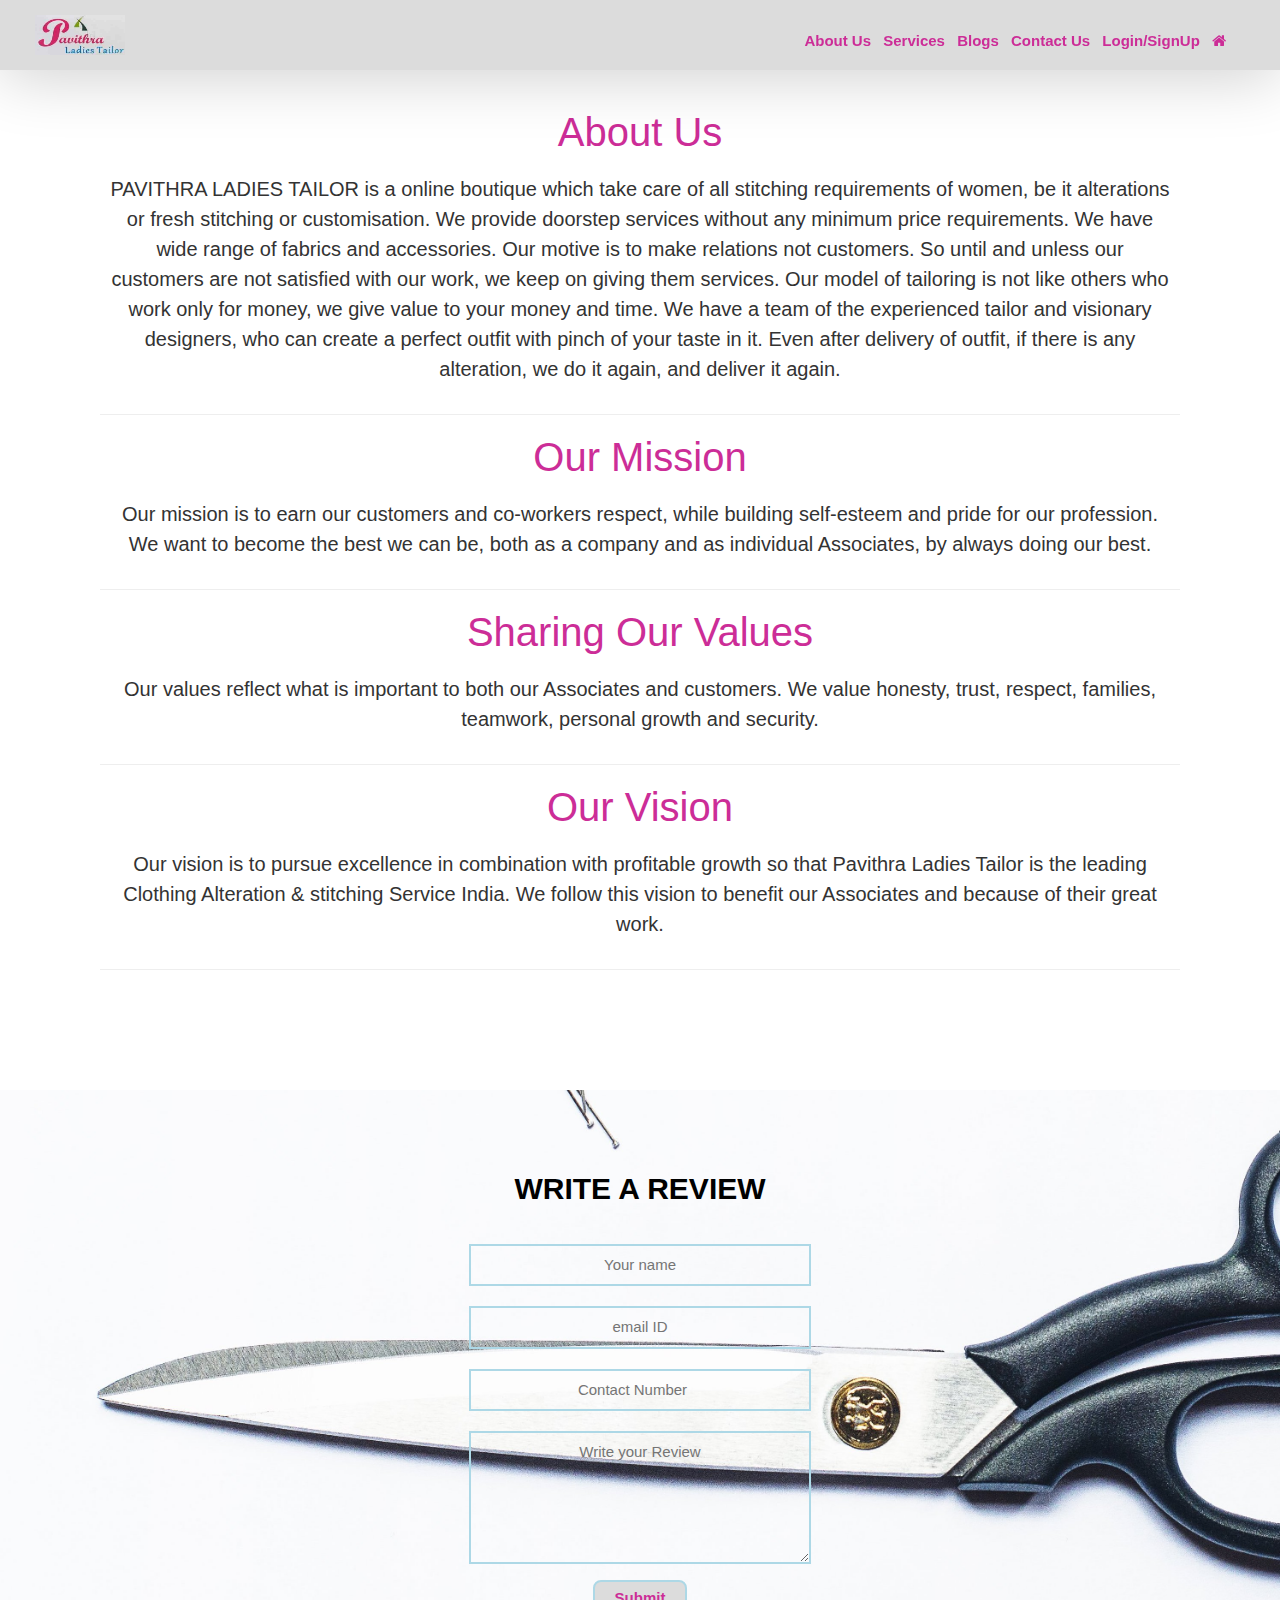
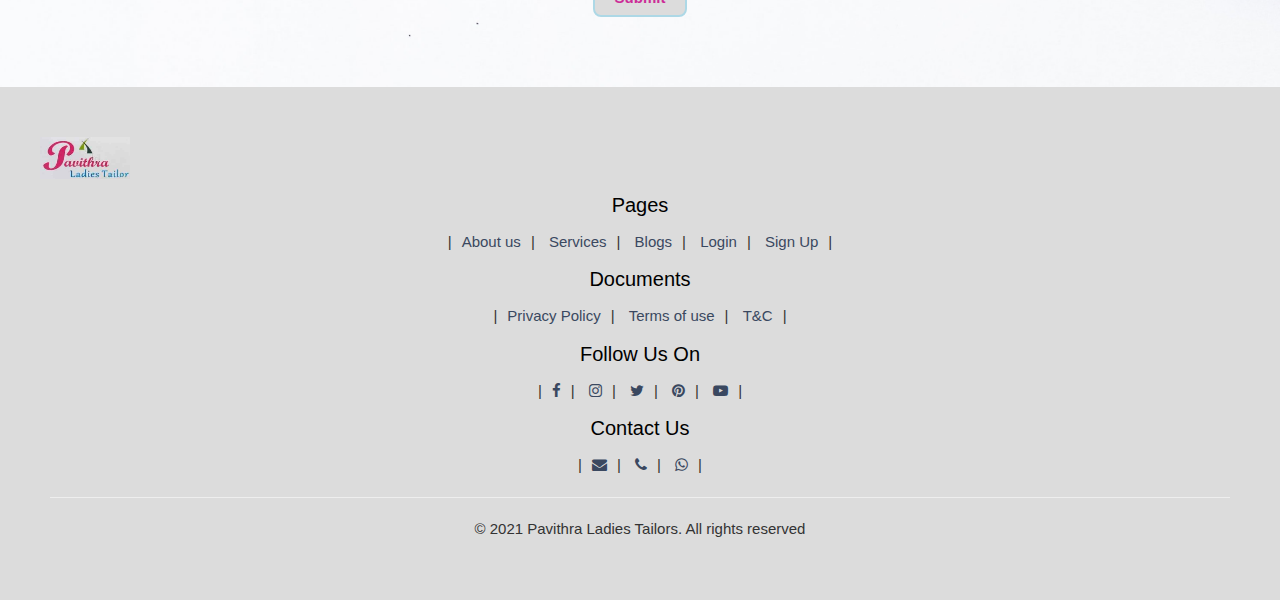
<file: about.html>
<!DOCTYPE html>
<html>
    <head>
    <title>Pavithra Ladies Tailor | About us</title>
     <!-- Latest compiled and minified CSS -->
<link rel="stylesheet" href="https://stackpath.bootstrapcdn.com/bootstrap/3.4.1/css/bootstrap.min.css" integrity="sha384-HSMxcRTRxnN+Bdg0JdbxYKrThecOKuH5zCYotlSAcp1+c8xmyTe9GYg1l9a69psu" crossorigin="anonymous">

<!-- Optional theme -->
<link rel="stylesheet" href="https://stackpath.bootstrapcdn.com/bootstrap/3.4.1/css/bootstrap-theme.min.css" integrity="sha384-6pzBo3FDv/PJ8r2KRkGHifhEocL+1X2rVCTTkUfGk7/0pbek5mMa1upzvWbrUbOZ" crossorigin="anonymous">
<link rel="stylesheet" href="https://www.w3schools.com/w3css/4/w3.css">
<link rel="stylesheet" href="https://cdnjs.cloudflare.com/ajax/libs/font-awesome/4.7.0/css/font-awesome.min.css">
    <link type="text/css" rel="stylesheet" href="cascading.css">
</head>
<body>
<nav class="nav nav_top">
    <div class="logo">
        <a href="index.html"><img src="logo.jpg" width="100px" height="50px"></a>
    </div>
    <div class="nav_side">
        <a href="about.html">About Us</a>
        <a href="service.html">Services</a>
        <a href="blogs.html">Blogs</a>
        <a href="contact.html">Contact Us</a>
        <a href="#">Login/SignUp</a>
        <a href="index.html"><i class="fa fa-home"></i></a>
    </div>
</nav>
<div class="about_us">
    <h2>About Us</h2>
    <div class="about_content">
        <p>PAVITHRA LADIES TAILOR is a online boutique which take care of all stitching requirements of  women,
             be it alterations or fresh stitching or customisation. We provide doorstep services without any minimum price requirements.
              We have wide range of fabrics and accessories. Our motive is to make relations not customers.
               So until and unless our customers are not satisfied with our work, we keep on giving them services.
                Our model of tailoring is not like others who work only for money, we give value to your money and time.
            We have a team of the experienced tailor and visionary designers, who can create a perfect outfit with pinch of your taste in it.
             Even after delivery of outfit, if there is any alteration, we do it again, and deliver it again.
        </p>
    </div>
    <hr>
    <div>
        <h2>Our Mission</h2>
        <p>Our mission is to earn our customers and co-workers respect, while building self-esteem and pride for our profession.
             We want to become the best we can be, both as a company and as individual Associates, by always doing our best.
            </p>
            <hr>
          <div>
              <h2>Sharing Our Values</h2>
              <p>Our values reflect what is important to both our Associates and customers.
                   We value honesty, trust, respect, families, teamwork, personal growth and security.</p>
          </div> 
          <hr>
          <div>
              <h2>Our Vision</h2>
              <p>Our vision is to pursue excellence in combination with profitable growth so that Pavithra Ladies Tailor is the leading Clothing Alteration & stitching Service India.
                   We follow this vision to benefit our Associates and because of their great work.</p>
          </div> 
          <hr>
    </div>
</div>
<div class="feedback">
    <h2>Write a Review</h2>
    <div class="feedback_form">
        <form name="submit-googlesheet" method="POST">
            <input type="text" name="name" placeholder="Your name"><br>
            <input type="email" name="email" placeholder="email ID"><br>
            <input type="number" name="number" placeholder="Contact Number"><br>
            <textarea rows="5" cols="7" name="review" placeholder="Write your Review"></textarea><br>
            <button type="submit">Submit</button>
        </form>
    </div>
</div>
<footer>
    <div class="footer_logo">
        <a href="index.html" ><img src="logo.jpg" width="75px" height="50px"></a>
    </div>
    <div class="pages">
        <h3>Pages</h3>
        |<a href="about.html">About us</a>|
        <a href="service.html">Services</a>|
        <a href="blogs.html">Blogs</a>|
        <a href="#">Login</a>|
        <a href="#">Sign Up</a>|
    </div>
    <div class="doc">
        <h3>Documents</h3>
       |<a href="privacy.html">Privacy Policy</a>|
       <a href="termsofuse.html">Terms of use</a>|
       <a href="t&c.html">T&C</a>|
    </div>
    <div class="social">
        <h3>Follow Us On</h3>
|<a href="https://www.facebook.com/profile.php?id=100070488371529" target="_blank"><i class="fa fa-facebook"></i></a>|
<a href="https://www.instagram.com/pavithraladiestailor/" target="_blank"><i class="fa fa-instagram"></i></a>|
<a href="https://twitter.com/LadiesPavithra"  target="_blank"><i class="fa fa-twitter"></i></a>|
<a href="https://www.pinterest.com/pavithraladiestailor1/"  target="_blank"><i class="fa fa-pinterest" ></i></a>|
<a href="https://www.youtube.com/channel/UCHfqvHinPRLj_TYXOtLW6mw"  target="_blank"><i class="fa fa-youtube-play"></i></a>|
    </div>
    <div class="contact">
        <h3>Contact Us</h3>
        |<a href="mailto:pavithraladiestailors1@gmail.com"><i class="fa fa-envelope" ></i></a>|
        <a href="tel: +919550034118"><i class="fa fa-phone" ></i></a>|
        <a href="https://api.WhatsApp.com/send?phone=+919550034118" target="_blank"><i class="fa fa-whatsapp" ></i></a>|
    </div>
    <hr>
    <p> &copy; 2021 Pavithra Ladies Tailors. All rights reserved</p>
</footer>

    <!-- jQuery (necessary for Bootstrap's JavaScript plugins) -->
    <script src="https://code.jquery.com/jquery-1.12.4.min.js" integrity="sha384-nvAa0+6Qg9clwYCGGPpDQLVpLNn0fRaROjHqs13t4Ggj3Ez50XnGQqc/r8MhnRDZ" crossorigin="anonymous"></script>
    <!-- Latest compiled and minified JavaScript -->
<script src="https://stackpath.bootstrapcdn.com/bootstrap/3.4.1/js/bootstrap.min.js" integrity="sha384-aJ21OjlMXNL5UyIl/XNwTMqvzeRMZH2w8c5cRVpzpU8Y5bApTppSuUkhZXN0VxHd" crossorigin="anonymous"></script>
<script>const scriptURL = 'https://script.google.com/macros/s/AKfycbxZzi0_aJd-HUA633Xmx_RnQaEHTrg3pAPXsxHoRdroIuGtYFyWX3Mc1KcdWgtmflBa/exec'
    const form = document.forms['submit-googlesheet']
  
    form.addEventListener('submit', e => {
      e.preventDefault()
      fetch(scriptURL, { method: 'POST', body: new FormData(form)})
        .then(response => alert("Thanks for your review.Hope you had a nice experience with us."))
        .catch(error => console.error('Error!', error.message))
    })</script>
    </body>
</file>
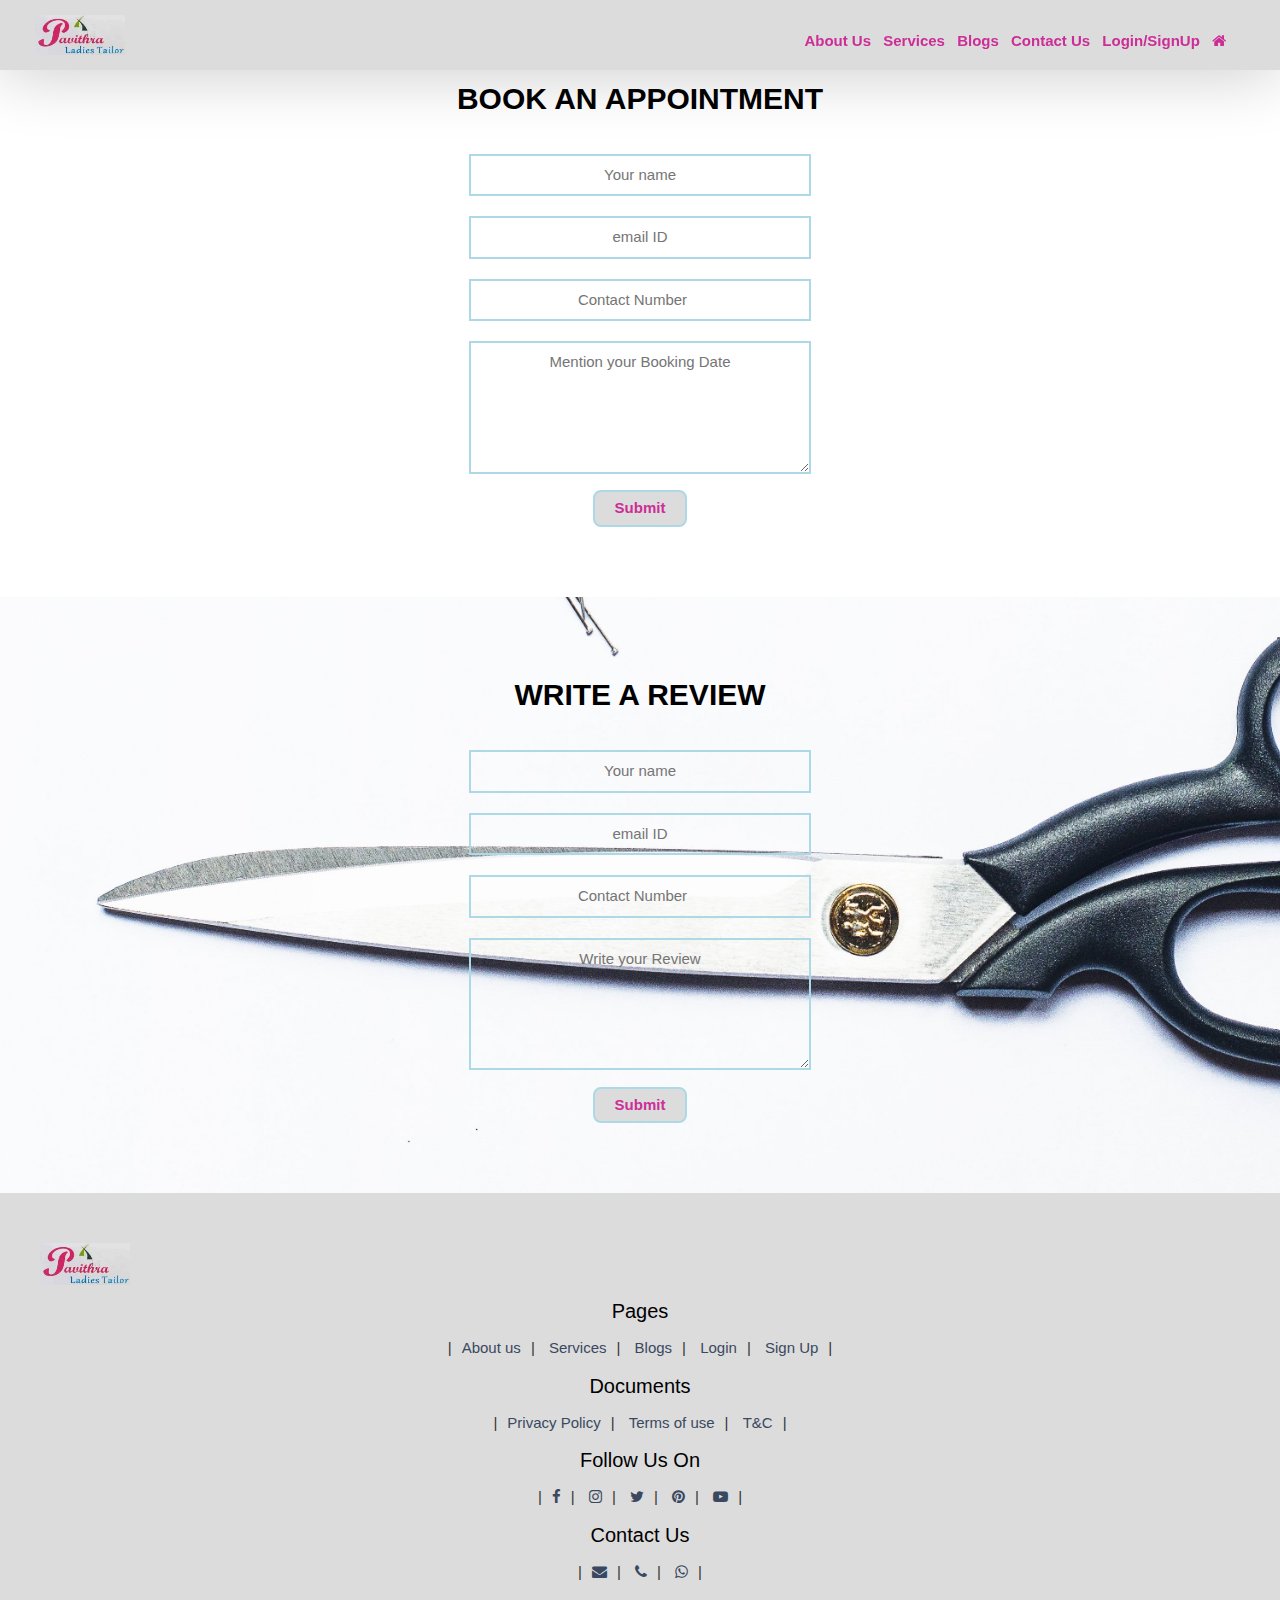
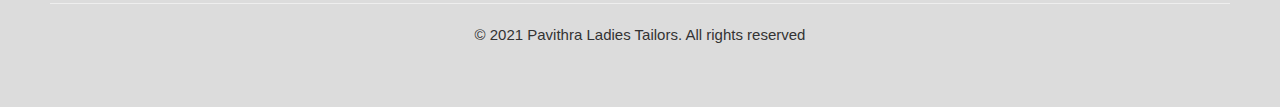
<file: appointment.html>
<!DOCTYPE html>
<html>
    <head>
    <title>Pavithra Ladies Tailor|Book your Appiontment</title>
    <!-- Latest compiled and minified CSS -->
<link rel="stylesheet" href="https://stackpath.bootstrapcdn.com/bootstrap/3.4.1/css/bootstrap.min.css" integrity="sha384-HSMxcRTRxnN+Bdg0JdbxYKrThecOKuH5zCYotlSAcp1+c8xmyTe9GYg1l9a69psu" crossorigin="anonymous">

<!-- Optional theme -->
<link rel="stylesheet" href="https://stackpath.bootstrapcdn.com/bootstrap/3.4.1/css/bootstrap-theme.min.css" integrity="sha384-6pzBo3FDv/PJ8r2KRkGHifhEocL+1X2rVCTTkUfGk7/0pbek5mMa1upzvWbrUbOZ" crossorigin="anonymous">
<link rel="stylesheet" href="https://www.w3schools.com/w3css/4/w3.css">
<link rel="stylesheet" href="https://cdnjs.cloudflare.com/ajax/libs/font-awesome/4.7.0/css/font-awesome.min.css">
    <link type="text/css" rel="stylesheet" href="cascading.css">
</head>
<body>
<nav class="nav nav_top">
    <div class="logo">
        <a href="index.html"><img src="logo.jpg" width="100px" height="50px"></a>
    </div>
    <div class="nav_side">
        <a href="about.html">About Us</a>
        <a href="service.html">Services</a>
        <a href="blogs.html">Blogs</a>
        <a href="contact.html">Contact Us</a>
        <a href="#">Login/SignUp</a>
        <a href="index.html"><i class="fa fa-home"></i></a>
    </div>
</nav>
  
<div class="appointment">
    <h2>Book an Appointment</h2>
    <div class="feedback_form">
        <form name="submit-googlesheet" method="POST">
            <input type="text" name="name" placeholder="Your name"><br>
            <input type="email" name="email" placeholder="email ID"><br>
            <input type="number" name="number" placeholder="Contact Number"><br>
            <textarea rows="5" cols="7" name="review" placeholder="Mention your Booking Date"></textarea><br>
            <button type="submit">Submit</button>
        </form>
    </div>
</div>
  </div>
<div class="feedback">
    <h2>Write a Review</h2>
    <div class="feedback_form">
        <form name="submit-googlesheet" method="POST">
            <input type="text" name="name" placeholder="Your name"><br>
            <input type="email" name="email" placeholder="email ID"><br>
            <input type="number" name="number" placeholder="Contact Number"><br>
            <textarea rows="5" cols="7" name="review" placeholder="Write your Review"></textarea><br>
            <button type="submit">Submit</button>
        </form>
    </div>
</div>
<footer>
    <div class="footer_logo">
        <a href="index.html"><img src="logo.jpg" width="75px" height="50px"></a>
    </div>
    <div class="pages">
        <h3>Pages</h3>
        |<a href="about.html">About us</a>|
        <a href="service.html">Services</a>|
        <a href="blogs.html">Blogs</a>|
        <a href="#">Login</a>|
        <a href="#">Sign Up</a>|
    </div>
    <div class="doc">
        <h3>Documents</h3>
       |<a href="privacy.html">Privacy Policy</a>|
       <a href="termsofuse.html">Terms of use</a>|
       <a href="t&c.html">T&C</a>|
    </div>
    <div class="social">
        <h3>Follow Us On</h3>
|<a href="https://www.facebook.com/profile.php?id=100070488371529" target="_blank"><i class="fa fa-facebook"></i></a>|
<a href="https://www.instagram.com/pavithraladiestailor/" target="_blank"><i class="fa fa-instagram"></i></a>|
<a href="https://twitter.com/LadiesPavithra"  target="_blank"><i class="fa fa-twitter"></i></a>|
<a href="https://www.pinterest.com/pavithraladiestailor1/"  target="_blank"><i class="fa fa-pinterest" ></i></a>|
<a href="https://www.youtube.com/channel/UCHfqvHinPRLj_TYXOtLW6mw"  target="_blank"><i class="fa fa-youtube-play"></i></a>|
    </div>
    <div class="contact">
        <h3>Contact Us</h3>
        |<a href="mailto:pavithraladiestailor1@gmail.com"><i class="fa fa-envelope" ></i></a>|
        <a href="tel: +919550034118"><i class="fa fa-phone" ></i></a>|
        <a href="https://api.WhatsApp.com/send?phone=+919550034118" target="_blank"><i class="fa fa-whatsapp" ></i></a>|
    </div>
    <hr>
    <p> &copy; 2021 Pavithra Ladies Tailors. All rights reserved</p>
</footer>

    <!-- jQuery (necessary for Bootstrap's JavaScript plugins) -->
    <script src="https://code.jquery.com/jquery-1.12.4.min.js" integrity="sha384-nvAa0+6Qg9clwYCGGPpDQLVpLNn0fRaROjHqs13t4Ggj3Ez50XnGQqc/r8MhnRDZ" crossorigin="anonymous"></script>
    <!-- Latest compiled and minified JavaScript -->
<script src="https://stackpath.bootstrapcdn.com/bootstrap/3.4.1/js/bootstrap.min.js" integrity="sha384-aJ21OjlMXNL5UyIl/XNwTMqvzeRMZH2w8c5cRVpzpU8Y5bApTppSuUkhZXN0VxHd" crossorigin="anonymous"></script>
<script>const scriptURL = 'https://script.google.com/macros/s/AKfycbxZzi0_aJd-HUA633Xmx_RnQaEHTrg3pAPXsxHoRdroIuGtYFyWX3Mc1KcdWgtmflBa/exec'
    const form = document.forms['submit-googlesheet']
  
    form.addEventListener('submit', e => {
      e.preventDefault()
      fetch(scriptURL, { method: 'POST', body: new FormData(form)})
        .then(response => alert("Thanks for your review.Hope you had a nice experience with us."))
        .catch(error => console.error('Error!', error.message))
    })</script>
    </body>
</html>
</file>
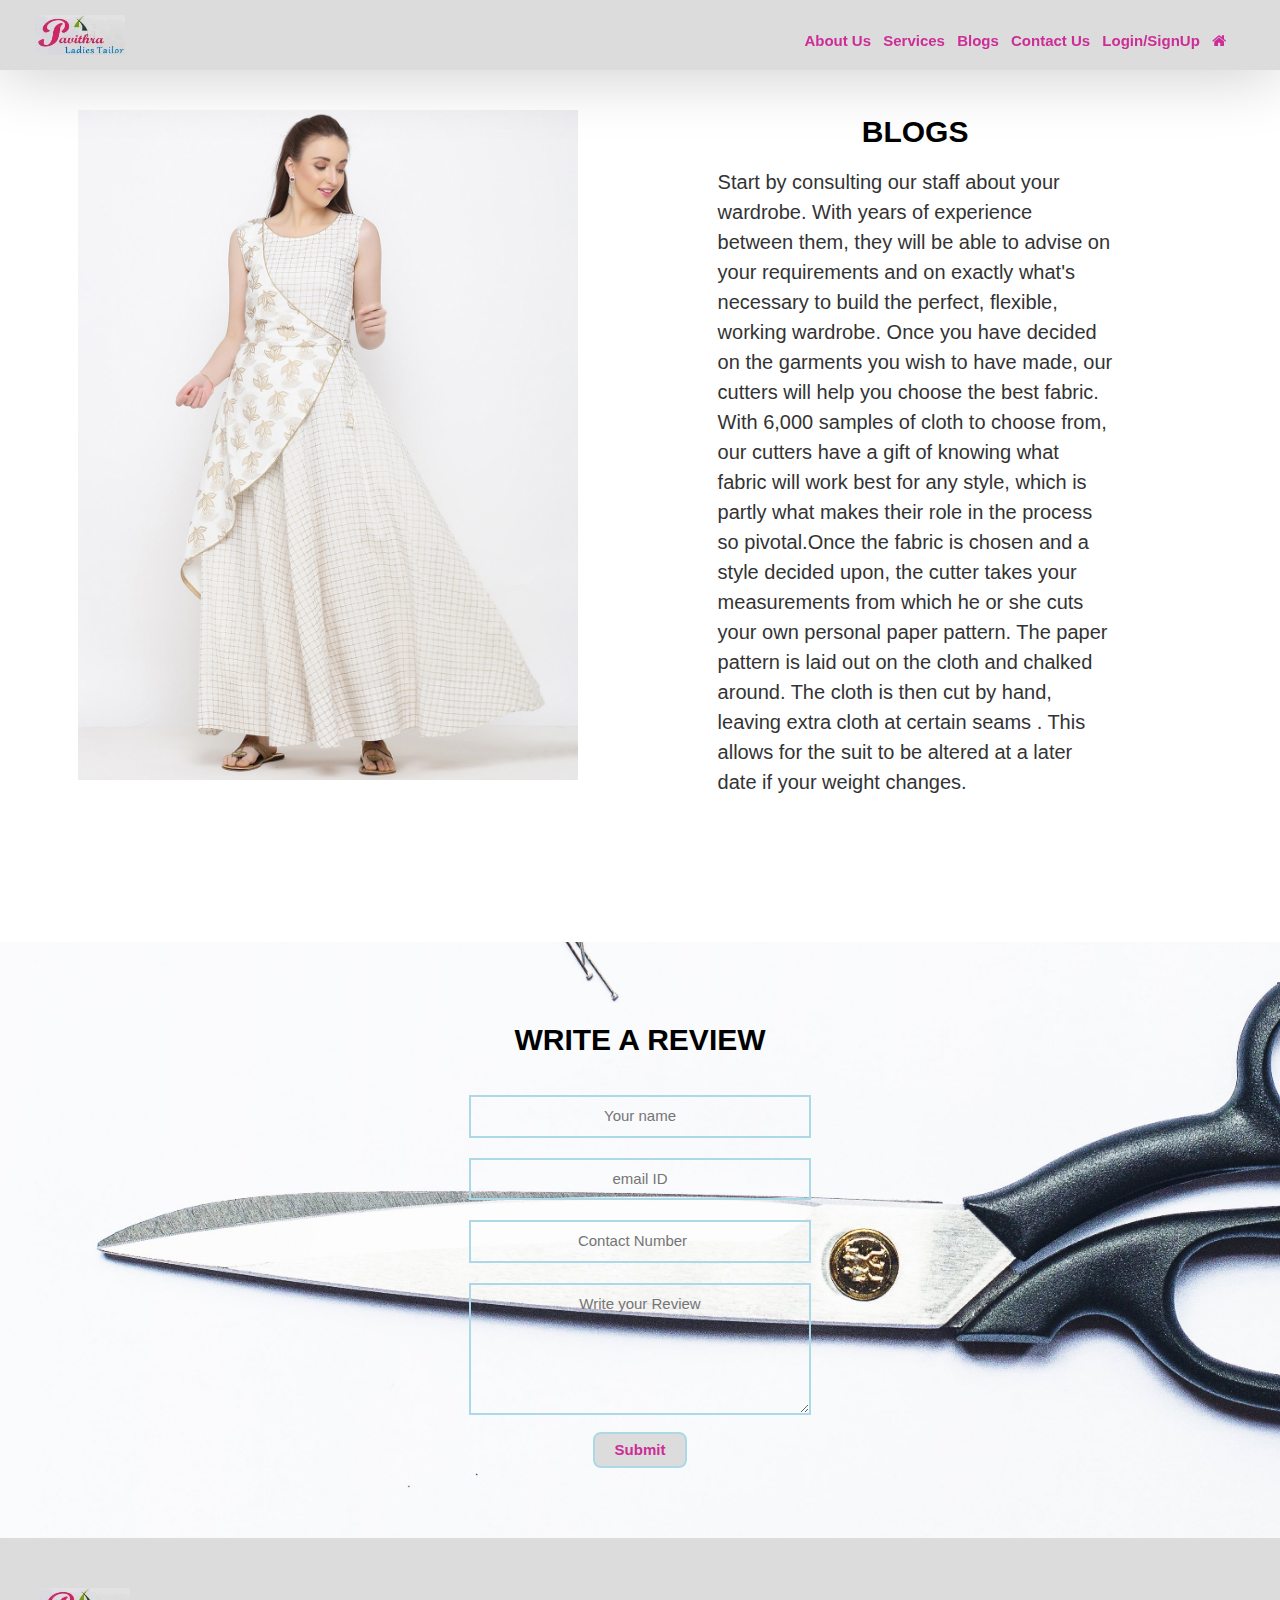
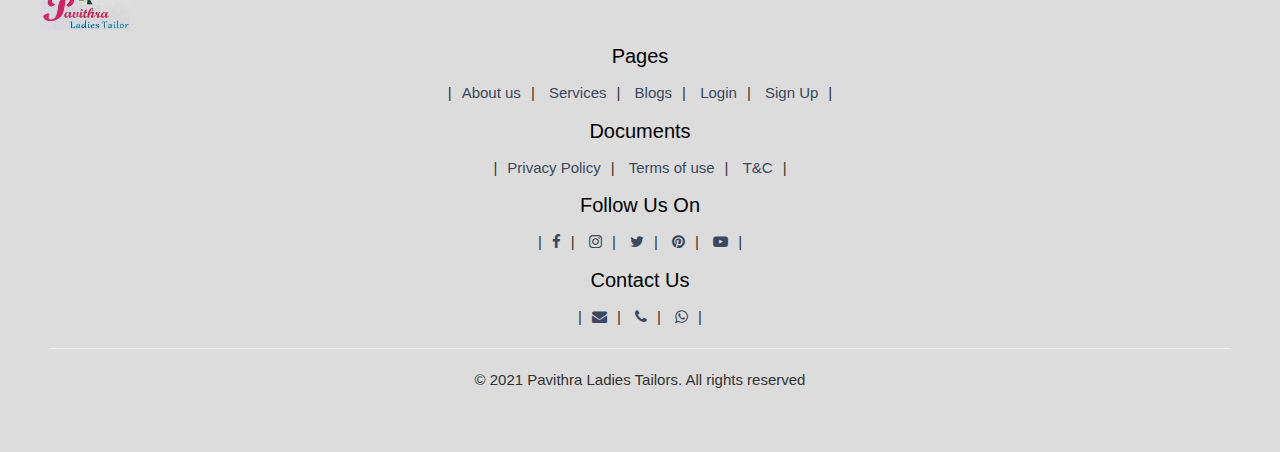
<file: blogs.html>
<!DOCTYPE html>
<html>
    <head>
    <title>Pavithra Ladies Tailor| Blogs</title>
    <!-- Latest compiled and minified CSS -->
<link rel="stylesheet" href="https://stackpath.bootstrapcdn.com/bootstrap/3.4.1/css/bootstrap.min.css" integrity="sha384-HSMxcRTRxnN+Bdg0JdbxYKrThecOKuH5zCYotlSAcp1+c8xmyTe9GYg1l9a69psu" crossorigin="anonymous">

<!-- Optional theme -->
<link rel="stylesheet" href="https://stackpath.bootstrapcdn.com/bootstrap/3.4.1/css/bootstrap-theme.min.css" integrity="sha384-6pzBo3FDv/PJ8r2KRkGHifhEocL+1X2rVCTTkUfGk7/0pbek5mMa1upzvWbrUbOZ" crossorigin="anonymous">
<link rel="stylesheet" href="https://www.w3schools.com/w3css/4/w3.css">
<link rel="stylesheet" href="https://cdnjs.cloudflare.com/ajax/libs/font-awesome/4.7.0/css/font-awesome.min.css">
    <link type="text/css" rel="stylesheet" href="cascading.css">
</head>
<body>
<nav class="nav nav_top">
    <div class="logo">
        <a href="index.html"><img src="logo.jpg" width="100px" height="50px"></a>
    </div>
    <div class="nav_side">
        <a href="about.html">About Us</a>
        <a href="service.html">Services</a>
        <a href="blog.html">Blogs</a>
        <a href="contact.html">Contact Us</a>
        <a href="#">Login/SignUp</a>
        <a href="index.html"><i class="fa fa-home"></i></a>
    </div>
</nav>

<div class="blogs">
    <div class="blogs_container">
    <div class="blogs_content">
        <img src="blogs.jpg">
    </div>
    <div class="blogs_content_para">
        <h2>BLOGS</h2>
        <p>Start by consulting our staff about your wardrobe. With years of experience between them, 
            they will be able to advise on your requirements and on exactly what's necessary to build the perfect,
            flexible, working wardrobe. Once you have decided on the garments you wish to have made,
            our cutters will help you choose the best fabric. With 6,000 samples of cloth to choose from,
            our cutters have a gift of knowing what fabric will work best for any style, 
            which is partly what makes their role in the process so pivotal.Once the fabric is chosen and a style decided upon, 
            the cutter takes your measurements from which he or she cuts your own personal paper pattern.
            The paper pattern is laid out on the cloth and chalked around. The cloth is then cut by hand,
            leaving extra cloth at certain seams .
            This allows for the suit to be altered at a later date if your weight changes.
</p>
                </div>
</div>
</div>
</div>
<div class="feedback">
    <h2>Write a Review</h2>
    <div class="feedback_form">
        <form name="submit-googlesheet" method="POST">
            <input type="text" name="name" placeholder="Your name"><br>
            <input type="email" name="email" placeholder="email ID"><br>
            <input type="number" name="number" placeholder="Contact Number"><br>
            <textarea rows="5" cols="7" name="review" placeholder="Write your Review"></textarea><br>
            <button type="submit">Submit</button>
        </form>
    </div>
</div>
<footer>
    <div class="footer_logo">
        <a href="index.html"><img src="logo.jpg" width="75px" height="50px"></a>
    </div>
    <div class="pages">
        <h3>Pages</h3>
        |<a href="about.html">About us</a>|
        <a href="service.html">Services</a>|
        <a href="blogs.html">Blogs</a>|
        <a href="#">Login</a>|
        <a href="#">Sign Up</a>|
    </div>
    <div class="doc">
        <h3>Documents</h3>
       |<a href="privacy.html">Privacy Policy</a>|
       <a href="termsofuse.html">Terms of use</a>|
       <a href="t&c.html">T&C</a>|
    </div>
    <div class="social">
        <h3>Follow Us On</h3>
|<a href="https://www.facebook.com/profile.php?id=100070488371529" target="_blank"><i class="fa fa-facebook"></i></a>|
<a href="https://www.instagram.com/pavithraladiestailor/" target="_blank"><i class="fa fa-instagram"></i></a>|
<a href="https://twitter.com/LadiesPavithra"  target="_blank"><i class="fa fa-twitter"></i></a>|
<a href="https://www.pinterest.com/pavithraladiestailor1/"  target="_blank"><i class="fa fa-pinterest" ></i></a>|
<a href="https://www.youtube.com/channel/UCHfqvHinPRLj_TYXOtLW6mw"  target="_blank"><i class="fa fa-youtube-play"></i></a>|
    </div>
    <div class="contact">
        <h3>Contact Us</h3>
        |<a href="mailto:pavithraladiestailor1@gmail.com"><i class="fa fa-envelope" ></i></a>|
        <a href="tel: +919550034118"><i class="fa fa-phone" ></i></a>|
        <a href="https://api.WhatsApp.com/send?phone=+919550034118" target="_blank"><i class="fa fa-whatsapp" ></i></a>|
    </div>
    <hr>
    <p> &copy; 2021 Pavithra Ladies Tailors. All rights reserved</p>
</footer>

    <!-- jQuery (necessary for Bootstrap's JavaScript plugins) -->
    <script src="https://code.jquery.com/jquery-1.12.4.min.js" integrity="sha384-nvAa0+6Qg9clwYCGGPpDQLVpLNn0fRaROjHqs13t4Ggj3Ez50XnGQqc/r8MhnRDZ" crossorigin="anonymous"></script>
    <!-- Latest compiled and minified JavaScript -->
<script src="https://stackpath.bootstrapcdn.com/bootstrap/3.4.1/js/bootstrap.min.js" integrity="sha384-aJ21OjlMXNL5UyIl/XNwTMqvzeRMZH2w8c5cRVpzpU8Y5bApTppSuUkhZXN0VxHd" crossorigin="anonymous"></script>
<script>const scriptURL = 'https://script.google.com/macros/s/AKfycbxZzi0_aJd-HUA633Xmx_RnQaEHTrg3pAPXsxHoRdroIuGtYFyWX3Mc1KcdWgtmflBa/exec'
    const form = document.forms['submit-googlesheet']
  
    form.addEventListener('submit', e => {
      e.preventDefault()
      fetch(scriptURL, { method: 'POST', body: new FormData(form)})
        .then(response => alert("Thanks for your review.Hope you had a nice experience with us."))
        .catch(error => console.error('Error!', error.message))
    })</script>
    </body>
</html>
</file>
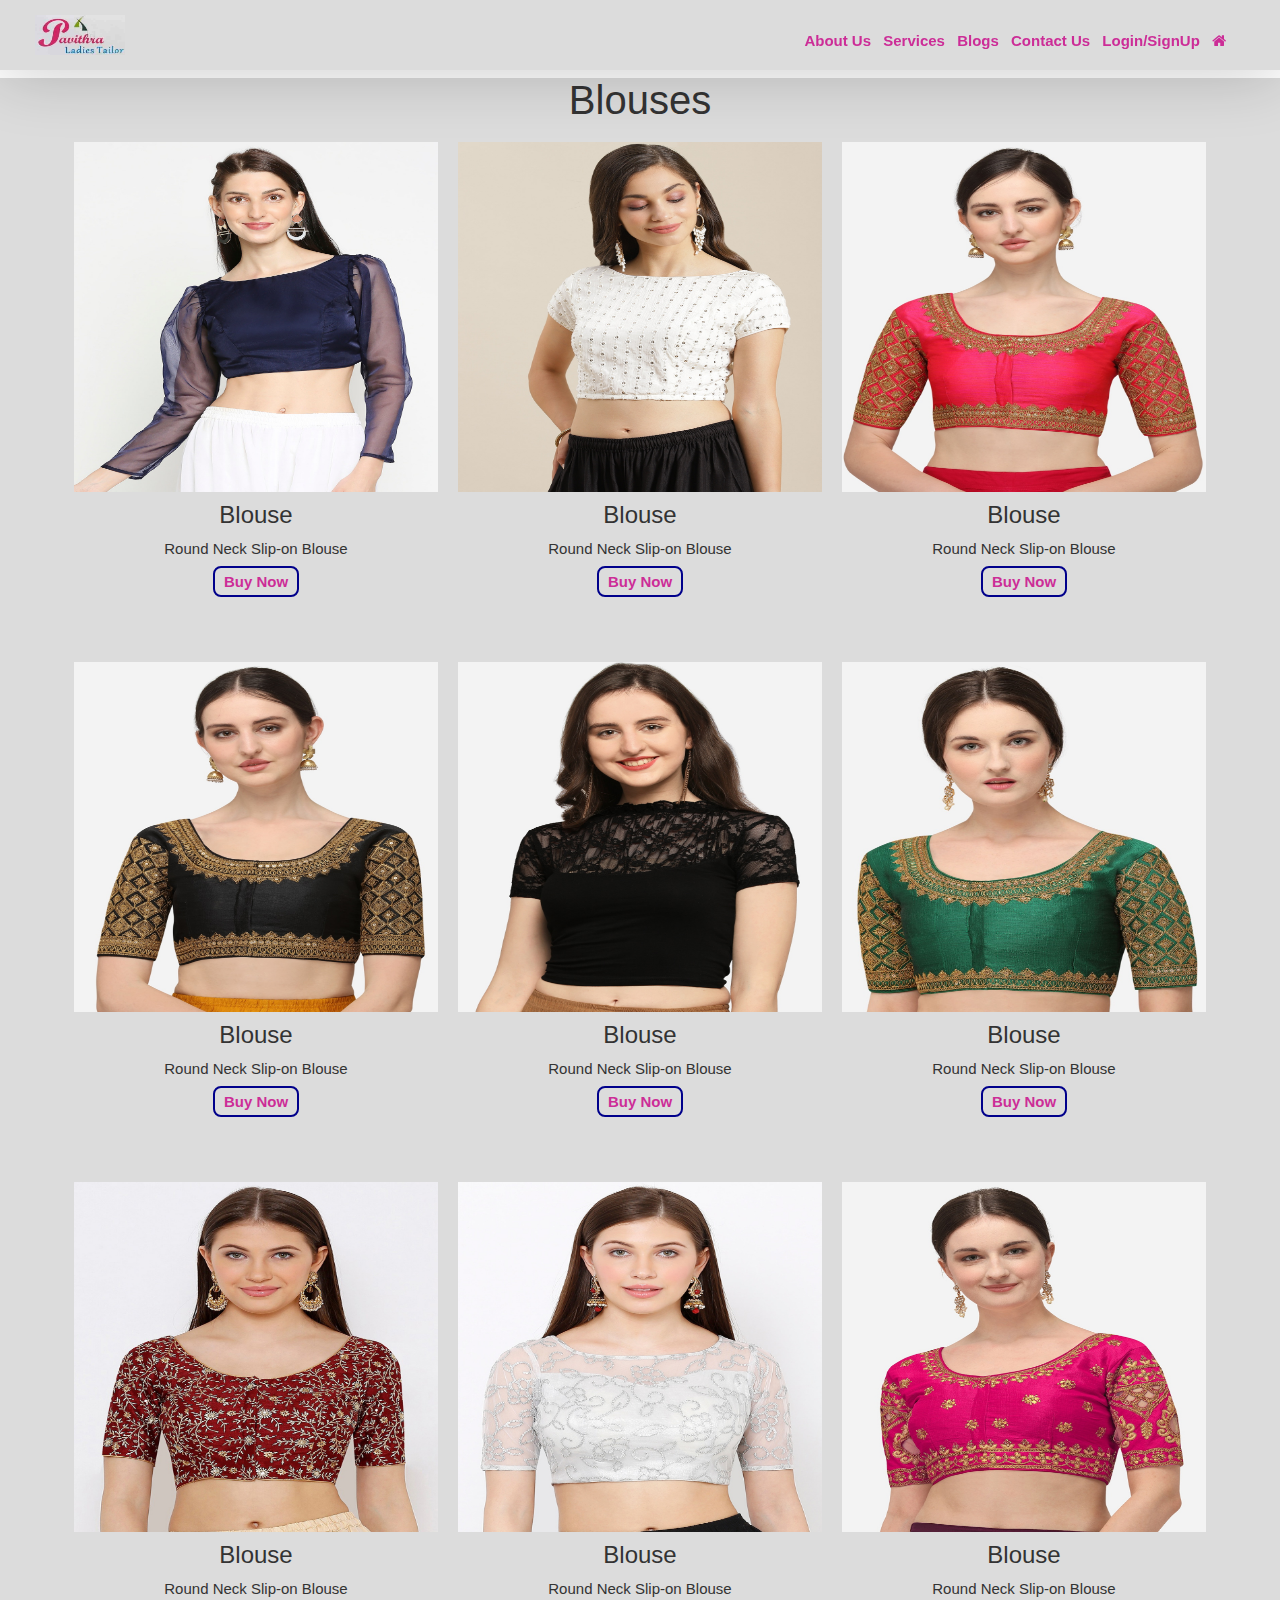
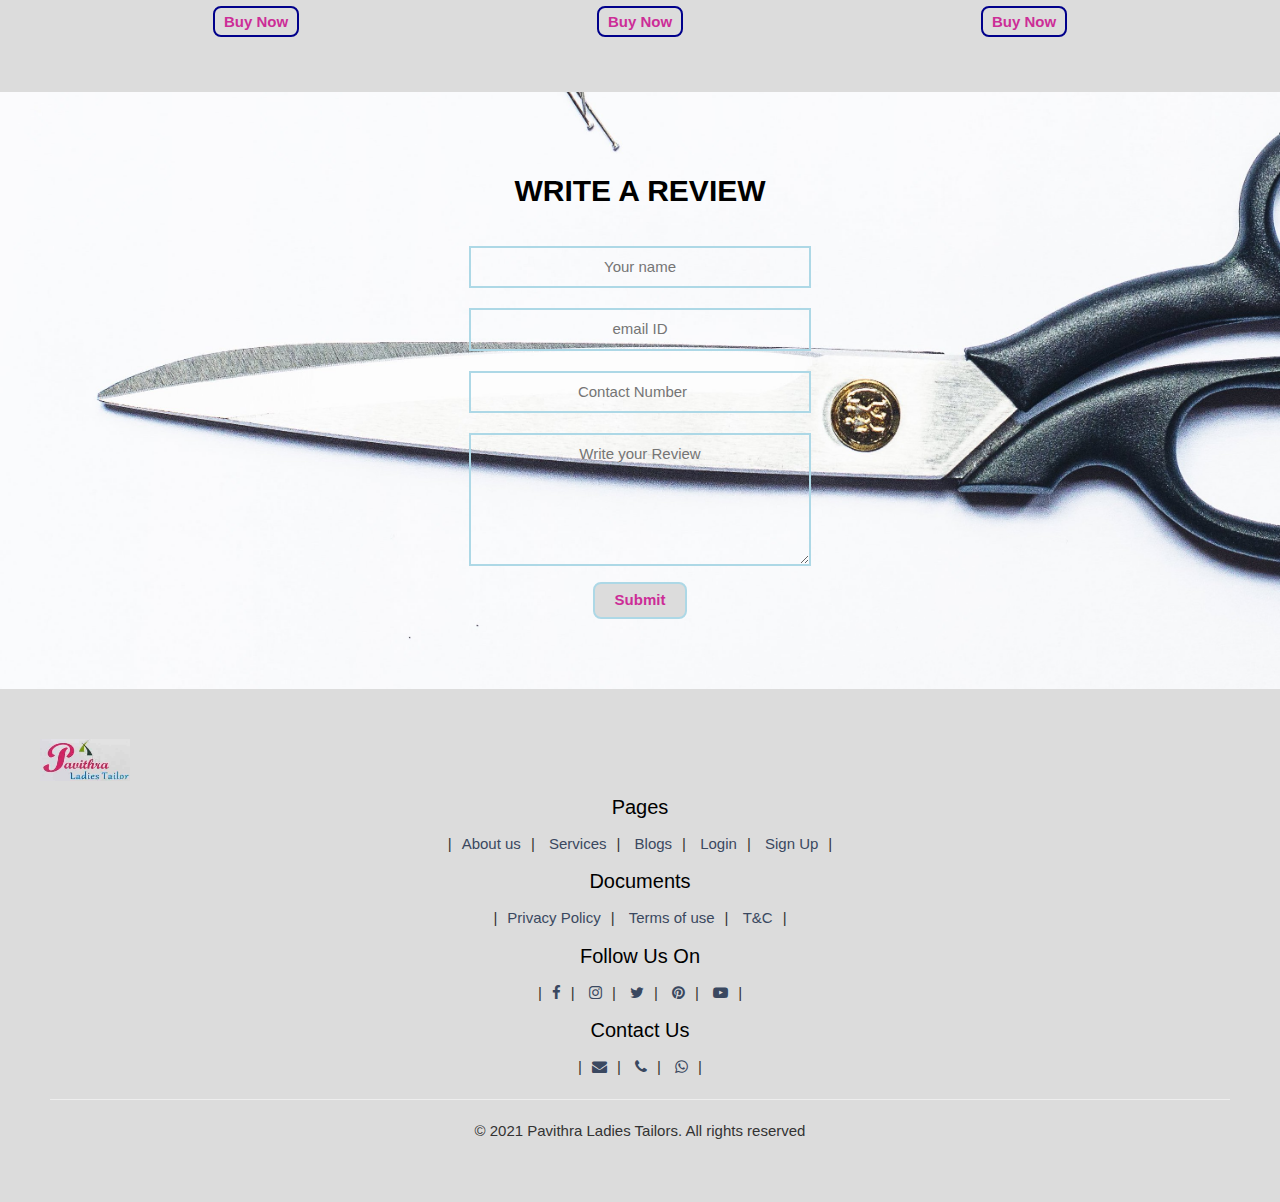
<file: blouse.html>
<!DOCTYPE html>
<html>
    <head>
    <title>Pavithra Ladies Tailor|Blouse</title>
    <!-- Latest compiled and minified CSS -->
<link rel="stylesheet" href="https://stackpath.bootstrapcdn.com/bootstrap/3.4.1/css/bootstrap.min.css" integrity="sha384-HSMxcRTRxnN+Bdg0JdbxYKrThecOKuH5zCYotlSAcp1+c8xmyTe9GYg1l9a69psu" crossorigin="anonymous">

<!-- Optional theme -->
<link rel="stylesheet" href="https://stackpath.bootstrapcdn.com/bootstrap/3.4.1/css/bootstrap-theme.min.css" integrity="sha384-6pzBo3FDv/PJ8r2KRkGHifhEocL+1X2rVCTTkUfGk7/0pbek5mMa1upzvWbrUbOZ" crossorigin="anonymous">
<link rel="stylesheet" href="https://www.w3schools.com/w3css/4/w3.css">
<link rel="stylesheet" href="https://cdnjs.cloudflare.com/ajax/libs/font-awesome/4.7.0/css/font-awesome.min.css">
    <link type="text/css" rel="stylesheet" href="cascading.css">
</head>
<body>
<nav class="nav nav_top">
    <div class="logo">
        <a href="index.html"><img src="logo.jpg" width="100px" height="50px"></a>
    </div>
    <div class="nav_side">
        <a href="about.html">About Us</a>
        <a href="service.html">Services</a>
        <a href="blogs.html">Blogs</a>
        <a href="contact.html">Contact Us</a>
        <a href="#">Login/SignUp</a>
        <a href="index.html"><i class="fa fa-home"></i></a>
    </div>
</nav>
  <div class="products_blouse">
      <h2>Blouses</h2>
      <div class="product_blouse1">
<div class="product_container_blouse">
    <div class="item">
        <div class="item_image">
            <img src="blouses/1b.jpg">
            <div class="item_content">
                <h3>Blouse</h3>
                <p>Round Neck Slip-on Blouse</p>
                <a href="#">Buy Now</a>
            </div>
        </div>
    </div>
        <div class="item">
            <div class="item_image">
                <img src="blouses/2b.jpg">
                <div class="item_content">
                    <h3>Blouse</h3>
                    <p>Round Neck Slip-on Blouse</p>
                    <a href="#">Buy Now</a>
                </div>
            </div>
        </div>
            <div class="item">
                <div class="item_image">
                    <img src="blouses/3b.jpg">
                    <div class="item_content">
                        <h3>Blouse</h3>
                        <p>Round Neck Slip-on Blouse</p>
                        <a href="#">Buy Now</a>
                    </div>
                </div>
            
            </div>
        </div>
        <div class="product_blouse2">
            <div class="product_container_blouse">
            <div class="item">
                <div class="item_image">
                    <img src="blouses/4b.jpg">
                    <div class="item_content">
                        <h3>Blouse</h3>
                        <p>Round Neck Slip-on Blouse</p>
                        <a href="#">Buy Now</a>
                    </div>
                </div>
            </div>
                <div class="item">
                    <div class="item_image">
                        <img src="blouses/5b.jpg">
                        <div class="item_content">
                            <h3>Blouse</h3>
                            <p>Round Neck Slip-on Blouse</p>
                            <a href="#">Buy Now</a>
                        </div>
                    </div>
                </div>
                    <div class="item">
                        <div class="item_image">
                            <img src="blouses/6b.jpg">
                            <div class="item_content">
                                <h3>Blouse</h3>
                                <p>Round Neck Slip-on Blouse</p>
                                <a href="#">Buy Now</a>
                            </div>
                        </div>
                    
                    </div>
                </div>
            </div>
                <div class="product_blouse3">
                    <div class="product_container_blouse">
                    <div class="item">
                        <div class="item_image">
                            <img src="blouses/7b.jpg">
                            <div class="item_content">
                                <h3>Blouse</h3>
                                <p>Round Neck Slip-on Blouse</p>
                                <a href="#">Buy Now</a>
                            </div>
                        </div>
                    </div>
                        <div class="item">
                            <div class="item_image">
                                <img src="blouses/8b.jpg">
                                <div class="item_content">
                                    <h3>Blouse</h3>
                                    <p>Round Neck Slip-on Blouse</p>
                                    <a href="#">Buy Now</a>
                                </div>
                            </div>
                        </div>
                            <div class="item">
                                <div class="item_image">
                                    <img src="blouses/9b.jpg">
                                    <div class="item_content">
                                        <h3>Blouse</h3>
                                        <p>Round Neck Slip-on Blouse</p>
                                        <a href="#">Buy Now</a>
                                    </div>
                                </div>
                            </div>
                            </div>
                        </div>

</div>
</div>
  
  <div class="feedback">
    <h2>Write a Review</h2>
    <div class="feedback_form">
        <form name="submit-googlesheet" method="POST">
            <input type="text" name="name" placeholder="Your name"><br>
            <input type="email" name="email" placeholder="email ID"><br>
            <input type="number" name="number" placeholder="Contact Number"><br>
            <textarea rows="5" cols="7" name="review" placeholder="Write your Review"></textarea><br>
            <button type="submit">Submit</button>
        </form>
    </div>
</div>
<footer>
    <div class="footer_logo">
        <a href="index.html"><img src="logo.jpg" width="75px" height="50px"></a>
    </div>
    <div class="pages">
        <h3>Pages</h3>
        |<a href="about.html">About us</a>|
        <a href="service.html">Services</a>|
        <a href="blogs.html">Blogs</a>|
        <a href="#">Login</a>|
        <a href="#">Sign Up</a>|
    </div>
    <div class="doc">
        <h3>Documents</h3>
       |<a href="privacy.html">Privacy Policy</a>|
       <a href="termsofuse.html">Terms of use</a>|
       <a href="t&c.html">T&C</a>|
    </div>
    <div class="social">
        <h3>Follow Us On</h3>
|<a href="https://www.facebook.com/profile.php?id=100070488371529" target="_blank"><i class="fa fa-facebook"></i></a>|
<a href="https://www.instagram.com/pavithraladiestailor/" target="_blank"><i class="fa fa-instagram"></i></a>|
<a href="https://twitter.com/LadiesPavithra"  target="_blank"><i class="fa fa-twitter"></i></a>|
<a href="https://www.pinterest.com/pavithraladiestailor1/"  target="_blank"><i class="fa fa-pinterest" ></i></a>|
<a href="https://www.youtube.com/channel/UCHfqvHinPRLj_TYXOtLW6mw"  target="_blank"><i class="fa fa-youtube-play"></i></a>|
    </div>
    <div class="contact">
        <h3>Contact Us</h3>
        |<a href="mailto:pavithraladiestailor1@gmail.com"><i class="fa fa-envelope" ></i></a>|
        <a href="tel: +919550034118"><i class="fa fa-phone" ></i></a>|
        <a href="https://api.WhatsApp.com/send?phone=+919550034118" target="_blank"><i class="fa fa-whatsapp" ></i></a>|
    </div>
    <hr>
    <p> &copy; 2021 Pavithra Ladies Tailors. All rights reserved</p>
</footer>

    <!-- jQuery (necessary for Bootstrap's JavaScript plugins) -->
    <script src="https://code.jquery.com/jquery-1.12.4.min.js" integrity="sha384-nvAa0+6Qg9clwYCGGPpDQLVpLNn0fRaROjHqs13t4Ggj3Ez50XnGQqc/r8MhnRDZ" crossorigin="anonymous"></script>
    <!-- Latest compiled and minified JavaScript -->
<script src="https://stackpath.bootstrapcdn.com/bootstrap/3.4.1/js/bootstrap.min.js" integrity="sha384-aJ21OjlMXNL5UyIl/XNwTMqvzeRMZH2w8c5cRVpzpU8Y5bApTppSuUkhZXN0VxHd" crossorigin="anonymous"></script>
<script>const scriptURL = 'https://script.google.com/macros/s/AKfycbxZzi0_aJd-HUA633Xmx_RnQaEHTrg3pAPXsxHoRdroIuGtYFyWX3Mc1KcdWgtmflBa/exec'
    const form = document.forms['submit-googlesheet']
  
    form.addEventListener('submit', e => {
      e.preventDefault()
      fetch(scriptURL, { method: 'POST', body: new FormData(form)})
        .then(response => alert("Thanks for your review.Hope you had a nice experience with us."))
        .catch(error => console.error('Error!', error.message))
    })</script>
    </body>
</html>
</file>
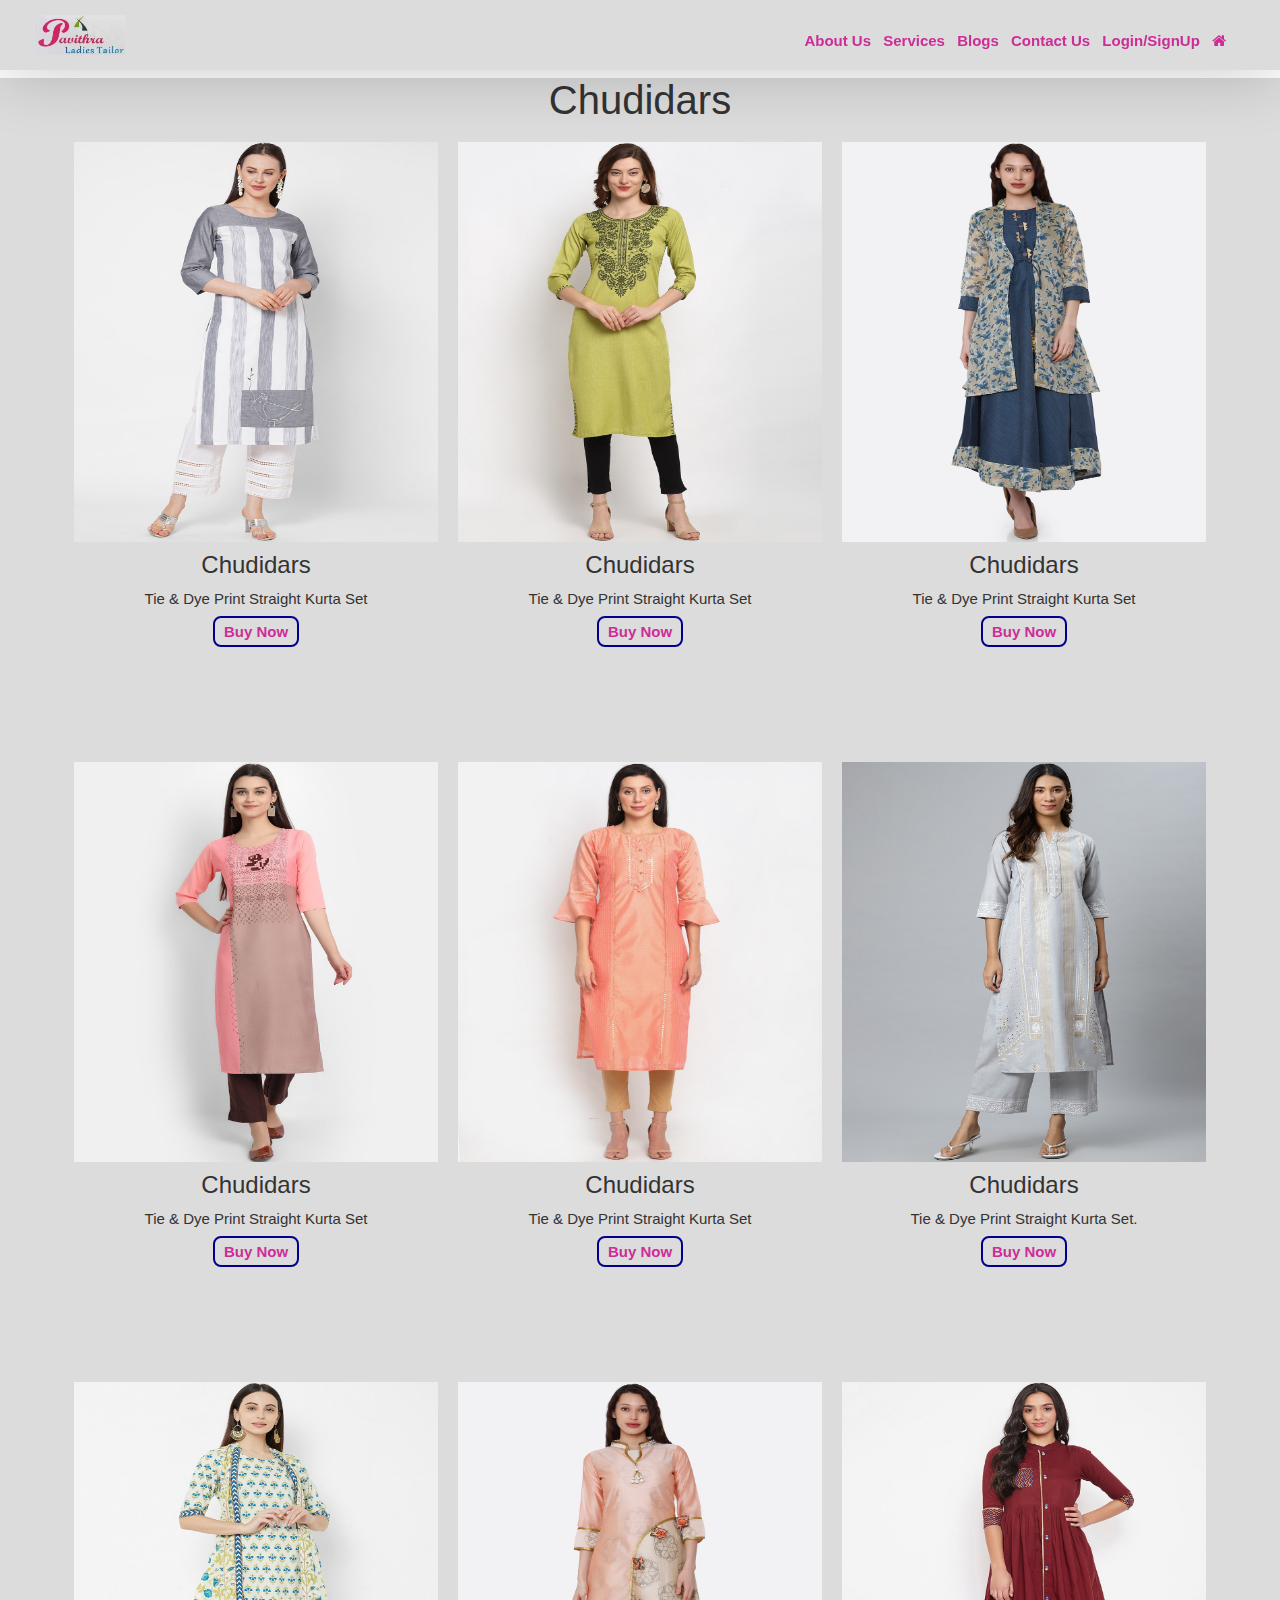
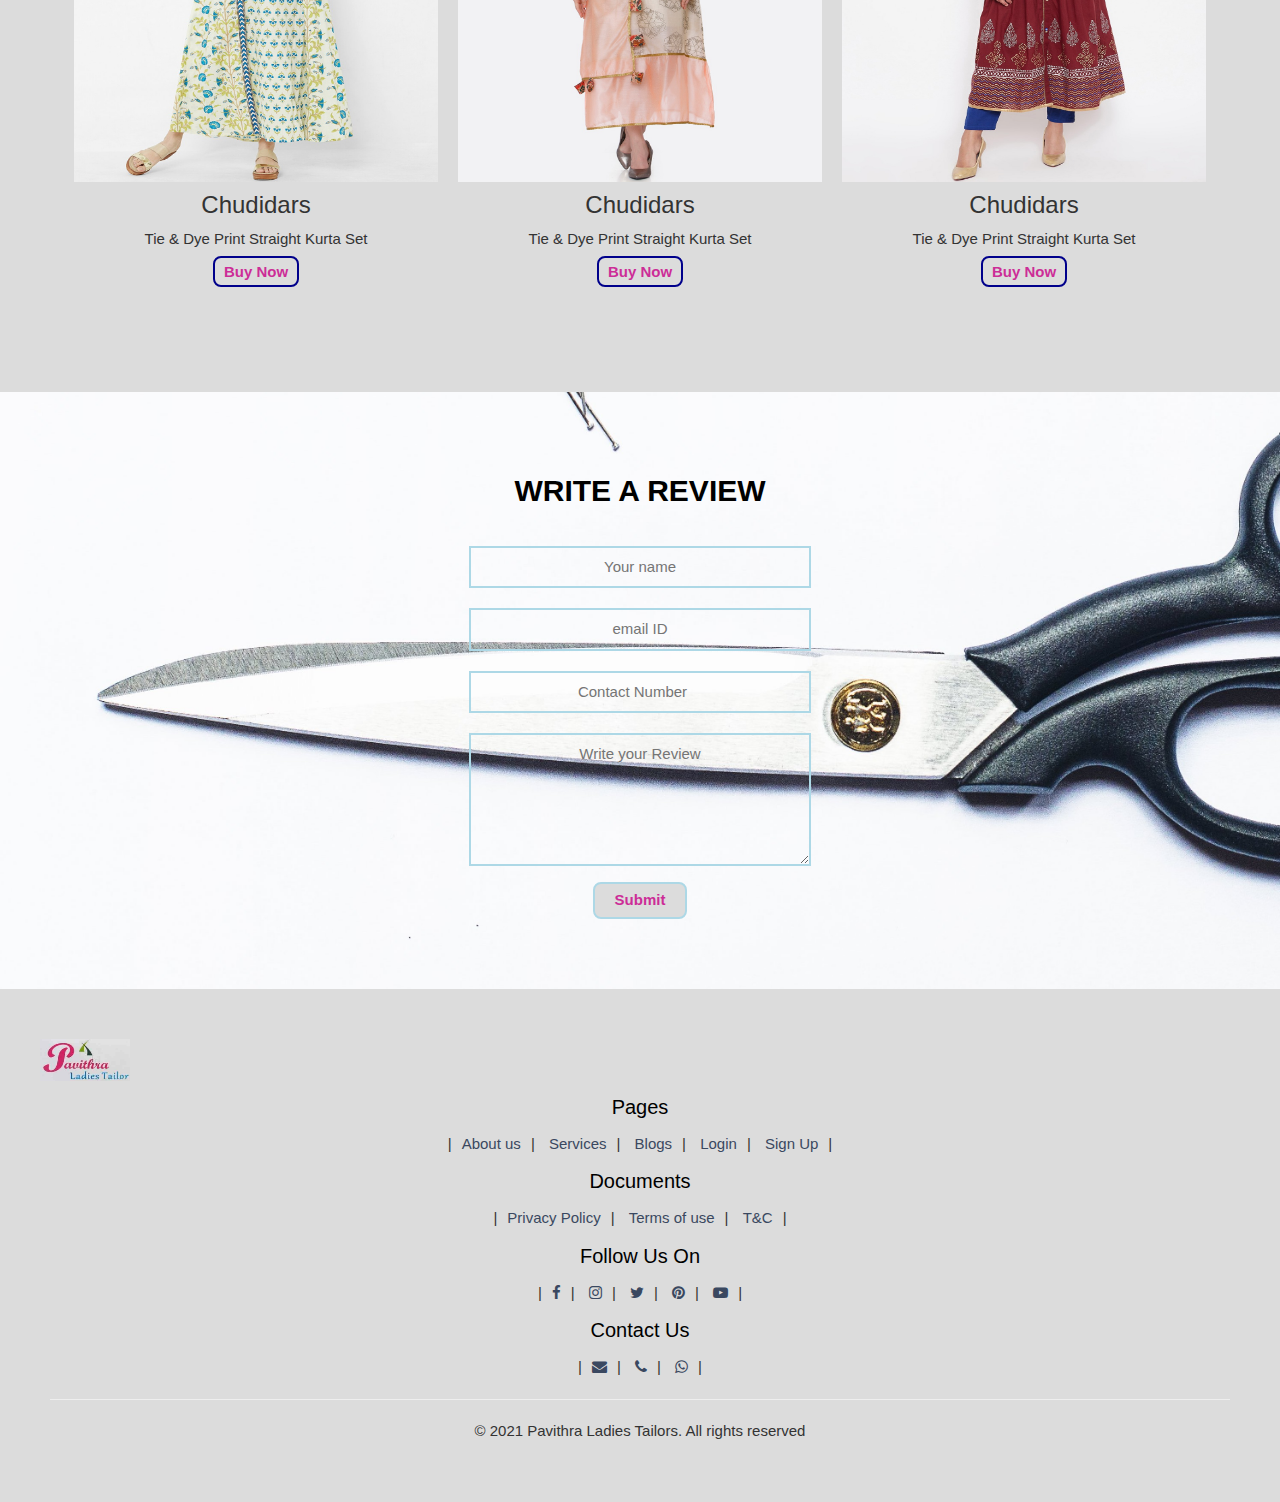
<file: chudidars.html>
<!DOCTYPE html>
<html>
    <head>
    <title>Pavithra Ladies Tailor|Chididars</title>
    <!-- Latest compiled and minified CSS -->
<link rel="stylesheet" href="https://stackpath.bootstrapcdn.com/bootstrap/3.4.1/css/bootstrap.min.css" integrity="sha384-HSMxcRTRxnN+Bdg0JdbxYKrThecOKuH5zCYotlSAcp1+c8xmyTe9GYg1l9a69psu" crossorigin="anonymous">

<!-- Optional theme -->
<link rel="stylesheet" href="https://stackpath.bootstrapcdn.com/bootstrap/3.4.1/css/bootstrap-theme.min.css" integrity="sha384-6pzBo3FDv/PJ8r2KRkGHifhEocL+1X2rVCTTkUfGk7/0pbek5mMa1upzvWbrUbOZ" crossorigin="anonymous">
<link rel="stylesheet" href="https://www.w3schools.com/w3css/4/w3.css">
<link rel="stylesheet" href="https://cdnjs.cloudflare.com/ajax/libs/font-awesome/4.7.0/css/font-awesome.min.css">
    <link type="text/css" rel="stylesheet" href="cascading.css">
</head>
<body>
<nav class="nav nav_top">
    <div class="logo">
        <a href="index.html"><img src="logo.jpg" width="100px" height="50px"></a>
    </div>
    <div class="nav_side">
        <a href="about.html">About Us</a>
        <a href="service.html">Services</a>
        <a href="blogs.html">Blogs</a>
        <a href="contact.html">Contact Us</a>
        <a href="#">Login/SignUp</a>
        <a href="index.html"><i class="fa fa-home"></i></a>
    </div>
</nav>
  <div class="products_chudidars">
      <h2>Chudidars</h2>
      <div class="product_chudidars1">
<div class="product_container_chudidars">
    <div class="item">
        <div class="item_image">
            <img src="chudidars/9c.jpg">
            <div class="item_content">
                <h3>Chudidars</h3>
                <p>Tie & Dye Print Straight Kurta Set</p>
                <a href="#">Buy Now</a>
            </div>
        </div>
    </div>
        <div class="item">
            <div class="item_image">
                <img src="chudidars/8c.jpg">
                <div class="item_content">
                    <h3>Chudidars</h3>
                    <p>Tie & Dye Print Straight Kurta Set</p>
                    <a href="#">Buy Now</a>
                </div>
            </div>
        </div>
            <div class="item">
                <div class="item_image">
                    <img src="chudidars/7c.jpg">
                    <div class="item_content">
                        <h3>Chudidars</h3>
                        <p>Tie & Dye Print Straight Kurta Set</p>
                        <a href="#">Buy Now</a>
                    </div>
                </div>
            </div>
            </div>
            <div class="product_chudidars2">
                <div class="product_container_chudidars">
            <div class="item">
                <div class="item_image">
                    <img src="chudidars/6c.jpg">
                    <div class="item_content">
                        <h3>Chudidars</h3>
                        <p>Tie & Dye Print Straight Kurta Set</p>
                        <a href="#">Buy Now</a>
                    </div>
                </div>
            </div>
                <div class="item">
                    <div class="item_image">
                        <img src="chudidars/5c.jpg">
                        <div class="item_content">
                            <h3>Chudidars</h3>
                            <p>Tie & Dye Print Straight Kurta Set</p>
                            <a href="#">Buy Now</a>
                        </div>
                    </div>
                </div>
                    <div class="item">
                        <div class="item_image">
                            <img src="chudidars/4c.jpg">
                            <div class="item_content">
                                <h3>Chudidars</h3>
                                <p>Tie & Dye Print Straight Kurta Set.</p>
                                <a href="#">Buy Now</a>
                            </div>
                        </div>
                    </div>
                </div>
                    </div>
                    <div class="product_chudidars3">
                        <div class="product_container_chudidars">
                    <div class="item">
                        <div class="item_image">
                            <img src="chudidars/3c.jpg">
                            <div class="item_content">
                                <h3>Chudidars</h3>
                                <p>Tie & Dye Print Straight Kurta Set</p>
                                <a href="#">Buy Now</a>
                            </div>
                        </div>
                    </div>
                        <div class="item">
                            <div class="item_image">
                                <img src="chudidars/2c.jpg">
                                <div class="item_content">
                                    <h3>Chudidars</h3>
                                    <p>Tie & Dye Print Straight Kurta Set</p>
                                    <a href="#">Buy Now</a>
                                </div>
                            </div>
                        </div>
                            <div class="item">
                                <div class="item_image">
                                    <img src="chudidars/1c.jpg">
                                    <div class="item_content">
                                        <h3>Chudidars</h3>
                                        <p>Tie & Dye Print Straight Kurta Set</p>
                                        <a href="#">Buy Now</a>
                                    </div>
                                </div>
                            </div>
                        </div>
                            </div>
                        </div>
</div>
</div>
  </div>
<div class="feedback">
    <h2>Write a Review</h2>
    <div class="feedback_form">
        <form name="submit-googlesheet" method="POST">
            <input type="text" name="name" placeholder="Your name"><br>
            <input type="email" name="email" placeholder="email ID"><br>
            <input type="number" name="number" placeholder="Contact Number"><br>
            <textarea rows="5" cols="7" name="review" placeholder="Write your Review"></textarea><br>
            <button type="submit">Submit</button>
        </form>
    </div>
</div>
<footer>
    <div class="footer_logo">
        <a href="index.html"><img src="logo.jpg" width="75px" height="50px"></a>
    </div>
    <div class="pages">
        <h3>Pages</h3>
        |<a href="about.html">About us</a>|
        <a href="service.html">Services</a>|
        <a href="blogs.html">Blogs</a>|
        <a href="#">Login</a>|
        <a href="#">Sign Up</a>|
    </div>
    <div class="doc">
        <h3>Documents</h3>
       |<a href="privacy.html">Privacy Policy</a>|
       <a href="termsofuse.html">Terms of use</a>|
       <a href="t&c.html">T&C</a>|
    </div>
    <div class="social">
        <h3>Follow Us On</h3>
|<a href="https://www.facebook.com/profile.php?id=100070488371529" target="_blank"><i class="fa fa-facebook"></i></a>|
<a href="https://www.instagram.com/pavithraladiestailor/" target="_blank"><i class="fa fa-instagram"></i></a>|
<a href="https://twitter.com/LadiesPavithra"  target="_blank"><i class="fa fa-twitter"></i></a>|
<a href="https://www.pinterest.com/pavithraladiestailor1/"  target="_blank"><i class="fa fa-pinterest" ></i></a>|
<a href="https://www.youtube.com/channel/UCHfqvHinPRLj_TYXOtLW6mw"  target="_blank"><i class="fa fa-youtube-play"></i></a>|
    </div>
    <div class="contact">
        <h3>Contact Us</h3>
        |<a href="mailto:pavithraladiestailor1@gmail.com"><i class="fa fa-envelope" ></i></a>|
        <a href="tel: +919550034118"><i class="fa fa-phone" ></i></a>|
        <a href="https://api.WhatsApp.com/send?phone=+919550034118" target="_blank"><i class="fa fa-whatsapp" ></i></a>|
    </div>
    <hr>
    <p> &copy; 2021 Pavithra Ladies Tailors. All rights reserved</p>
</footer>

    <!-- jQuery (necessary for Bootstrap's JavaScript plugins) -->
    <script src="https://code.jquery.com/jquery-1.12.4.min.js" integrity="sha384-nvAa0+6Qg9clwYCGGPpDQLVpLNn0fRaROjHqs13t4Ggj3Ez50XnGQqc/r8MhnRDZ" crossorigin="anonymous"></script>
    <!-- Latest compiled and minified JavaScript -->
<script src="https://stackpath.bootstrapcdn.com/bootstrap/3.4.1/js/bootstrap.min.js" integrity="sha384-aJ21OjlMXNL5UyIl/XNwTMqvzeRMZH2w8c5cRVpzpU8Y5bApTppSuUkhZXN0VxHd" crossorigin="anonymous"></script>
<script>const scriptURL = 'https://script.google.com/macros/s/AKfycbxZzi0_aJd-HUA633Xmx_RnQaEHTrg3pAPXsxHoRdroIuGtYFyWX3Mc1KcdWgtmflBa/exec'
    const form = document.forms['submit-googlesheet']
  
    form.addEventListener('submit', e => {
      e.preventDefault()
      fetch(scriptURL, { method: 'POST', body: new FormData(form)})
        .then(response => alert("Thanks for your review.Hope you had a nice experience with us."))
        .catch(error => console.error('Error!', error.message))
    })</script>
    </body>
</html>
</file>
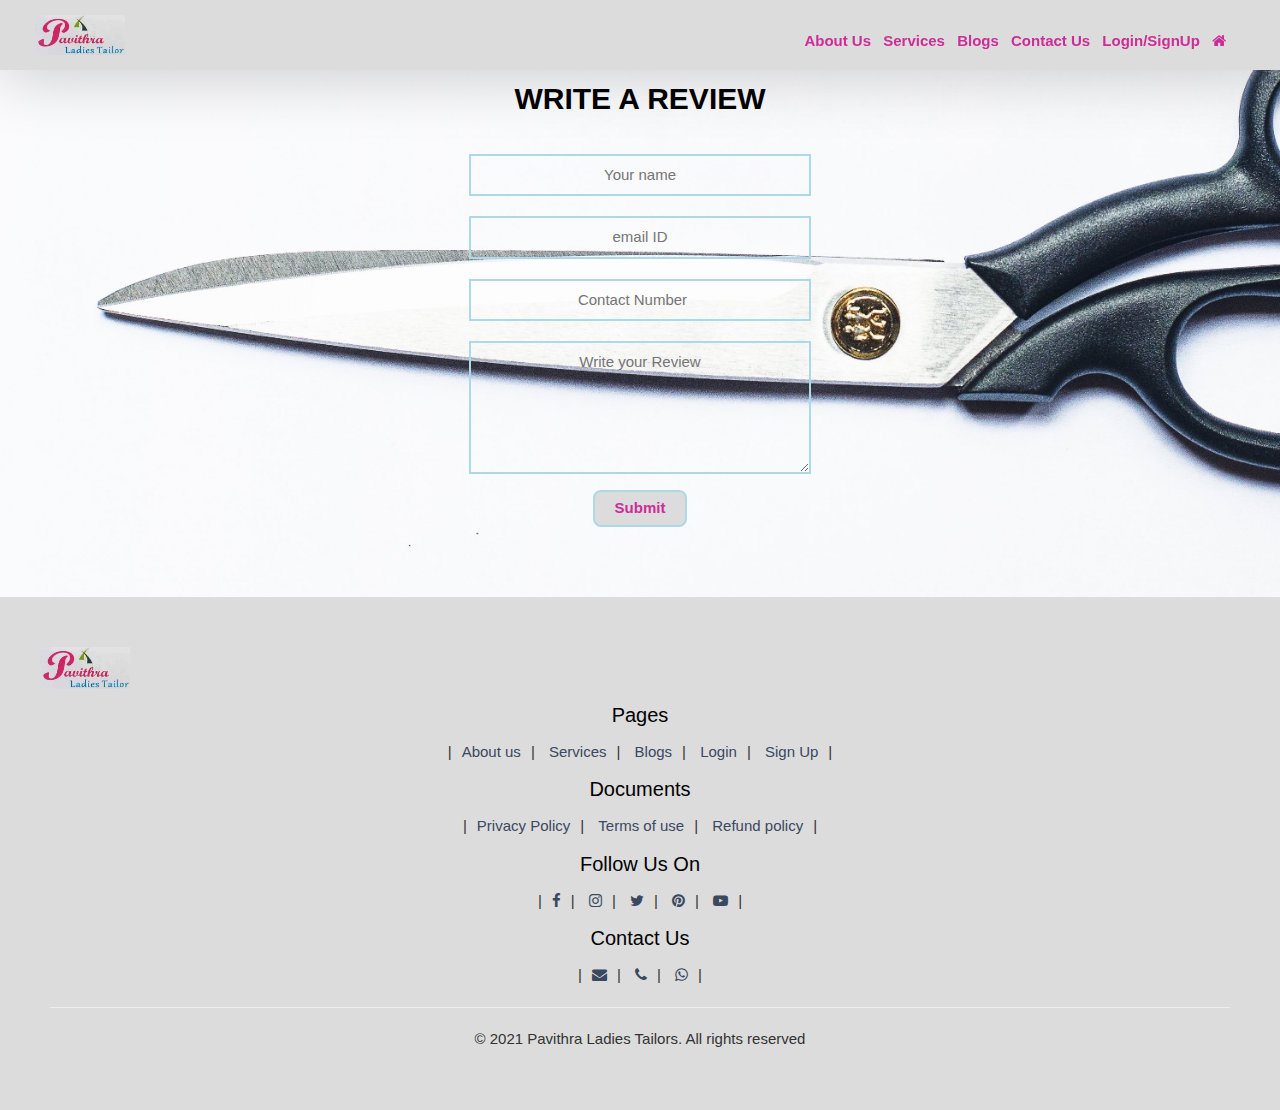
<file: churidars.html>
<!DOCTYPE html>
<html>
    <head>
    <title>Pavithra Ladies Tailor</title>
    <!-- Latest compiled and minified CSS -->
<link rel="stylesheet" href="https://stackpath.bootstrapcdn.com/bootstrap/3.4.1/css/bootstrap.min.css" integrity="sha384-HSMxcRTRxnN+Bdg0JdbxYKrThecOKuH5zCYotlSAcp1+c8xmyTe9GYg1l9a69psu" crossorigin="anonymous">

<!-- Optional theme -->
<link rel="stylesheet" href="https://stackpath.bootstrapcdn.com/bootstrap/3.4.1/css/bootstrap-theme.min.css" integrity="sha384-6pzBo3FDv/PJ8r2KRkGHifhEocL+1X2rVCTTkUfGk7/0pbek5mMa1upzvWbrUbOZ" crossorigin="anonymous">
<link rel="stylesheet" href="https://www.w3schools.com/w3css/4/w3.css">
<link rel="stylesheet" href="https://cdnjs.cloudflare.com/ajax/libs/font-awesome/4.7.0/css/font-awesome.min.css">
    <link type="text/css" rel="stylesheet" href="cascading.css">
</head>
<body>
<nav class="nav nav_top">
    <div class="logo">
        <a href="index.html"><img src="logo.jpg" width="100px" height="50px"></a>
    </div>
    <div class="nav_side">
        <a href="about.html">About Us</a>
        <a href="service.html">Services</a>
        <a href="blogs.html">Blogs</a>
        <a href="contact.html">Contact Us</a>
        <a href="#">Login/SignUp</a>
        <a href="index.html"><i class="fa fa-home"></i></a>
    </div>
</nav>
  
  
  </div>
<div class="feedback">
    <h2>Write a Review</h2>
    <div class="feedback_form">
        <form name="submit-googlesheet" method="POST">
            <input type="text" name="name" placeholder="Your name"><br>
            <input type="email" name="email" placeholder="email ID"><br>
            <input type="number" name="number" placeholder="Contact Number"><br>
            <textarea rows="5" cols="7" name="review" placeholder="Write your Review"></textarea><br>
            <button type="submit">Submit</button>
        </form>
    </div>
</div>
<footer>
    <div class="footer_logo">
        <a href="index.html"><img src="logo.jpg" width="75px" height="50px"></a>
    </div>
    <div class="pages">
        <h3>Pages</h3>
        |<a href="about.html">About us</a>|
        <a href="">Services</a>|
        <a href="">Blogs</a>|
        <a href="">Login</a>|
        <a href="">Sign Up</a>|
    </div>
    <div class="doc">
        <h3>Documents</h3>
       |<a href="">Privacy Policy</a>|
       <a href="">Terms of use</a>|
       <a href="">Refund policy</a>|
    </div>
    <div class="social">
        <h3>Follow Us On</h3>
|<a href="https://www.facebook.com/profile.php?id=100070488371529" target="_blank"><i class="fa fa-facebook"></i></a>|
<a href="https://www.instagram.com/pavithraladiestailor/" target="_blank"><i class="fa fa-instagram"></i></a>|
<a href="https://twitter.com/LadiesPavithra"  target="_blank"><i class="fa fa-twitter"></i></a>|
<a href="https://www.pinterest.com/pavithraladiestailor1/"  target="_blank"><i class="fa fa-pinterest" ></i></a>|
<a href="https://www.youtube.com/channel/UCHfqvHinPRLj_TYXOtLW6mw"  target="_blank"><i class="fa fa-youtube-play"></i></a>|
    </div>
    <div class="contact">
        <h3>Contact Us</h3>
        |<a href="mailto:pavithraladiestailor1@gmail.com"><i class="fa fa-envelope" ></i></a>|
        <a href="tel: +919550034118"><i class="fa fa-phone" ></i></a>|
        <a href="https://api.WhatsApp.com/send?phone=+919550034118" target="_blank"><i class="fa fa-whatsapp" ></i></a>|
    </div>
    <hr>
    <p> &copy; 2021 Pavithra Ladies Tailors. All rights reserved</p>
</footer>

    <!-- jQuery (necessary for Bootstrap's JavaScript plugins) -->
    <script src="https://code.jquery.com/jquery-1.12.4.min.js" integrity="sha384-nvAa0+6Qg9clwYCGGPpDQLVpLNn0fRaROjHqs13t4Ggj3Ez50XnGQqc/r8MhnRDZ" crossorigin="anonymous"></script>
    <!-- Latest compiled and minified JavaScript -->
<script src="https://stackpath.bootstrapcdn.com/bootstrap/3.4.1/js/bootstrap.min.js" integrity="sha384-aJ21OjlMXNL5UyIl/XNwTMqvzeRMZH2w8c5cRVpzpU8Y5bApTppSuUkhZXN0VxHd" crossorigin="anonymous"></script>
<script>const scriptURL = 'https://script.google.com/macros/s/AKfycbxZzi0_aJd-HUA633Xmx_RnQaEHTrg3pAPXsxHoRdroIuGtYFyWX3Mc1KcdWgtmflBa/exec'
    const form = document.forms['submit-googlesheet']
  
    form.addEventListener('submit', e => {
      e.preventDefault()
      fetch(scriptURL, { method: 'POST', body: new FormData(form)})
        .then(response => alert("Thanks for your review.Hope you had a nice experience with us."))
        .catch(error => console.error('Error!', error.message))
    })</script>
    </body>
</html>
</file>
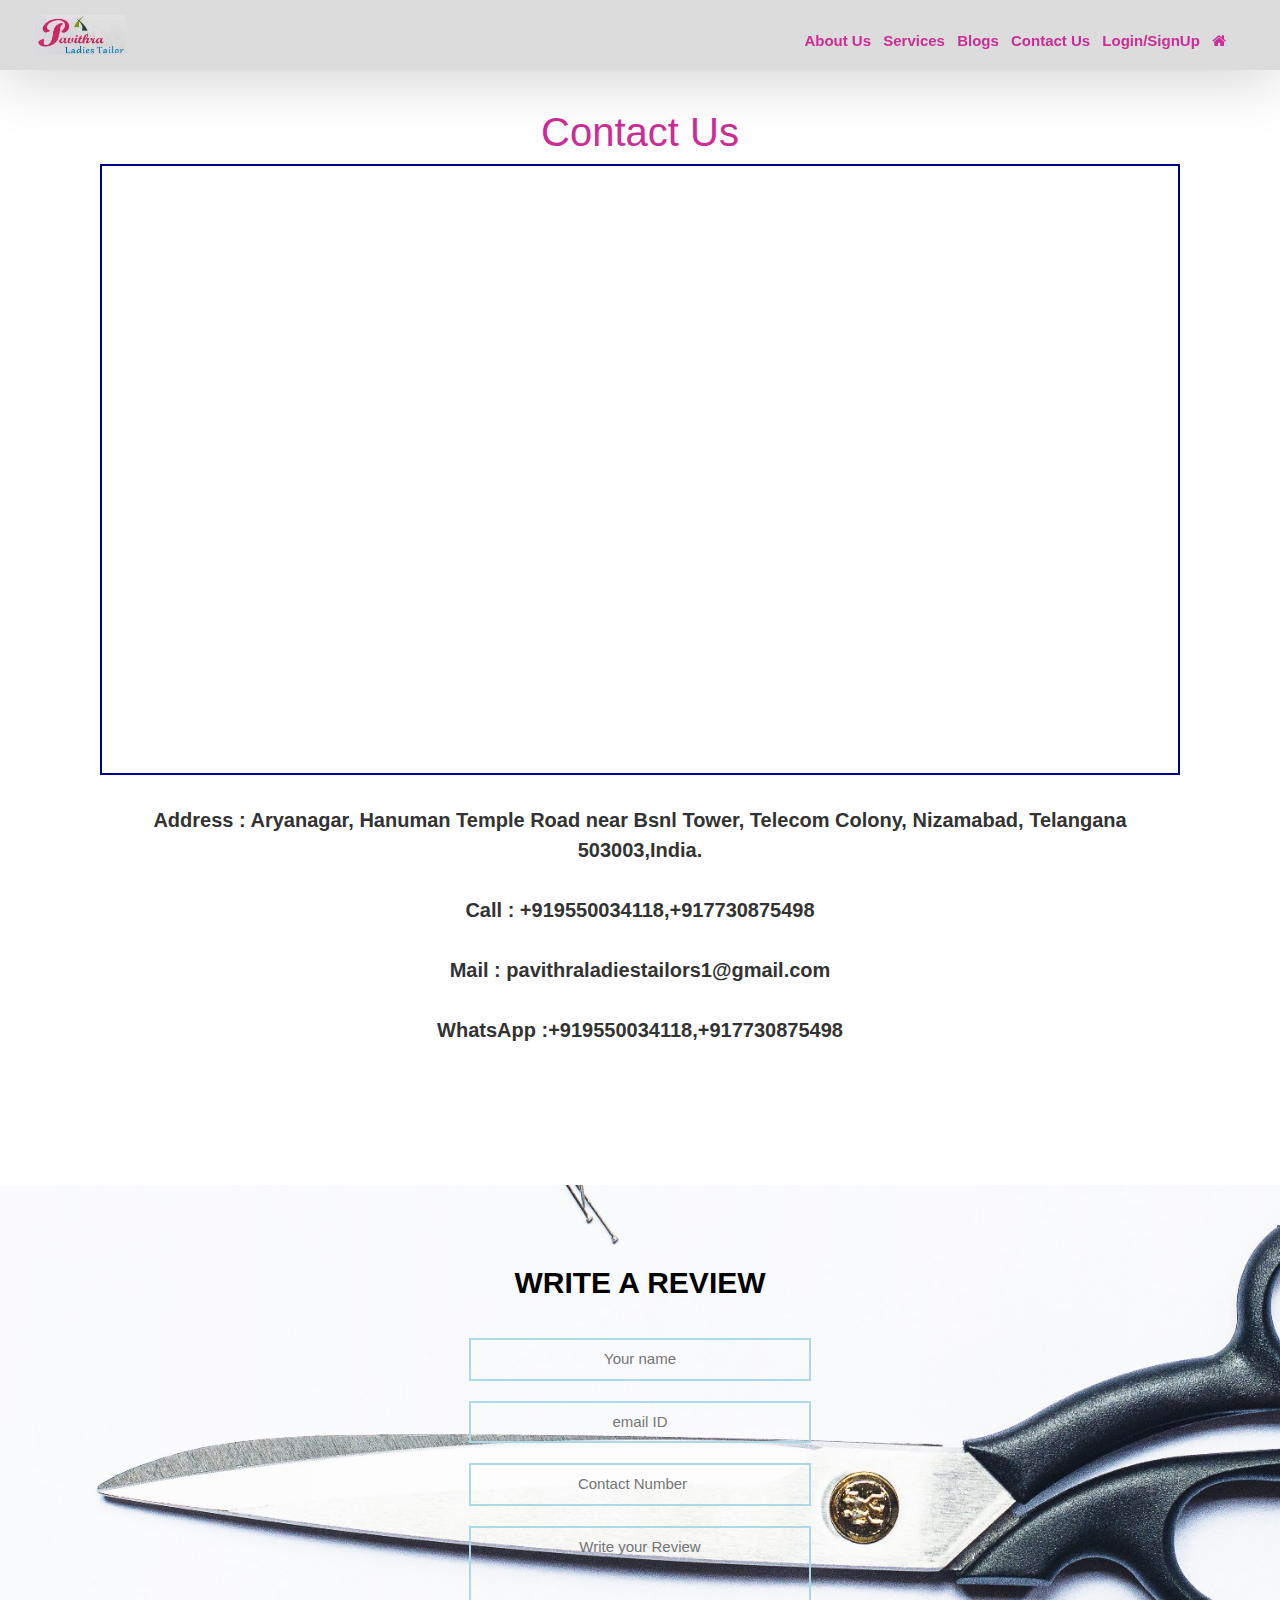
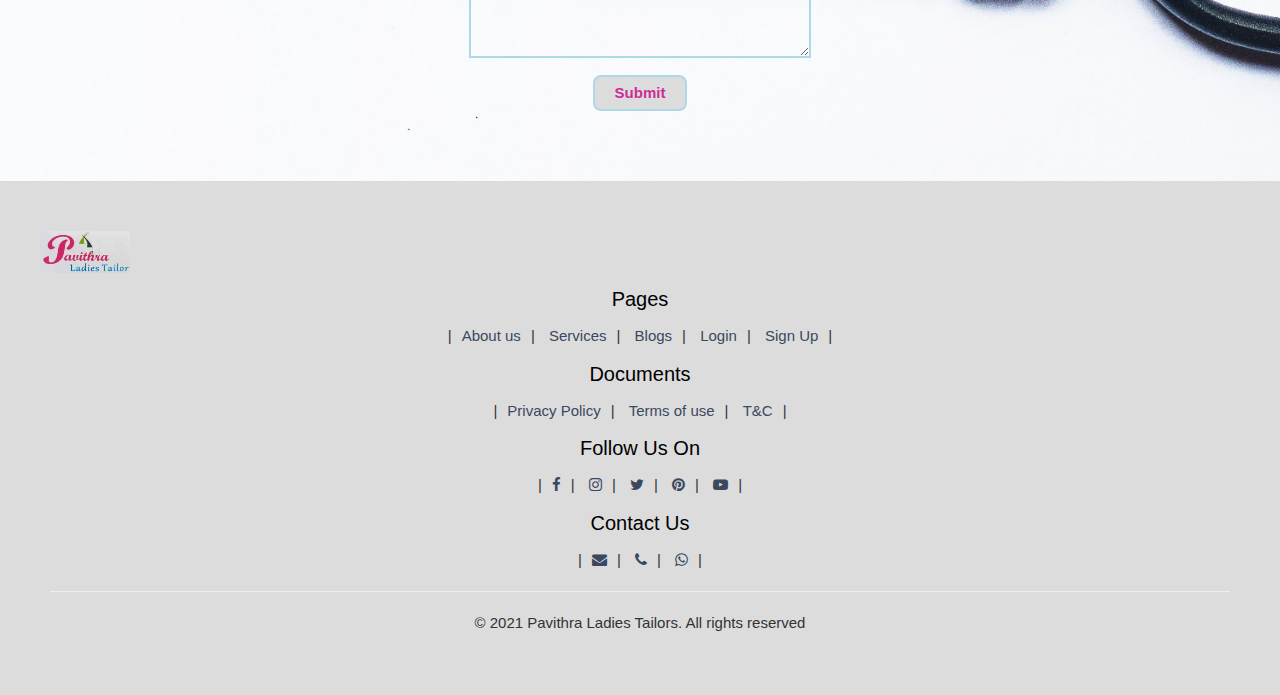
<file: contact.html>
<!DOCTYPE html>
<html>
    <head>
    <title>Pavithra Ladies Tailor | Contact Us</title>
     <!-- Latest compiled and minified CSS -->
<link rel="stylesheet" href="https://stackpath.bootstrapcdn.com/bootstrap/3.4.1/css/bootstrap.min.css" integrity="sha384-HSMxcRTRxnN+Bdg0JdbxYKrThecOKuH5zCYotlSAcp1+c8xmyTe9GYg1l9a69psu" crossorigin="anonymous">

<!-- Optional theme -->
<link rel="stylesheet" href="https://stackpath.bootstrapcdn.com/bootstrap/3.4.1/css/bootstrap-theme.min.css" integrity="sha384-6pzBo3FDv/PJ8r2KRkGHifhEocL+1X2rVCTTkUfGk7/0pbek5mMa1upzvWbrUbOZ" crossorigin="anonymous">
<link rel="stylesheet" href="https://www.w3schools.com/w3css/4/w3.css">
<link rel="stylesheet" href="https://cdnjs.cloudflare.com/ajax/libs/font-awesome/4.7.0/css/font-awesome.min.css">
    <link type="text/css" rel="stylesheet" href="cascading.css">
</head>
<body>
<nav class="nav nav_top">
    <div class="logo">
        <a href="index.html"><img src="logo.jpg" width="100px" height="50px"></a>
    </div>
    <div class="nav_side">
        <a href="about.html">About Us</a>
        <a href="service.html">Services</a>
        <a href="blogs.html">Blogs</a>
        <a href="contact.html">Contact Us</a>
        <a href="#">Login/SignUp</a>
        <a href="index.html"><i class="fa fa-home"></i></a>
    </div>
</nav>
<div class="contact_container">
    <h2>Contact Us</h2>
    <div class="g_map">
        <iframe src="https://www.google.com/maps/embed?pb=!1m18!1m12!1m3!1d3780.2637264474743!2d78.11273991506461!3d18.65215788733256!2m3!1f0!2f0!3f0!3m2!1i1024!2i768!4f13.1!3m3!1m2!1s0x3bcdc53240df66d9%3A0xe886cffb9bbe4154!2sPavithra%20Ladies%20Tailor!5e0!3m2!1sen!2sin!4v1626515180532!5m2!1sen!2sin" width="100%" height="600" style="border:0;" allowfullscreen="" loading="lazy"></iframe>
    </div>
    <div class="contact_content">
        <p><b>Address : Aryanagar, Hanuman Temple Road near Bsnl Tower, Telecom Colony, Nizamabad, Telangana 503003,India. </b></p>
        <p><b>Call : +919550034118,+917730875498</b></p>
        <p><b>Mail : pavithraladiestailors1@gmail.com</b></p>
        <p><b>WhatsApp :+919550034118,+917730875498 </b></p>
    </div>
</div>

<div class="feedback">
    <h2>Write a Review</h2>
    <div class="feedback_form">
        <form name="submit-googlesheet" method="POST">
            <input type="text" name="name" placeholder="Your name"><br>
            <input type="email" name="email" placeholder="email ID"><br>
            <input type="number" name="number" placeholder="Contact Number"><br>
            <textarea rows="5" cols="7" name="review" placeholder="Write your Review"></textarea><br>
            <button type="submit">Submit</button>
        </form>
    </div>
</div>
<footer>
    <div class="footer_logo">
        <a href="index.html" ><img src="logo.jpg" width="75px" height="50px"></a>
    </div>
    <div class="pages">
        <h3>Pages</h3>
        |<a href="about.html">About us</a>|
        <a href="service.html">Services</a>|
        <a href="blogs.html">Blogs</a>|
        <a href="#">Login</a>|
        <a href="#">Sign Up</a>|
    </div>
    <div class="doc">
        <h3>Documents</h3>
       |<a href="privacy.html">Privacy Policy</a>|
       <a href="termsofuse.html">Terms of use</a>|
       <a href="t&c.html">T&C</a>|
    </div>
    <div class="social">
        <h3>Follow Us On</h3>
|<a href="https://www.facebook.com/profile.php?id=100070488371529" target="_blank"><i class="fa fa-facebook"></i></a>|
<a href="https://www.instagram.com/pavithraladiestailor/" target="_blank"><i class="fa fa-instagram"></i></a>|
<a href="https://twitter.com/LadiesPavithra"  target="_blank"><i class="fa fa-twitter"></i></a>|
<a href="https://www.pinterest.com/pavithraladiestailor1/"  target="_blank"><i class="fa fa-pinterest" ></i></a>|
<a href="https://www.youtube.com/channel/UCHfqvHinPRLj_TYXOtLW6mw"  target="_blank"><i class="fa fa-youtube-play"></i></a>|
    </div>
    <div class="contact">
        <h3>Contact Us</h3>
        |<a href="mailto:pavithraladiestailors1@gmail.com"><i class="fa fa-envelope" ></i></a>|
        <a href="tel: +919550034118"><i class="fa fa-phone" ></i></a>|
        <a href="https://api.WhatsApp.com/send?phone=+919550034118" target="_blank"><i class="fa fa-whatsapp" ></i></a>|
    </div>
    <hr>
    <p> &copy; 2021 Pavithra Ladies Tailors. All rights reserved</p>
</footer>

    <!-- jQuery (necessary for Bootstrap's JavaScript plugins) -->
    <script src="https://code.jquery.com/jquery-1.12.4.min.js" integrity="sha384-nvAa0+6Qg9clwYCGGPpDQLVpLNn0fRaROjHqs13t4Ggj3Ez50XnGQqc/r8MhnRDZ" crossorigin="anonymous"></script>
    <!-- Latest compiled and minified JavaScript -->
<script src="https://stackpath.bootstrapcdn.com/bootstrap/3.4.1/js/bootstrap.min.js" integrity="sha384-aJ21OjlMXNL5UyIl/XNwTMqvzeRMZH2w8c5cRVpzpU8Y5bApTppSuUkhZXN0VxHd" crossorigin="anonymous"></script>
<script>const scriptURL = 'https://script.google.com/macros/s/AKfycbxZzi0_aJd-HUA633Xmx_RnQaEHTrg3pAPXsxHoRdroIuGtYFyWX3Mc1KcdWgtmflBa/exec'
    const form = document.forms['submit-googlesheet']
  
    form.addEventListener('submit', e => {
      e.preventDefault()
      fetch(scriptURL, { method: 'POST', body: new FormData(form)})
        .then(response => alert("Thanks for your review.Hope you had a nice experience with us."))
        .catch(error => console.error('Error!', error.message))
    })</script>
    </body>
</html>
</file>
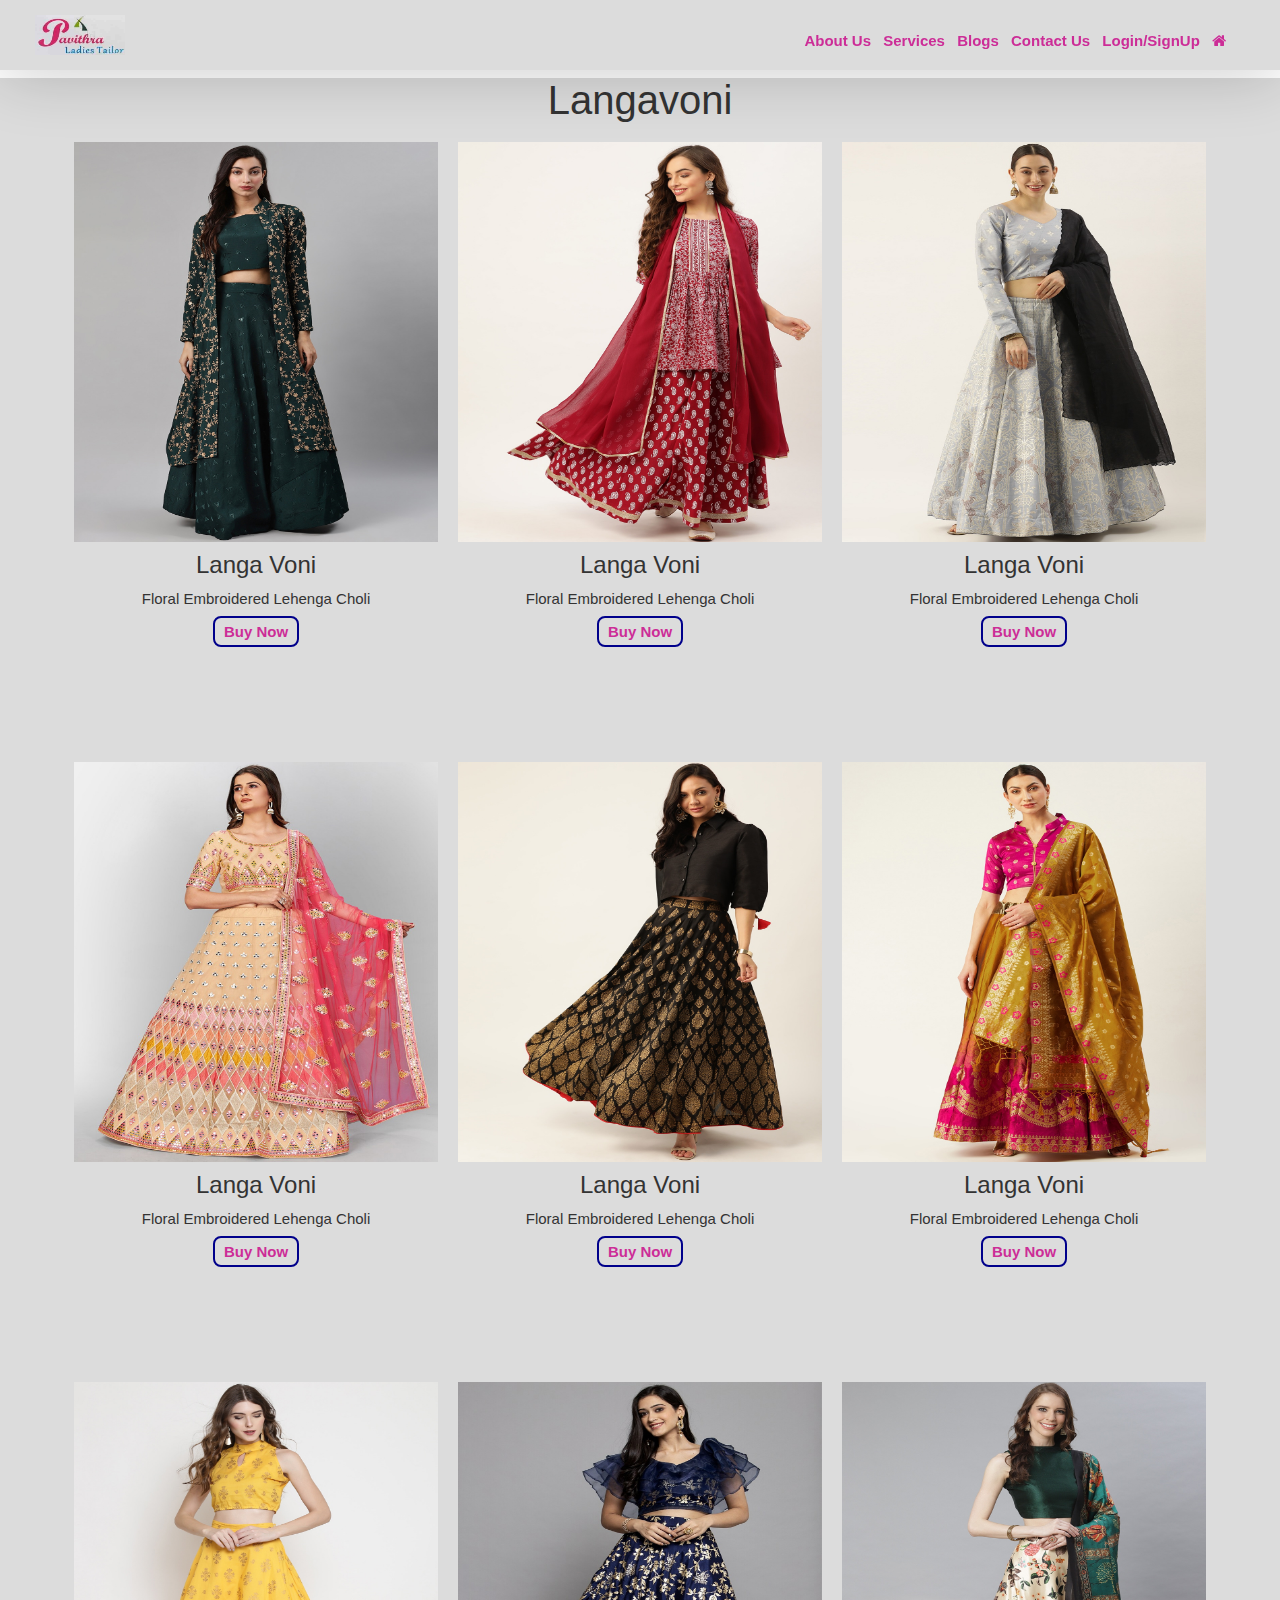
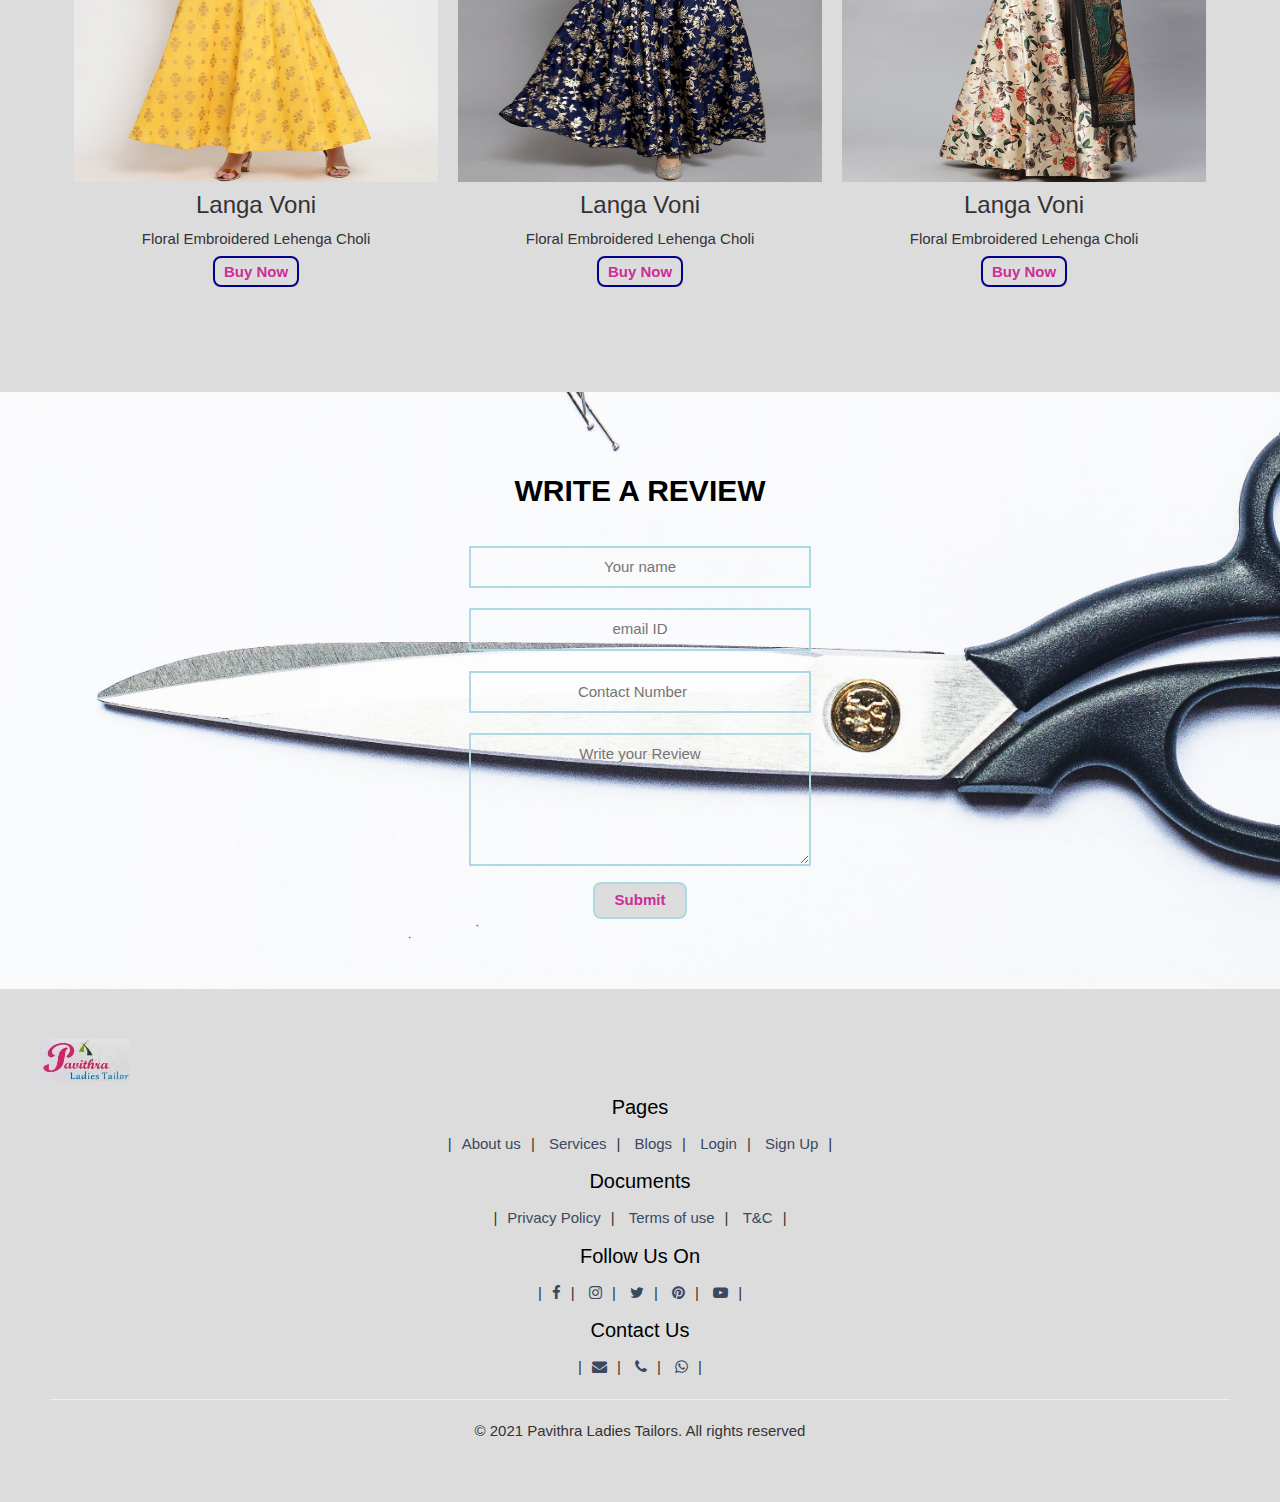
<file: langavoni.html>
<!DOCTYPE html>
<html>
    <head>
    <title>Pavithra Ladies Tailor|LangaVoni</title>
    <!-- Latest compiled and minified CSS -->
<link rel="stylesheet" href="https://stackpath.bootstrapcdn.com/bootstrap/3.4.1/css/bootstrap.min.css" integrity="sha384-HSMxcRTRxnN+Bdg0JdbxYKrThecOKuH5zCYotlSAcp1+c8xmyTe9GYg1l9a69psu" crossorigin="anonymous">

<!-- Optional theme -->
<link rel="stylesheet" href="https://stackpath.bootstrapcdn.com/bootstrap/3.4.1/css/bootstrap-theme.min.css" integrity="sha384-6pzBo3FDv/PJ8r2KRkGHifhEocL+1X2rVCTTkUfGk7/0pbek5mMa1upzvWbrUbOZ" crossorigin="anonymous">
<link rel="stylesheet" href="https://www.w3schools.com/w3css/4/w3.css">
<link rel="stylesheet" href="https://cdnjs.cloudflare.com/ajax/libs/font-awesome/4.7.0/css/font-awesome.min.css">
    <link type="text/css" rel="stylesheet" href="cascading.css">
</head>
<body>
<nav class="nav nav_top">
    <div class="logo">
        <a href="index.html"><img src="logo.jpg" width="100px" height="50px"></a>
    </div>
    <div class="nav_side">
        <a href="about.html">About Us</a>
        <a href="service.html">Services</a>
        <a href="blogs.html">Blogs</a>
        <a href="contact.html">Contact Us</a>
        <a href="#">Login/SignUp</a>
        <a href="index.html"><i class="fa fa-home"></i></a>
    </div>
</nav>
  <div class="products_langavoni">
      <h2>Langavoni</h2>
      <div class="product_langavoni1">
<div class="product_container_langavoni">
    <div class="item">
        <div class="item_image">
            <img src="langavoni/9l.jpg">
            <div class="item_content">
                <h3>Langa Voni</h3>
                <p>Floral Embroidered Lehenga Choli</p>
                <a href="#">Buy Now</a>
            </div>
        </div>
    </div>
        <div class="item">
            <div class="item_image">
                <img src="langavoni/8l.jpg">
                <div class="item_content">
                    <h3>Langa Voni</h3>
                    <p>Floral Embroidered Lehenga Choli</p>
                    <a href="#">Buy Now</a>
                </div>
            </div>
        </div>
            <div class="item">
                <div class="item_image">
                    <img src="langavoni/7l.jpg">
                    <div class="item_content">
                        <h3>Langa Voni</h3>
                        <p>Floral Embroidered Lehenga Choli</p>
                        <a href="#">Buy Now</a>
                    </div>
                </div>
            </div>
            </div>
            <div class="product_langavoni2">
                <div class="product_container_langavoni">
            <div class="item">
                <div class="item_image">
                    <img src="langavoni/6l.jpg">
                    <div class="item_content">
                        <h3>Langa Voni</h3>
                        <p>Floral Embroidered Lehenga Choli</p>
                        <a href="#">Buy Now</a>
                    </div>
                </div>
            </div>
                <div class="item">
                    <div class="item_image">
                        <img src="langavoni/5l.jpg">
                        <div class="item_content">
                            <h3>Langa Voni</h3>
                            <p>Floral Embroidered Lehenga Choli</p>
                            <a href="#">Buy Now</a>
                        </div>
                    </div>
                </div>
                    <div class="item">
                        <div class="item_image">
                            <img src="langavoni/4l.jpg">
                            <div class="item_content">
                                <h3>Langa Voni</h3>
                                <p>Floral Embroidered Lehenga Choli</p>
                                <a href="#">Buy Now</a>
                            </div>
                        </div>
                    </div>
                </div>
                    </div>
                    <div class="product_langavoni3">
                        <div class="product_container_langavoni">
                    <div class="item">
                        <div class="item_image">
                            <img src="langavoni/3l.jpg">
                            <div class="item_content">
                                <h3>Langa Voni</h3>
                                <p>Floral Embroidered Lehenga Choli</p>
                                <a href="#">Buy Now</a>
                            </div>
                        </div>
                    </div>
                        <div class="item">
                            <div class="item_image">
                                <img src="langavoni/2l.jpg">
                                <div class="item_content">
                                    <h3>Langa Voni</h3>
                                    <p>Floral Embroidered Lehenga Choli</p>
                                    <a href="#">Buy Now</a>
                                </div>
                            </div>
                        </div>
                            <div class="item">
                                <div class="item_image">
                                    <img src="langavoni/1l.jpg">
                                    <div class="item_content">
                                        <h3>Langa Voni</h3>
                                        <p>Floral Embroidered Lehenga Choli</p>
                                        <a href="#">Buy Now</a>
                                    </div>
                                </div>
                            </div>
                            </div>
                        </div>
</div>
</div>
  </div>
</div>
  </div>
<div class="feedback">
    <h2>Write a Review</h2>
    <div class="feedback_form">
        <form name="submit-googlesheet" method="POST">
            <input type="text" name="name" placeholder="Your name"><br>
            <input type="email" name="email" placeholder="email ID"><br>
            <input type="number" name="number" placeholder="Contact Number"><br>
            <textarea rows="5" cols="7" name="review" placeholder="Write your Review"></textarea><br>
            <button type="submit">Submit</button>
        </form>
    </div>
</div>
<footer>
    <div class="footer_logo">
        <a href="index.html"><img src="logo.jpg" width="75px" height="50px"></a>
    </div>
    <div class="pages">
        <h3>Pages</h3>
        |<a href="about.html">About us</a>|
        <a href="service.html">Services</a>|
        <a href="blogs.html">Blogs</a>|
        <a href="#">Login</a>|
        <a href="#">Sign Up</a>|
    </div>
    <div class="doc">
        <h3>Documents</h3>
       |<a href="privacy.html">Privacy Policy</a>|
       <a href="termsofuse.html">Terms of use</a>|
       <a href="t&c.html">T&C</a>|
    </div>
    <div class="social">
        <h3>Follow Us On</h3>
|<a href="https://www.facebook.com/profile.php?id=100070488371529" target="_blank"><i class="fa fa-facebook"></i></a>|
<a href="https://www.instagram.com/pavithraladiestailor/" target="_blank"><i class="fa fa-instagram"></i></a>|
<a href="https://twitter.com/LadiesPavithra"  target="_blank"><i class="fa fa-twitter"></i></a>|
<a href="https://www.pinterest.com/pavithraladiestailor1/"  target="_blank"><i class="fa fa-pinterest" ></i></a>|
<a href="https://www.youtube.com/channel/UCHfqvHinPRLj_TYXOtLW6mw"  target="_blank"><i class="fa fa-youtube-play"></i></a>|
    </div>
    <div class="contact">
        <h3>Contact Us</h3>
        |<a href="mailto:pavithraladiestailor1@gmail.com"><i class="fa fa-envelope" ></i></a>|
        <a href="tel: +919550034118"><i class="fa fa-phone" ></i></a>|
        <a href="https://api.WhatsApp.com/send?phone=+919550034118" target="_blank"><i class="fa fa-whatsapp" ></i></a>|
    </div>
    <hr>
    <p> &copy; 2021 Pavithra Ladies Tailors. All rights reserved</p>
</footer>

    <!-- jQuery (necessary for Bootstrap's JavaScript plugins) -->
    <script src="https://code.jquery.com/jquery-1.12.4.min.js" integrity="sha384-nvAa0+6Qg9clwYCGGPpDQLVpLNn0fRaROjHqs13t4Ggj3Ez50XnGQqc/r8MhnRDZ" crossorigin="anonymous"></script>
    <!-- Latest compiled and minified JavaScript -->
<script src="https://stackpath.bootstrapcdn.com/bootstrap/3.4.1/js/bootstrap.min.js" integrity="sha384-aJ21OjlMXNL5UyIl/XNwTMqvzeRMZH2w8c5cRVpzpU8Y5bApTppSuUkhZXN0VxHd" crossorigin="anonymous"></script>
<script>const scriptURL = 'https://script.google.com/macros/s/AKfycbxZzi0_aJd-HUA633Xmx_RnQaEHTrg3pAPXsxHoRdroIuGtYFyWX3Mc1KcdWgtmflBa/exec'
    const form = document.forms['submit-googlesheet']
  
    form.addEventListener('submit', e => {
      e.preventDefault()
      fetch(scriptURL, { method: 'POST', body: new FormData(form)})
        .then(response => alert("Thanks for your review.Hope you had a nice experience with us."))
        .catch(error => console.error('Error!', error.message))
    })</script>
    </body>
</html>
</file>
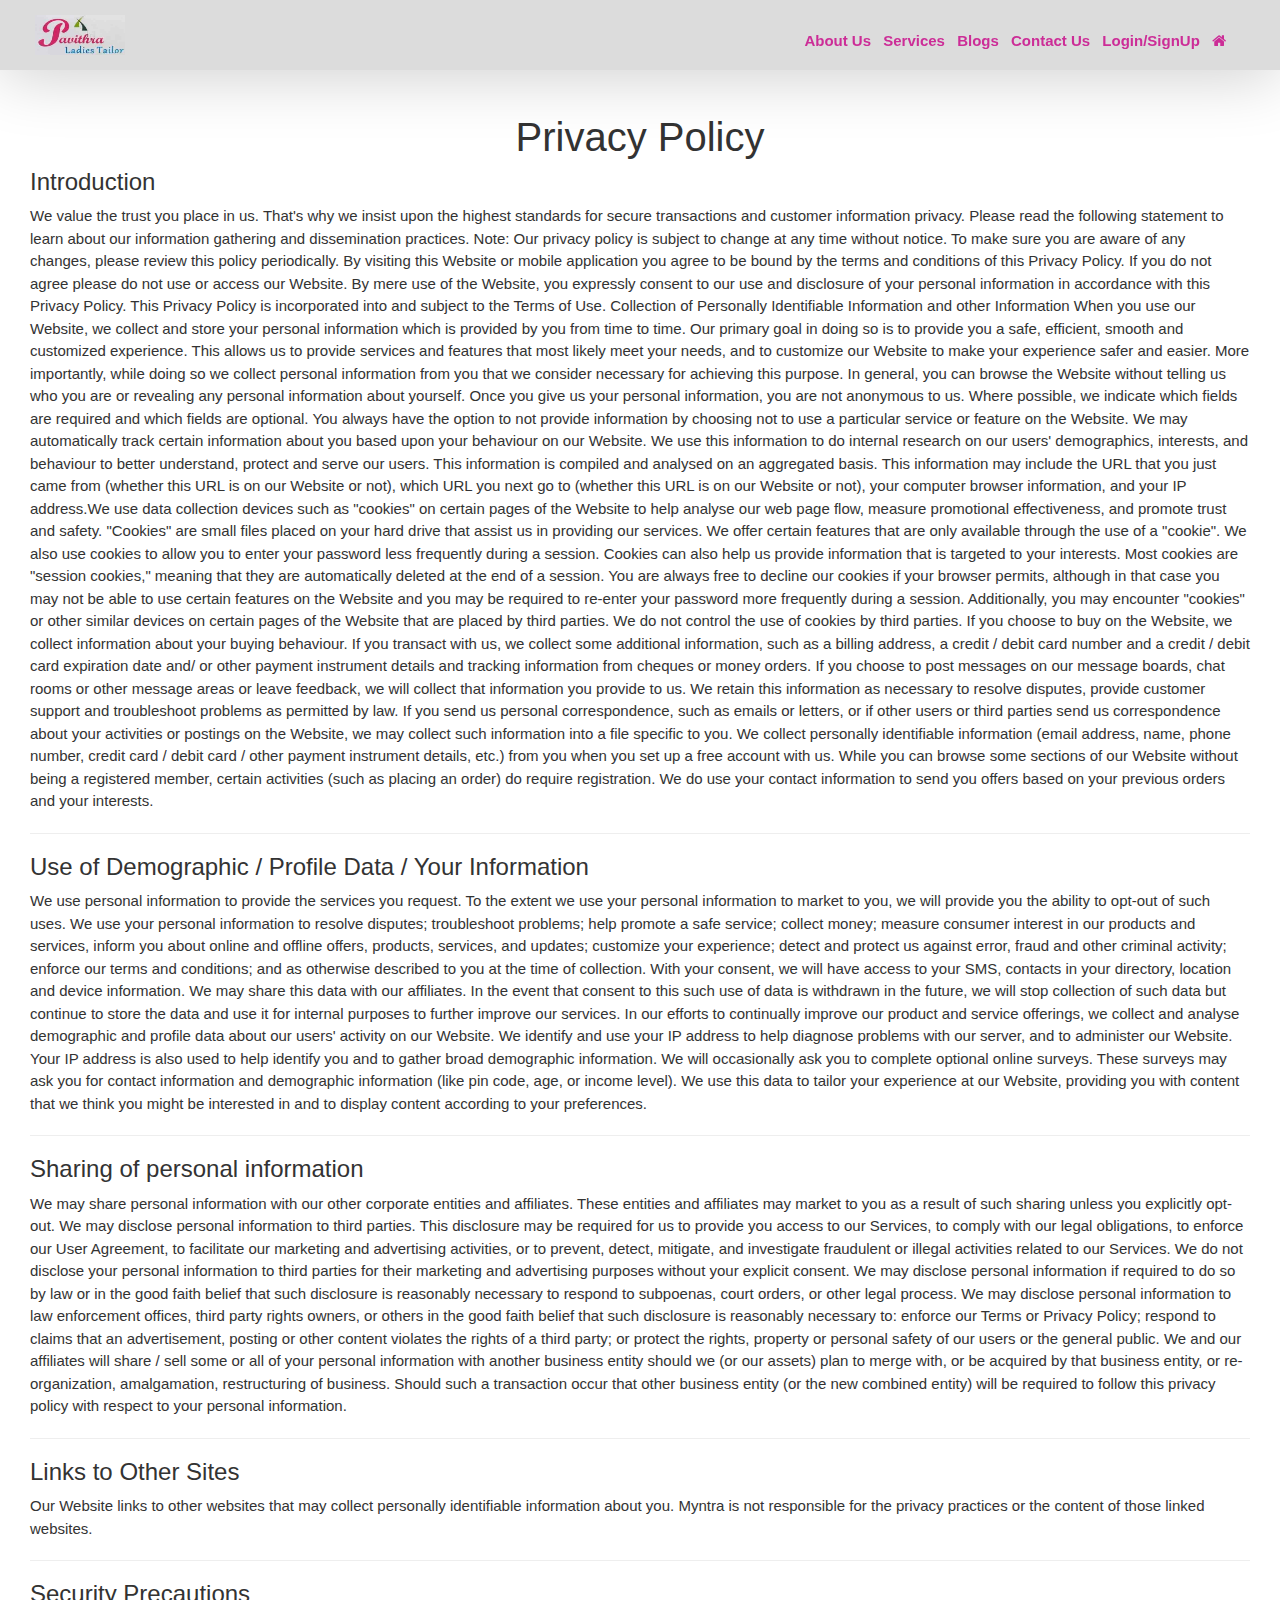
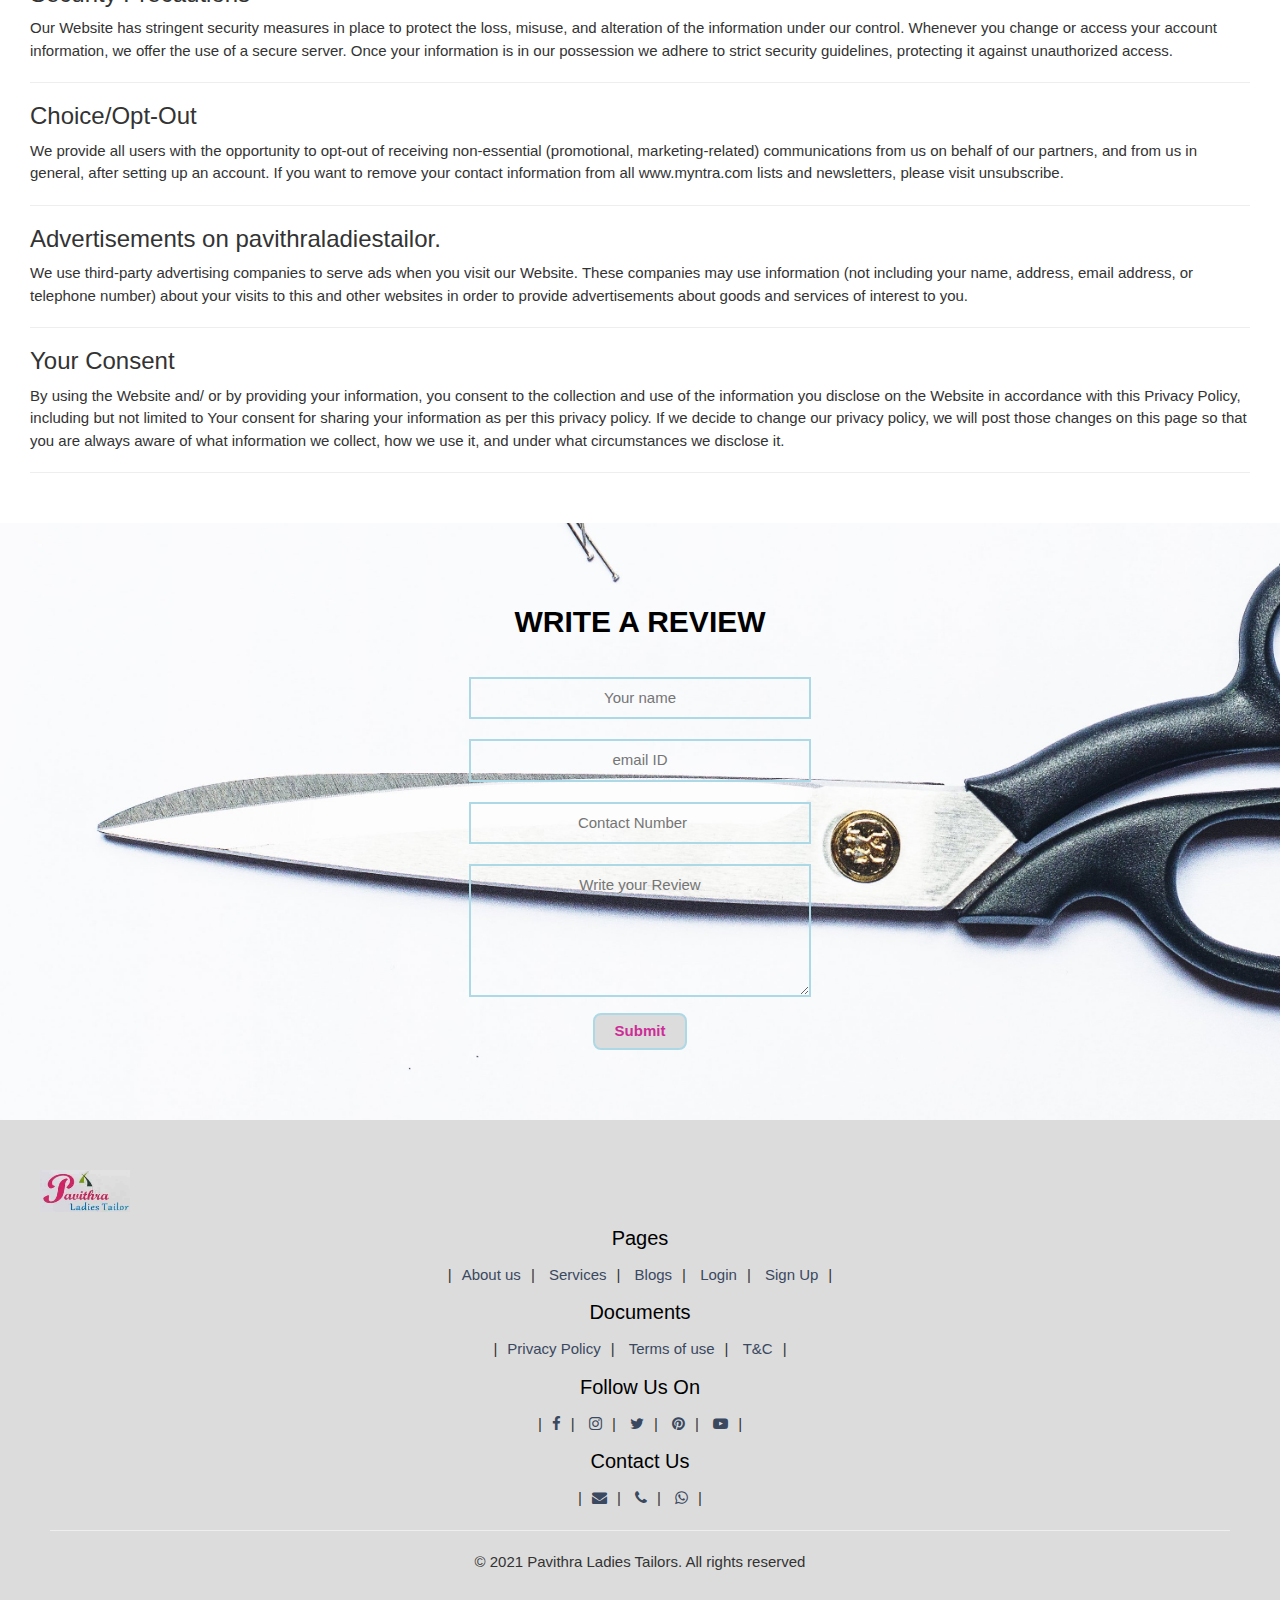
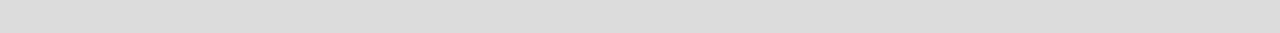
<file: privacy.html>
<!DOCTYPE html>
<html>
    <head>
    <title>Pavithra Ladies Tailor|Privacy</title>
    <!-- Latest compiled and minified CSS -->
<link rel="stylesheet" href="https://stackpath.bootstrapcdn.com/bootstrap/3.4.1/css/bootstrap.min.css" integrity="sha384-HSMxcRTRxnN+Bdg0JdbxYKrThecOKuH5zCYotlSAcp1+c8xmyTe9GYg1l9a69psu" crossorigin="anonymous">

<!-- Optional theme -->
<link rel="stylesheet" href="https://stackpath.bootstrapcdn.com/bootstrap/3.4.1/css/bootstrap-theme.min.css" integrity="sha384-6pzBo3FDv/PJ8r2KRkGHifhEocL+1X2rVCTTkUfGk7/0pbek5mMa1upzvWbrUbOZ" crossorigin="anonymous">
<link rel="stylesheet" href="https://www.w3schools.com/w3css/4/w3.css">
<link rel="stylesheet" href="https://cdnjs.cloudflare.com/ajax/libs/font-awesome/4.7.0/css/font-awesome.min.css">
    <link type="text/css" rel="stylesheet" href="cascading.css">
</head>
<body>
<nav class="nav nav_top">
    <div class="logo">
        <a href="index.html"><img src="logo.jpg" width="100px" height="50px"></a>
    </div>
    <div class="nav_side">
        <a href="about.html">About Us</a>
        <a href="service.html">Services</a>
        <a href="blogs.html">Blogs</a>
        <a href="contact.html">Contact Us</a>
        <a href="#">Login/SignUp</a>
        <a href="index.html"><i class="fa fa-home"></i></a>
    </div>
</nav>
  
  <div class="privacy">
    <h2>Privacy Policy</h2>
    <p>
      <h3>Introduction</h3>
We value the trust you place in us. That's why we insist upon the highest standards
        for secure transactions and customer information privacy. Please read the following
        statement to learn about our information gathering and dissemination practices.
Note: Our privacy policy is subject to change at any time without notice. To make sure
        you are aware of any changes, please review this policy periodically.
By visiting this Website or mobile application you agree to be bound by the terms 
        and conditions of this Privacy Policy. If you do not agree please do not use or access our Website.
By mere use of the Website, you expressly consent to our use and disclosure of your
        personal information in accordance with this Privacy Policy. This Privacy Policy 
        is incorporated into and subject to the Terms of Use.
Collection of Personally Identifiable Information and other Information
When you use our Website, we collect and store your personal information which is 
        provided by you from time to time. Our primary goal in doing so is to provide
        you a safe, efficient, smooth and customized experience. This allows us to provide
        services and features that most likely meet your needs, and to customize our Website
        to make your experience safer and easier. More importantly, while doing so we collect 
        personal information from you that we consider necessary for achieving this purpose.
In general, you can browse the Website without telling us who you are or revealing any personal 
        information about yourself. Once you give us your personal information, you are not anonymous
        to us. Where possible, we indicate which fields are required and which fields are optional. 
        You always have the option to not provide information by choosing not to use a particular 
        service or feature on the Website. We may automatically track certain information about you
        based upon your behaviour on our Website. We use this information to do internal research
        on our users' demographics, interests, and behaviour to better understand, protect and serve 
        our users. This information is compiled and analysed on an aggregated basis. This information 
        may include the URL that you just came from (whether this URL is on our Website or not),
        which URL you next go to (whether this URL is on our Website or not), your computer browser 
        information, and your IP address.We use data collection devices such as "cookies" on certain 
        pages of the Website to help analyse our web page flow, measure promotional effectiveness,
        and promote trust and safety. "Cookies" are small files placed on your hard drive that assist 
        us in providing our services. We offer certain features that are only available through the use 
        of a "cookie". We also use cookies to allow you to enter your password less frequently during a
        session. Cookies can also help us provide information that is targeted to your interests. Most 
        cookies are "session cookies," meaning that they are automatically deleted at the end of a session.
        You are always free to decline our cookies if your browser permits, although in that case you may 
        not be able to use certain features on the Website and you may be required to re-enter your password 
        more frequently during a session.
Additionally, you may encounter "cookies" or other similar devices on certain pages of the Website that are 
        placed by third parties. We do not control the use of cookies by third parties.
If you choose to buy on the Website, we collect information about your buying behaviour.
If you transact with us, we collect some additional information, such as a billing address, a credit / 
        debit card number and a credit / debit card expiration date and/ or other payment instrument details 
        and tracking information from cheques or money orders.
If you choose to post messages on our message boards, chat rooms or other message areas or leave feedback, we
        will collect that information you provide to us. We retain this information as necessary to resolve disputes, 
        provide customer support and troubleshoot problems as permitted by law.
If you send us personal correspondence, such as emails or letters, or if other users or third parties send us correspondence 
        about your activities or postings on the Website, we may collect such information into a file specific to you.
We collect personally identifiable information (email address, name, phone number, credit card / debit card / other payment 
        instrument details, etc.) from you when you set up a free account with us. While you can browse some sections of our 
        Website without being a registered member, certain activities (such as placing an order) do require registration. 
        We do use your contact information to send you offers based on your previous orders and your interests.
        <hr>
      <h3>Use of Demographic / Profile Data / Your Information</h3>
We use personal information to provide the services you request. To the extent we use your personal information to market to you,
        we will provide you the ability to opt-out of such uses. We use your personal information to resolve disputes; troubleshoot problems;
        help promote a safe service; collect money; measure consumer interest in our products and services, inform you about online and offline offers, 
        products, services, and updates; customize your experience; detect and protect us against error, fraud and other criminal activity;
        enforce our terms and conditions; and as otherwise described to you at the time of collection.
With your consent, we will have access to your SMS, contacts in your directory, location and device information. We may share this data with our affiliates. 
        In the event that consent to this such use of data is withdrawn in the future, we will stop collection of such data but continue to store 
        the data and use it for internal purposes to further improve our services.
In our efforts to continually improve our product and service offerings, we collect and analyse demographic and profile data about our users'
        activity on our Website.
We identify and use your IP address to help diagnose problems with our server, and to administer our Website. Your IP address is also used to 
        help identify you and to gather broad demographic information.
We will occasionally ask you to complete optional online surveys. These surveys may ask you for contact information and demographic information 
        (like pin code, age, or income level). We use this data to tailor your experience at our Website, providing you with content that 
        we think you might be interested in and to display content according to your preferences.
        <hr>
      <h3>Sharing of personal information</h3>
We may share personal information with our other corporate entities and affiliates. These entities and affiliates may market 
        to you as a result of such sharing unless you explicitly opt-out.
We may disclose personal information to third parties. This disclosure may be required for us to provide you access to our Services, 
        to comply with our legal obligations, to enforce our User Agreement, to facilitate our marketing and advertising activities, 
        or to prevent, detect, mitigate, and investigate fraudulent or illegal activities related to our Services. We do not disclose
        your personal information to third parties for their marketing and advertising purposes without your explicit consent.
We may disclose personal information if required to do so by law or in the good faith belief that such disclosure is reasonably
        necessary to respond to subpoenas, court orders, or other legal process. We may disclose personal information to law enforcement 
        offices, third party rights owners, or others in the good faith belief that such disclosure is reasonably necessary to: enforce
        our Terms or Privacy Policy; respond to claims that an advertisement, posting or other content violates the rights of a third party;
        or protect the rights, property or personal safety of our users or the general public.
We and our affiliates will share / sell some or all of your personal information with another business entity should we (or our assets) plan
        to merge with, or be acquired by that business entity, or re-organization, amalgamation, restructuring of business. Should such a 
        transaction occur that other business entity (or the new combined entity) will be required to follow this privacy policy with respect
        to your personal information.
      <hr>
      <h3>Links to Other Sites</h3>
Our Website links to other websites that may collect personally identifiable information about you. Myntra is not responsible for the 
        privacy practices or the content of those linked websites.
        <hr>
      <h3>Security Precautions</h3>
Our Website has stringent security measures in place to protect the loss, misuse, and alteration of the information under our control. 
        Whenever you change or access your account information, we offer the use of a secure server. Once your information is in our
        possession we adhere to strict security guidelines, protecting it against unauthorized access.
      <hr>
      <h3>Choice/Opt-Out</h3>
We provide all users with the opportunity to opt-out of receiving non-essential (promotional, marketing-related) communications from us
        on behalf of our partners, and from us in general, after setting up an account.
If you want to remove your contact information from all www.myntra.com lists and newsletters, please visit unsubscribe.
      <hr>
      <h3>Advertisements on pavithraladiestailor.</h3>
We use third-party advertising companies to serve ads when you visit our Website. These companies may use information (not including 
        your name, address, email address, or telephone number) about your visits to this and other websites in order to provide advertisements 
        about goods and services of interest to you.
        <hr>
      <h3>Your Consent</h3>
By using the Website and/ or by providing your information, you consent to the collection and use of the information you disclose on the
        Website in accordance with this Privacy Policy, including but not limited to Your consent for sharing your information as per this privacy policy.
If we decide to change our privacy policy, we will post those changes on this page so that you are always aware of what information we
        collect, how we use it, and under what circumstances we disclose it.
      <hr>
</p>
  </div>
<div class="feedback">
    <h2>Write a Review</h2>
    <div class="feedback_form">
        <form name="submit-googlesheet" method="POST">
            <input type="text" name="name" placeholder="Your name"><br>
            <input type="email" name="email" placeholder="email ID"><br>
            <input type="number" name="number" placeholder="Contact Number"><br>
            <textarea rows="5" cols="7" name="review" placeholder="Write your Review"></textarea><br>
            <button type="submit">Submit</button>
        </form>
    </div>
</div>
<footer>
    <div class="footer_logo">
        <a href="index.html"><img src="logo.jpg" width="75px" height="50px"></a>
    </div>
    <div class="pages">
        <h3>Pages</h3>
        |<a href="about.html">About us</a>|
        <a href="service.html">Services</a>|
        <a href="blogs.html">Blogs</a>|
        <a href="#">Login</a>|
        <a href="#">Sign Up</a>|
    </div>
    <div class="doc">
        <h3>Documents</h3>
       |<a href="privacy.html">Privacy Policy</a>|
       <a href="termsofuse.html">Terms of use</a>|
       <a href="t&c.html">T&C</a>|
    </div>
    <div class="social">
        <h3>Follow Us On</h3>
|<a href="https://www.facebook.com/profile.php?id=100070488371529" target="_blank"><i class="fa fa-facebook"></i></a>|
<a href="https://www.instagram.com/pavithraladiestailor/" target="_blank"><i class="fa fa-instagram"></i></a>|
<a href="https://twitter.com/LadiesPavithra"  target="_blank"><i class="fa fa-twitter"></i></a>|
<a href="https://www.pinterest.com/pavithraladiestailor1/"  target="_blank"><i class="fa fa-pinterest" ></i></a>|
<a href="https://www.youtube.com/channel/UCHfqvHinPRLj_TYXOtLW6mw"  target="_blank"><i class="fa fa-youtube-play"></i></a>|
    </div>
    <div class="contact">
        <h3>Contact Us</h3>
        |<a href="mailto:pavithraladiestailor1@gmail.com"><i class="fa fa-envelope" ></i></a>|
        <a href="tel: +919550034118"><i class="fa fa-phone" ></i></a>|
        <a href="https://api.WhatsApp.com/send?phone=+919550034118" target="_blank"><i class="fa fa-whatsapp" ></i></a>|
    </div>
    <hr>
    <p> &copy; 2021 Pavithra Ladies Tailors. All rights reserved</p>
</footer>

    <!-- jQuery (necessary for Bootstrap's JavaScript plugins) -->
    <script src="https://code.jquery.com/jquery-1.12.4.min.js" integrity="sha384-nvAa0+6Qg9clwYCGGPpDQLVpLNn0fRaROjHqs13t4Ggj3Ez50XnGQqc/r8MhnRDZ" crossorigin="anonymous"></script>
    <!-- Latest compiled and minified JavaScript -->
<script src="https://stackpath.bootstrapcdn.com/bootstrap/3.4.1/js/bootstrap.min.js" integrity="sha384-aJ21OjlMXNL5UyIl/XNwTMqvzeRMZH2w8c5cRVpzpU8Y5bApTppSuUkhZXN0VxHd" crossorigin="anonymous"></script>
<script>const scriptURL = 'https://script.google.com/macros/s/AKfycbxZzi0_aJd-HUA633Xmx_RnQaEHTrg3pAPXsxHoRdroIuGtYFyWX3Mc1KcdWgtmflBa/exec'
    const form = document.forms['submit-googlesheet']
  
    form.addEventListener('submit', e => {
      e.preventDefault()
      fetch(scriptURL, { method: 'POST', body: new FormData(form)})
        .then(response => alert("Thanks for your review.Hope you had a nice experience with us."))
        .catch(error => console.error('Error!', error.message))
    })</script>
    </body>
</html>
</file>
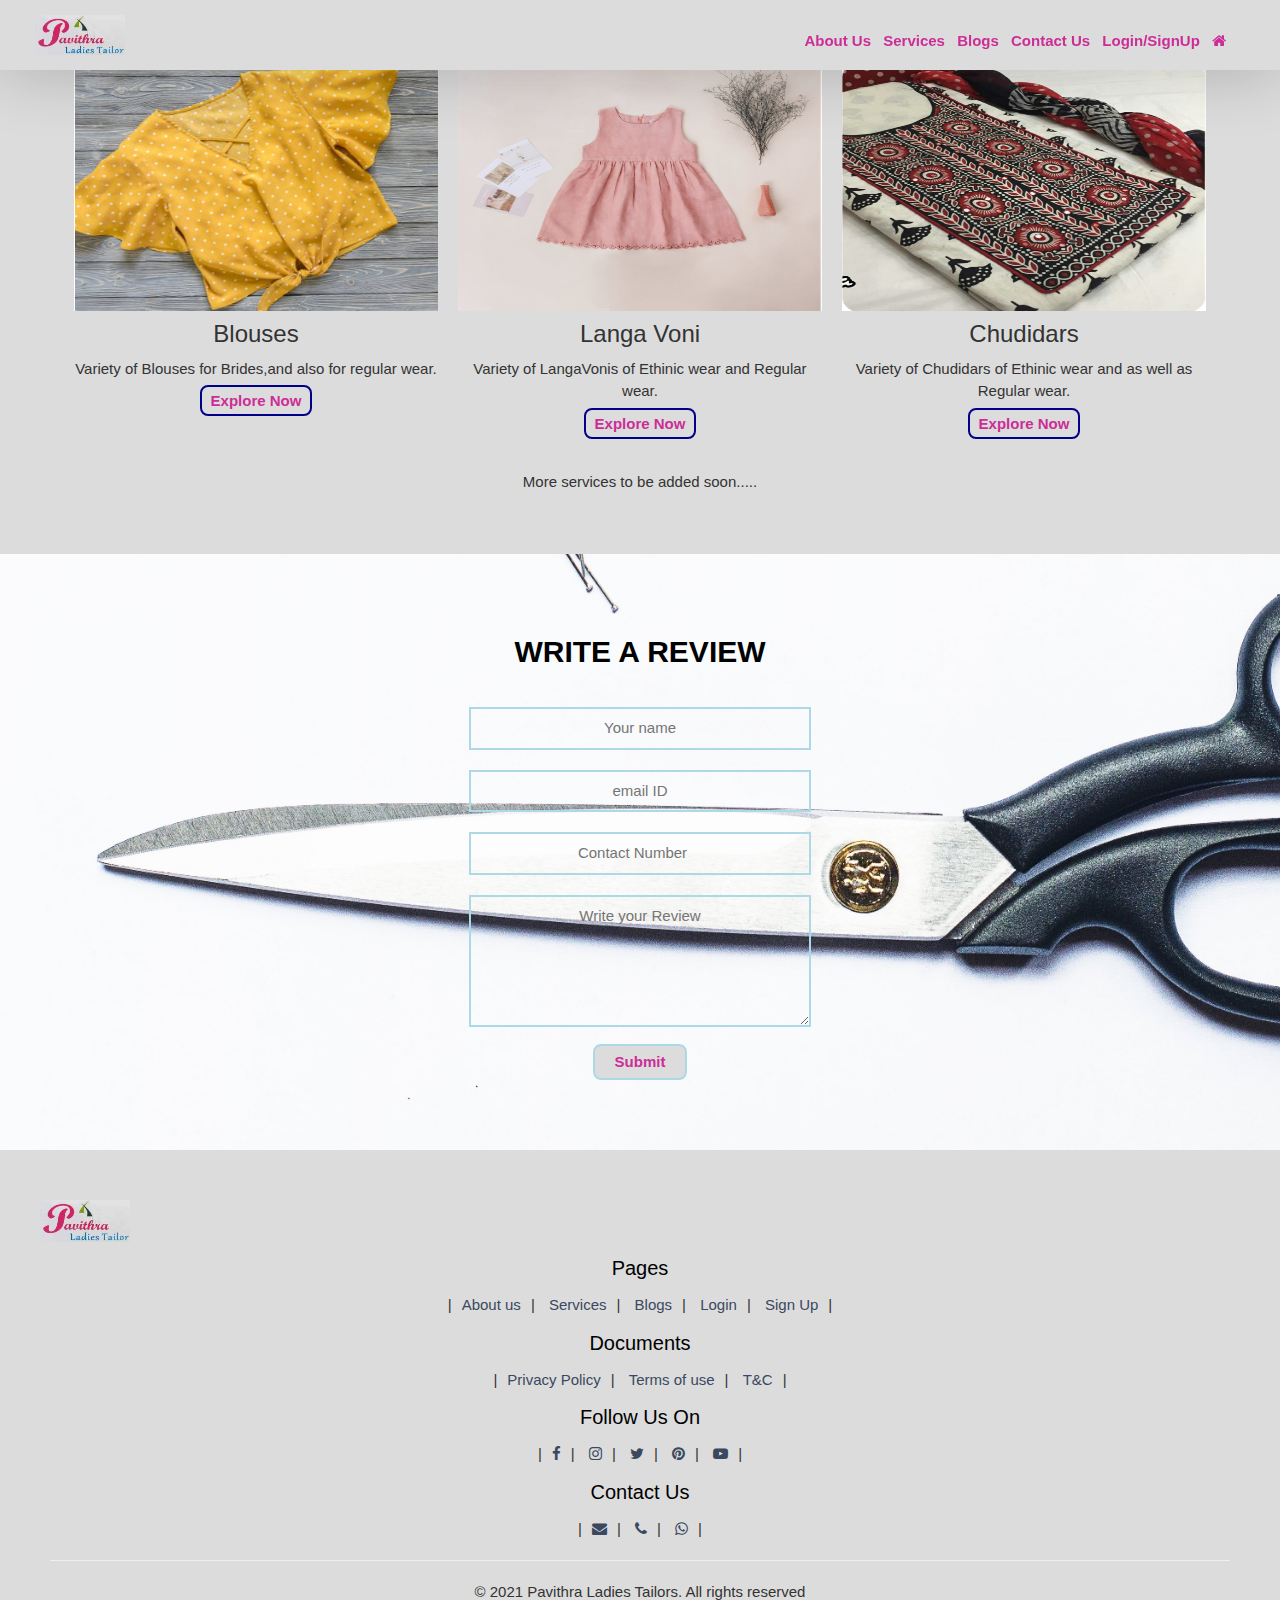
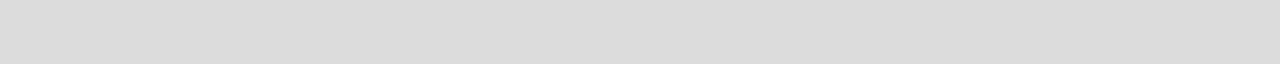
<file: service.html>
<!DOCTYPE html>
<html>
    <head>
    <title>Pavithra Ladies Tailor | service</title>
     <!-- Latest compiled and minified CSS -->
<link rel="stylesheet" href="https://stackpath.bootstrapcdn.com/bootstrap/3.4.1/css/bootstrap.min.css" integrity="sha384-HSMxcRTRxnN+Bdg0JdbxYKrThecOKuH5zCYotlSAcp1+c8xmyTe9GYg1l9a69psu" crossorigin="anonymous">

<!-- Optional theme -->
<link rel="stylesheet" href="https://stackpath.bootstrapcdn.com/bootstrap/3.4.1/css/bootstrap-theme.min.css" integrity="sha384-6pzBo3FDv/PJ8r2KRkGHifhEocL+1X2rVCTTkUfGk7/0pbek5mMa1upzvWbrUbOZ" crossorigin="anonymous">
<link rel="stylesheet" href="https://www.w3schools.com/w3css/4/w3.css">
<link rel="stylesheet" href="https://cdnjs.cloudflare.com/ajax/libs/font-awesome/4.7.0/css/font-awesome.min.css">
    <link type="text/css" rel="stylesheet" href="cascading.css">
</head>
<body>
<nav class="nav nav_top">
    <div class="logo">
        <a href="index.html"><img src="logo.jpg" width="100px" height="50px"></a>
    </div>
    <div class="nav_side">
        <a href="about.html">About Us</a>
        <a href="service.html">Services</a>
        <a href="blogs.html">Blogs</a>
        <a href="contact.html">Contact Us</a>
        <a href="#">Login/SignUp</a>
        <a href="index.html"><i class="fa fa-home"></i></a>
    </div>
</nav>

</div>
<div class="products_services">
    <h2>OUR PRODUCTS</h2>
    <div class="product_container_services">
        <div class="item_services">
            <div class="item_image_services">
                <img src="blouse.png">
                <div class="item_content_services">
                    <h3>Blouses</h3>
                    <p>Variety of Blouses for Brides,and also for regular wear.</p>
                    <a href="blouse.html">Explore Now</a>
                </div>
            </div>
        </div>
            <div class="item_services">
                <div class="item_image_services">
                    <img src="LangaVoni.png">
                    <div class="item_content_services">
                        <h3>Langa Voni</h3>
                        <p>Variety of LangaVonis of Ethinic wear and Regular wear.</p>
                        <a href="langavoni.html">Explore Now</a>
                    </div>
                </div>
            </div>
                <div class="item_services">
                    <div class="item_image_services">
                        <img src="chudidar.png">
                        <div class="item_content_services">
                            <h3>Chudidars</h3>
                            <p>Variety of Chudidars of Ethinic wear and as well as Regular wear.</p>
                            <a href="chudidars.html">Explore Now</a>
                        </div>
                    </div>
                
                </div>
    </div>
    <div class="more_services">
         <p>More services to be added soon.....</p>
    </div>
</div>   
</div>

<div class="feedback">
    <h2>Write a Review</h2>
    <div class="feedback_form">
        <form name="submit-googlesheet" method="POST">
            <input type="text" name="name" placeholder="Your name"><br>
            <input type="email" name="email" placeholder="email ID"><br>
            <input type="number" name="number" placeholder="Contact Number"><br>
            <textarea rows="5" cols="7" name="review" placeholder="Write your Review"></textarea><br>
            <button type="submit">Submit</button>
        </form>
    </div>
</div>
<footer>
    <div class="footer_logo">
        <a href="index.html" ><img src="logo.jpg" width="75px" height="50px"></a>
    </div>
    <div class="pages">
        <h3>Pages</h3>
        |<a href="about.html">About us</a>|
        <a href="service.html">Services</a>|
        <a href="blogs.html">Blogs</a>|
        <a href="#">Login</a>|
        <a href="#">Sign Up</a>|
    </div>
    <div class="doc">
        <h3>Documents</h3>
       |<a href="privacy.html">Privacy Policy</a>|
       <a href="termsofuse.html">Terms of use</a>|
       <a href="t&c.html">T&C</a>|
    </div>
    <div class="social">
        <h3>Follow Us On</h3>
|<a href="https://www.facebook.com/profile.php?id=100070488371529" target="_blank"><i class="fa fa-facebook"></i></a>|
<a href="https://www.instagram.com/pavithraladiestailor/" target="_blank"><i class="fa fa-instagram"></i></a>|
<a href="https://twitter.com/LadiesPavithra"  target="_blank"><i class="fa fa-twitter"></i></a>|
<a href="https://www.pinterest.com/pavithraladiestailor1/"  target="_blank"><i class="fa fa-pinterest" ></i></a>|
<a href="https://www.youtube.com/channel/UCHfqvHinPRLj_TYXOtLW6mw"  target="_blank"><i class="fa fa-youtube-play"></i></a>|
    </div>
    <div class="contact">
        <h3>Contact Us</h3>
        |<a href="mailto:pavithraladiestailors1@gmail.com"><i class="fa fa-envelope" ></i></a>|
        <a href="tel: +919550034118"><i class="fa fa-phone" ></i></a>|
        <a href="https://api.WhatsApp.com/send?phone=+919550034118" target="_blank"><i class="fa fa-whatsapp" ></i></a>|
    </div>
    <hr>
    <p> &copy; 2021 Pavithra Ladies Tailors. All rights reserved</p>
</footer>

    <!-- jQuery (necessary for Bootstrap's JavaScript plugins) -->
    <script src="https://code.jquery.com/jquery-1.12.4.min.js" integrity="sha384-nvAa0+6Qg9clwYCGGPpDQLVpLNn0fRaROjHqs13t4Ggj3Ez50XnGQqc/r8MhnRDZ" crossorigin="anonymous"></script>
    <!-- Latest compiled and minified JavaScript -->
<script src="https://stackpath.bootstrapcdn.com/bootstrap/3.4.1/js/bootstrap.min.js" integrity="sha384-aJ21OjlMXNL5UyIl/XNwTMqvzeRMZH2w8c5cRVpzpU8Y5bApTppSuUkhZXN0VxHd" crossorigin="anonymous"></script>
<script>const scriptURL = 'https://script.google.com/macros/s/AKfycbxZzi0_aJd-HUA633Xmx_RnQaEHTrg3pAPXsxHoRdroIuGtYFyWX3Mc1KcdWgtmflBa/exec'
    const form = document.forms['submit-googlesheet']
  
    form.addEventListener('submit', e => {
      e.preventDefault()
      fetch(scriptURL, { method: 'POST', body: new FormData(form)})
        .then(response => alert("Thanks for your review.Hope you had a nice experience with us."))
        .catch(error => console.error('Error!', error.message))
    })</script>
    </body>
</html>
</file>
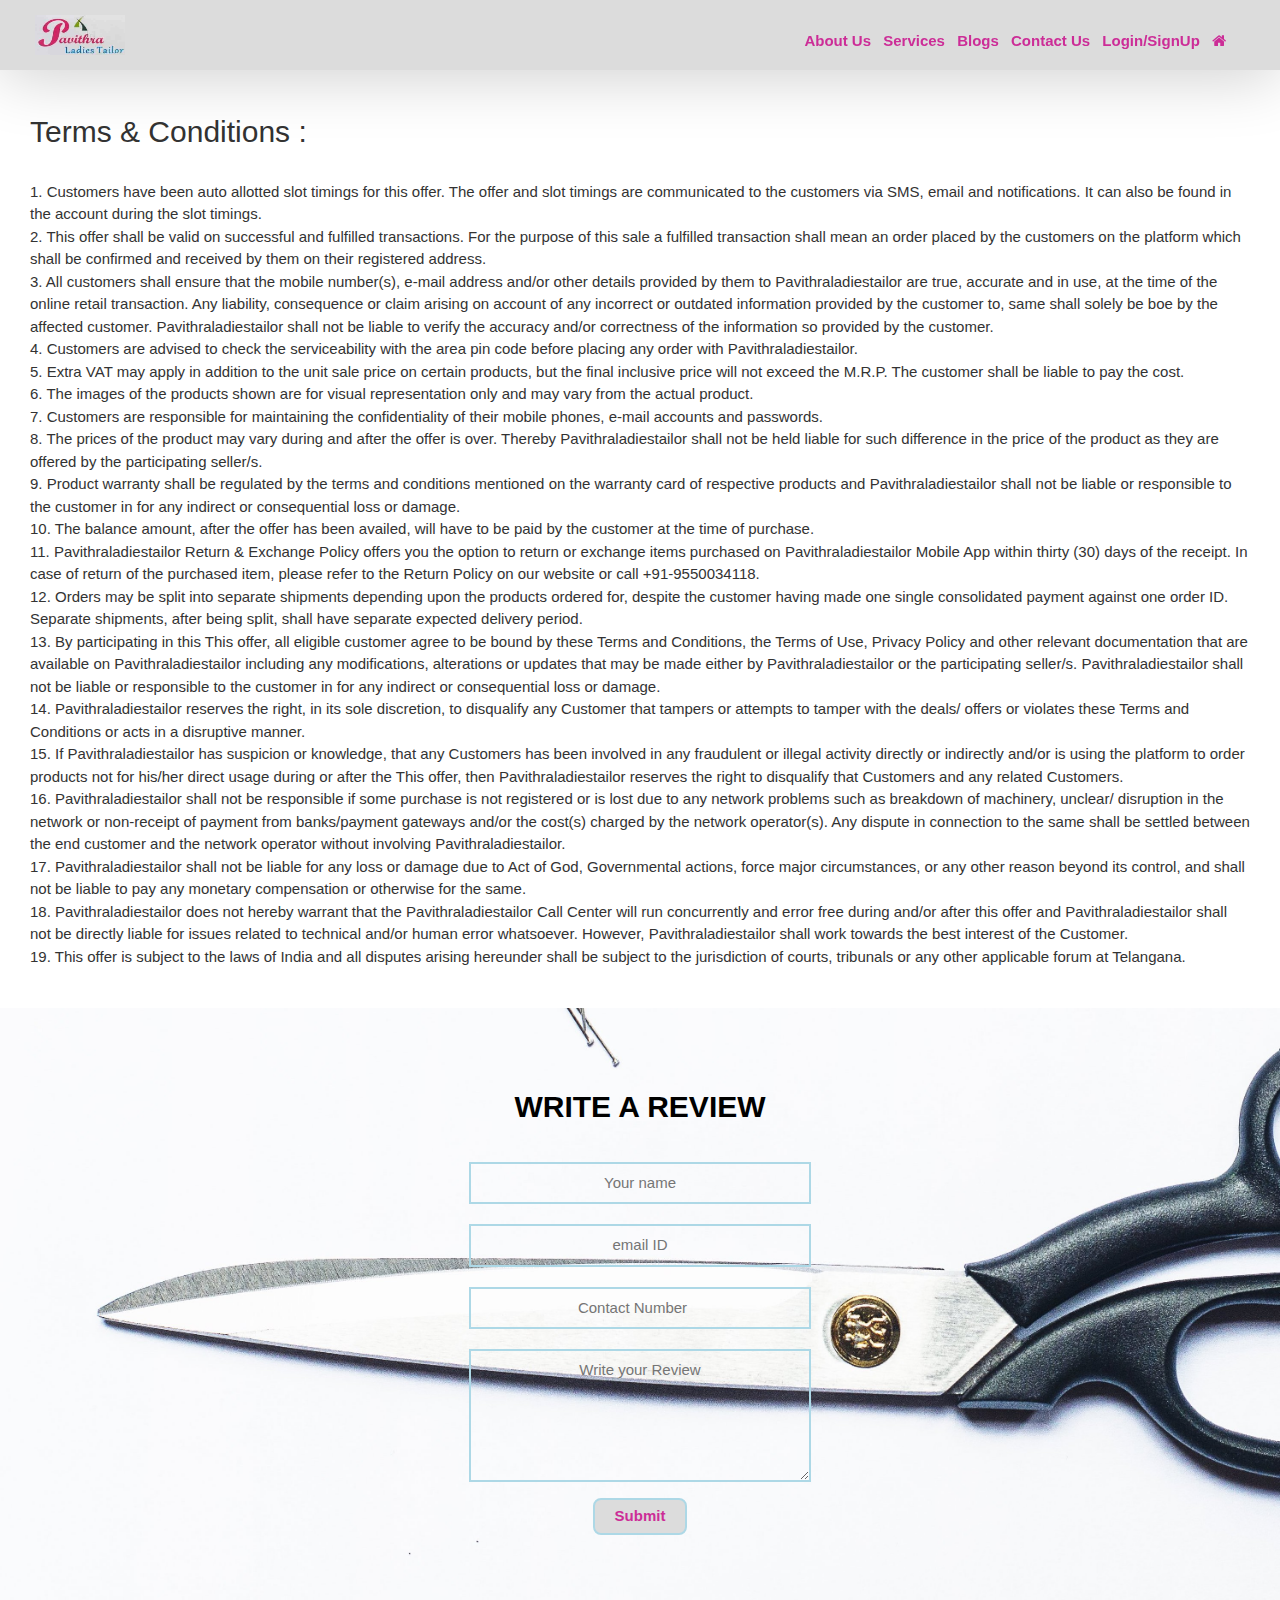
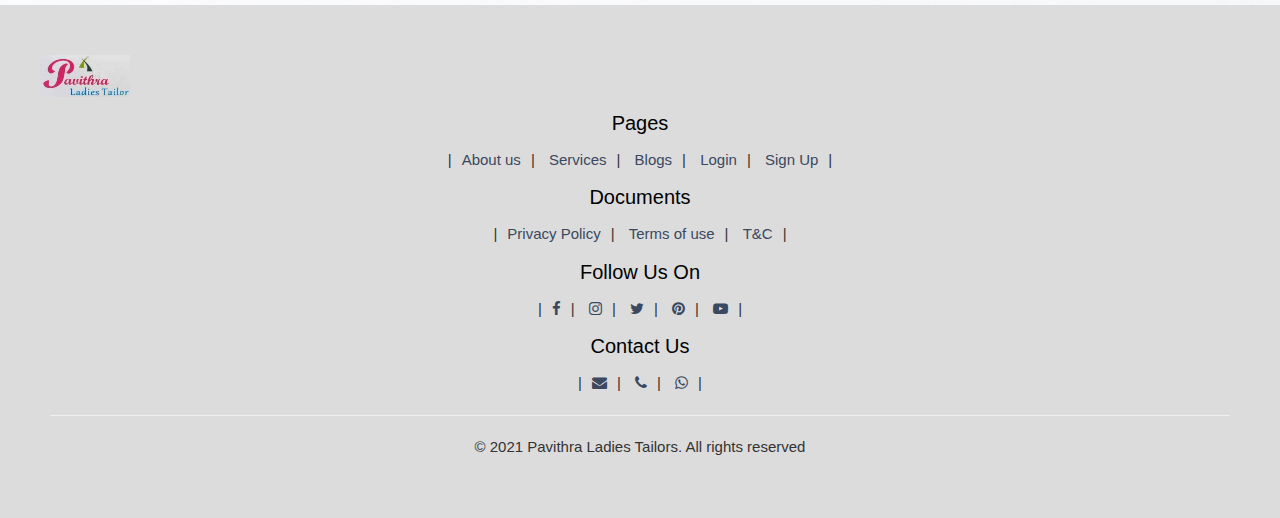
<file: t&c.html>
<!DOCTYPE html>
<html>
    <head>
    <title>Pavithra Ladies Tailor|T&C</title>
    <!-- Latest compiled and minified CSS -->
<link rel="stylesheet" href="https://stackpath.bootstrapcdn.com/bootstrap/3.4.1/css/bootstrap.min.css" integrity="sha384-HSMxcRTRxnN+Bdg0JdbxYKrThecOKuH5zCYotlSAcp1+c8xmyTe9GYg1l9a69psu" crossorigin="anonymous">

<!-- Optional theme -->
<link rel="stylesheet" href="https://stackpath.bootstrapcdn.com/bootstrap/3.4.1/css/bootstrap-theme.min.css" integrity="sha384-6pzBo3FDv/PJ8r2KRkGHifhEocL+1X2rVCTTkUfGk7/0pbek5mMa1upzvWbrUbOZ" crossorigin="anonymous">
<link rel="stylesheet" href="https://www.w3schools.com/w3css/4/w3.css">
<link rel="stylesheet" href="https://cdnjs.cloudflare.com/ajax/libs/font-awesome/4.7.0/css/font-awesome.min.css">
    <link type="text/css" rel="stylesheet" href="cascading.css">
</head>
<body>
<nav class="nav nav_top">
    <div class="logo">
        <a href="index.html"><img src="logo.jpg" width="100px" height="50px"></a>
    </div>
    <div class="nav_side">
        <a href="about.html">About Us</a>
        <a href="service.html">Services</a>
        <a href="blogs.html">Blogs</a>
        <a href="contact.html">Contact Us</a>
        <a href="#">Login/SignUp</a>
        <a href="index.html"><i class="fa fa-home"></i></a>
    </div>
</nav>
  
  <div class="tandc">
      <div class="tandc_content">
    <h2>Terms & Conditions :</h2> 
   <p><br> 1. Customers have been auto allotted slot timings for this offer. The offer and slot timings are communicated to the customers via SMS, email and notifications. It can also be found in the account during the slot timings.
   <br>2. This offer shall be valid on successful and fulfilled transactions. For the purpose of this sale a fulfilled transaction shall mean an order placed by the customers on the platform which shall be confirmed and received by them on their registered address.
   <br>3. All customers shall ensure that the mobile number(s), e-mail address and/or other details provided by them to Pavithraladiestailor are true, accurate and in use, at the time of the online retail transaction. Any liability, consequence or claim arising on account of any incorrect or outdated information provided by the customer to, same shall solely be boe by the affected customer. Pavithraladiestailor shall not be liable to verify the accuracy and/or correctness of the information so provided by the customer.
   <br> 4. Customers are advised to check the serviceability with the area pin code before placing any order with Pavithraladiestailor.
   <br> 5. Extra VAT may apply in addition to the unit sale price on certain products, but the final inclusive price will not exceed the M.R.P. The customer shall be liable to pay the cost.
   <br> 6. The images of the products shown are for visual representation only and may vary from the actual product.
   <br>7. Customers are responsible for maintaining the confidentiality of their mobile phones, e-mail accounts and passwords.
   <br>8. The prices of the product may vary during and after the offer is over. Thereby Pavithraladiestailor shall not be held liable for such difference in the price of the product as they are offered by the participating seller/s.
   <br>9. Product warranty shall be regulated by the terms and conditions mentioned on the warranty card of respective products and Pavithraladiestailor shall not be liable or responsible to the customer in for any indirect or consequential loss or damage.
   <br>10. The balance amount, after the offer has been availed, will have to be paid by the customer at the time of purchase.
   <br>11. Pavithraladiestailor Return & Exchange Policy offers you the option to return or exchange items purchased on Pavithraladiestailor Mobile App within thirty (30) days of the receipt. In case of return of the purchased item, please refer to the Return Policy on our website or call +91-9550034118.
   <br>12. Orders may be split into separate shipments depending upon the products ordered for, despite the customer having made one single consolidated payment against one order ID. Separate shipments, after being split, shall have separate expected delivery period.
   <br>13. By participating in this This offer, all eligible customer agree to be bound by these Terms and Conditions, the Terms of Use, Privacy Policy and other relevant documentation that are available on Pavithraladiestailor including any modifications, alterations or updates that may be made either by Pavithraladiestailor or the participating seller/s. Pavithraladiestailor shall not be liable or responsible to the customer in for any indirect or consequential loss or damage.
   <br>14. Pavithraladiestailor reserves the right, in its sole discretion, to disqualify any Customer that tampers or attempts to tamper with the deals/ offers or violates these Terms and Conditions or acts in a disruptive manner.
   <br> 15. If Pavithraladiestailor has suspicion or knowledge, that any Customers has been involved in any fraudulent or illegal activity directly or indirectly and/or is using the platform to order products not for his/her direct usage during or after the This offer, then Pavithraladiestailor reserves the right to disqualify that Customers and any related Customers.
   <br>16. Pavithraladiestailor shall not be responsible if some purchase is not registered or is lost due to any network problems such as breakdown of machinery, unclear/ disruption in the network or non-receipt of payment from banks/payment gateways and/or the cost(s) charged by the network operator(s). Any dispute in connection to the same shall be settled between the end customer and the network operator without involving Pavithraladiestailor.
   <br> 17. Pavithraladiestailor shall not be liable for any loss or damage due to Act of God, Governmental actions, force major circumstances, or any other reason beyond its control, and shall not be liable to pay any monetary compensation or otherwise for the same.
   <br> 18. Pavithraladiestailor does not hereby warrant that the Pavithraladiestailor Call Center will run concurrently and error free during and/or after this offer and Pavithraladiestailor shall not be directly liable for issues related to technical and/or human error whatsoever. However, Pavithraladiestailor shall work towards the best interest of the Customer.
   <br>19. This offer is subject to the laws of India and all disputes arising hereunder shall be subject to the jurisdiction of courts, tribunals or any other applicable forum at Telangana.</p>
  </div>
</div>
<div class="feedback">
    <h2>Write a Review</h2>
    <div class="feedback_form">
        <form name="submit-googlesheet" method="POST">
            <input type="text" name="name" placeholder="Your name"><br>
            <input type="email" name="email" placeholder="email ID"><br>
            <input type="number" name="number" placeholder="Contact Number"><br>
            <textarea rows="5" cols="7" name="review" placeholder="Write your Review"></textarea><br>
            <button type="submit">Submit</button>
        </form>
    </div>
</div>
<footer>
    <div class="footer_logo">
        <a href="index.html"><img src="logo.jpg" width="75px" height="50px"></a>
    </div>
    <div class="pages">
        <h3>Pages</h3>
        |<a href="about.html">About us</a>|
        <a href="service.html">Services</a>|
        <a href="blogs.html">Blogs</a>|
        <a href="#">Login</a>|
        <a href="#">Sign Up</a>|
    </div>
    <div class="doc">
        <h3>Documents</h3>
       |<a href="privacy.html">Privacy Policy</a>|
       <a href="termsofuse.html">Terms of use</a>|
       <a href="t&c.html">T&C</a>|
    </div>
    <div class="social">
        <h3>Follow Us On</h3>
|<a href="https://www.facebook.com/profile.php?id=100070488371529" target="_blank"><i class="fa fa-facebook"></i></a>|
<a href="https://www.instagram.com/pavithraladiestailor/" target="_blank"><i class="fa fa-instagram"></i></a>|
<a href="https://twitter.com/LadiesPavithra"  target="_blank"><i class="fa fa-twitter"></i></a>|
<a href="https://www.pinterest.com/pavithraladiestailor1/"  target="_blank"><i class="fa fa-pinterest" ></i></a>|
<a href="https://www.youtube.com/channel/UCHfqvHinPRLj_TYXOtLW6mw"  target="_blank"><i class="fa fa-youtube-play"></i></a>|
    </div>
    <div class="contact">
        <h3>Contact Us</h3>
        |<a href="mailto:pavithraladiestailor1@gmail.com"><i class="fa fa-envelope" ></i></a>|
        <a href="tel: +919550034118"><i class="fa fa-phone" ></i></a>|
        <a href="https://api.WhatsApp.com/send?phone=+919550034118" target="_blank"><i class="fa fa-whatsapp" ></i></a>|
    </div>
    <hr>
    <p> &copy; 2021 Pavithra Ladies Tailors. All rights reserved</p>
</footer>

    <!-- jQuery (necessary for Bootstrap's JavaScript plugins) -->
    <script src="https://code.jquery.com/jquery-1.12.4.min.js" integrity="sha384-nvAa0+6Qg9clwYCGGPpDQLVpLNn0fRaROjHqs13t4Ggj3Ez50XnGQqc/r8MhnRDZ" crossorigin="anonymous"></script>
    <!-- Latest compiled and minified JavaScript -->
<script src="https://stackpath.bootstrapcdn.com/bootstrap/3.4.1/js/bootstrap.min.js" integrity="sha384-aJ21OjlMXNL5UyIl/XNwTMqvzeRMZH2w8c5cRVpzpU8Y5bApTppSuUkhZXN0VxHd" crossorigin="anonymous"></script>
<script>const scriptURL = 'https://script.google.com/macros/s/AKfycbxZzi0_aJd-HUA633Xmx_RnQaEHTrg3pAPXsxHoRdroIuGtYFyWX3Mc1KcdWgtmflBa/exec'
    const form = document.forms['submit-googlesheet']
  
    form.addEventListener('submit', e => {
      e.preventDefault()
      fetch(scriptURL, { method: 'POST', body: new FormData(form)})
        .then(response => alert("Thanks for your review.Hope you had a nice experience with us."))
        .catch(error => console.error('Error!', error.message))
    })</script>
    </body>
</html>
</file>
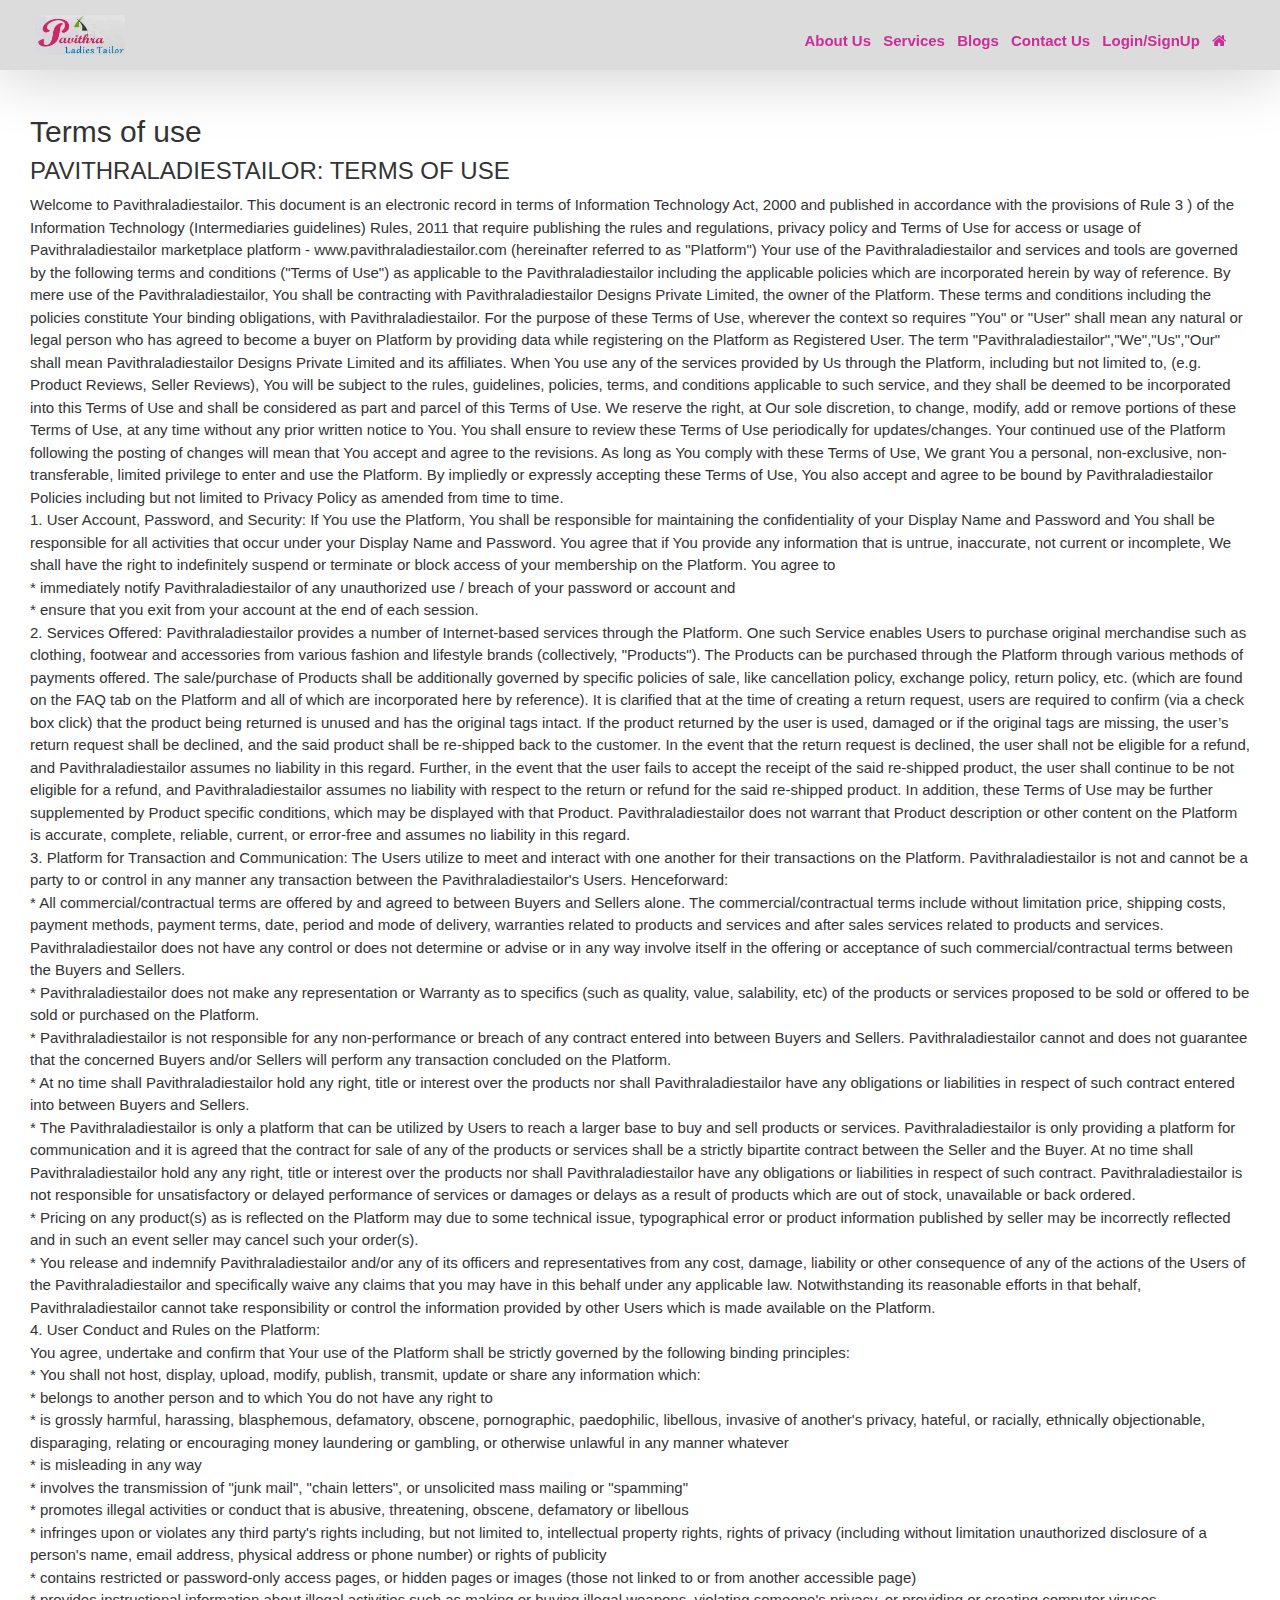
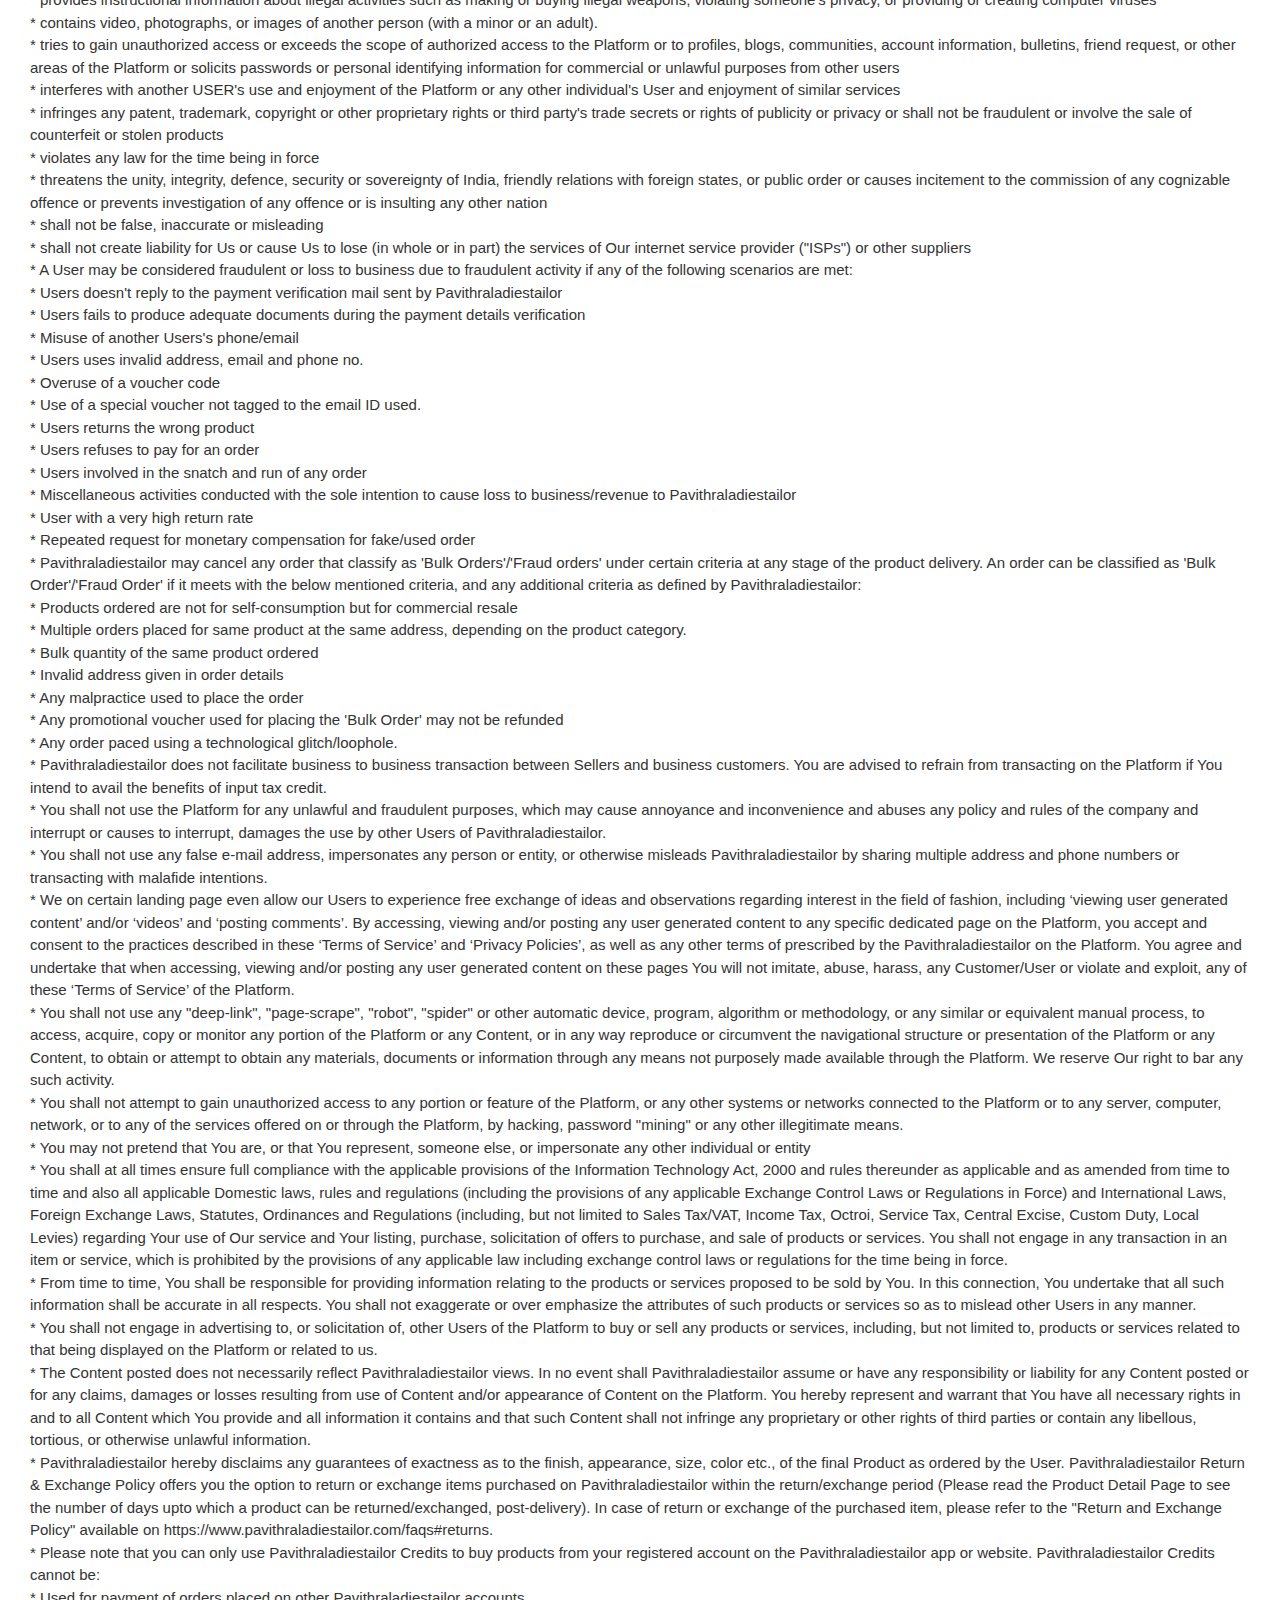
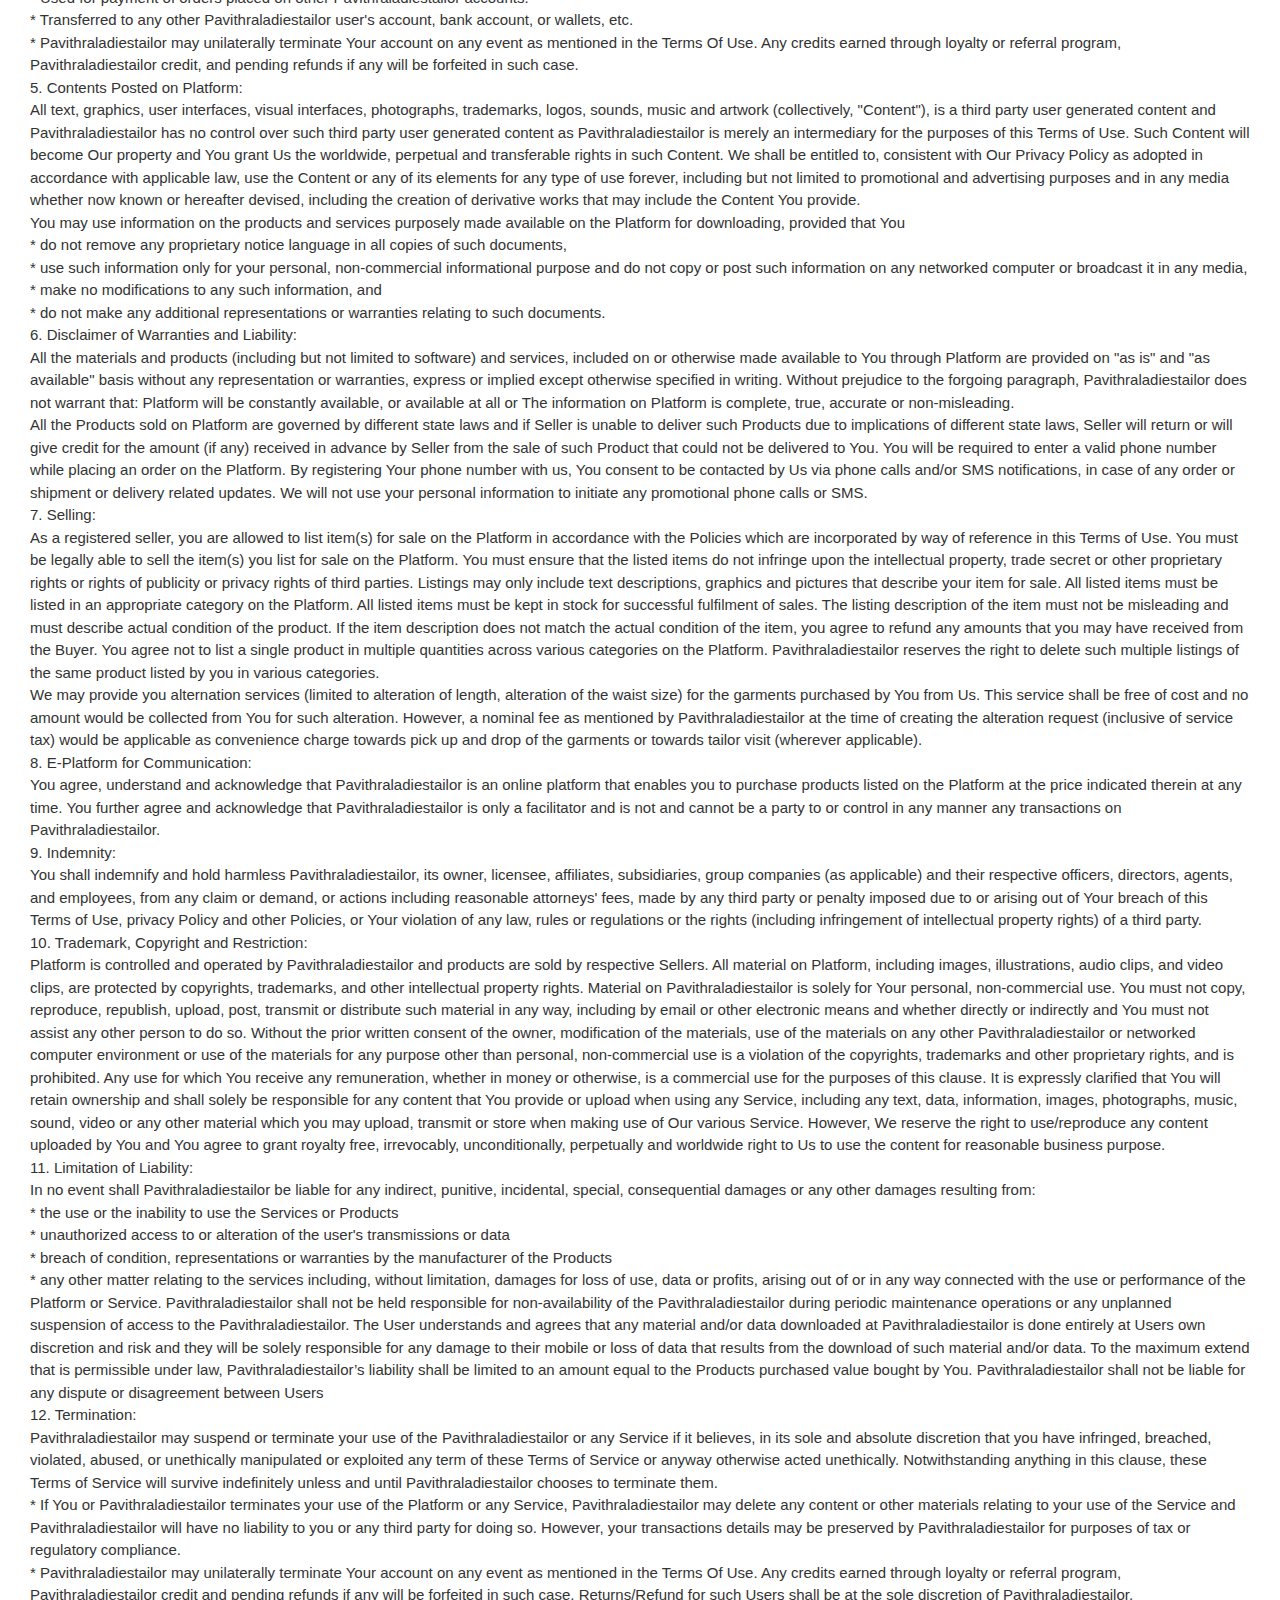
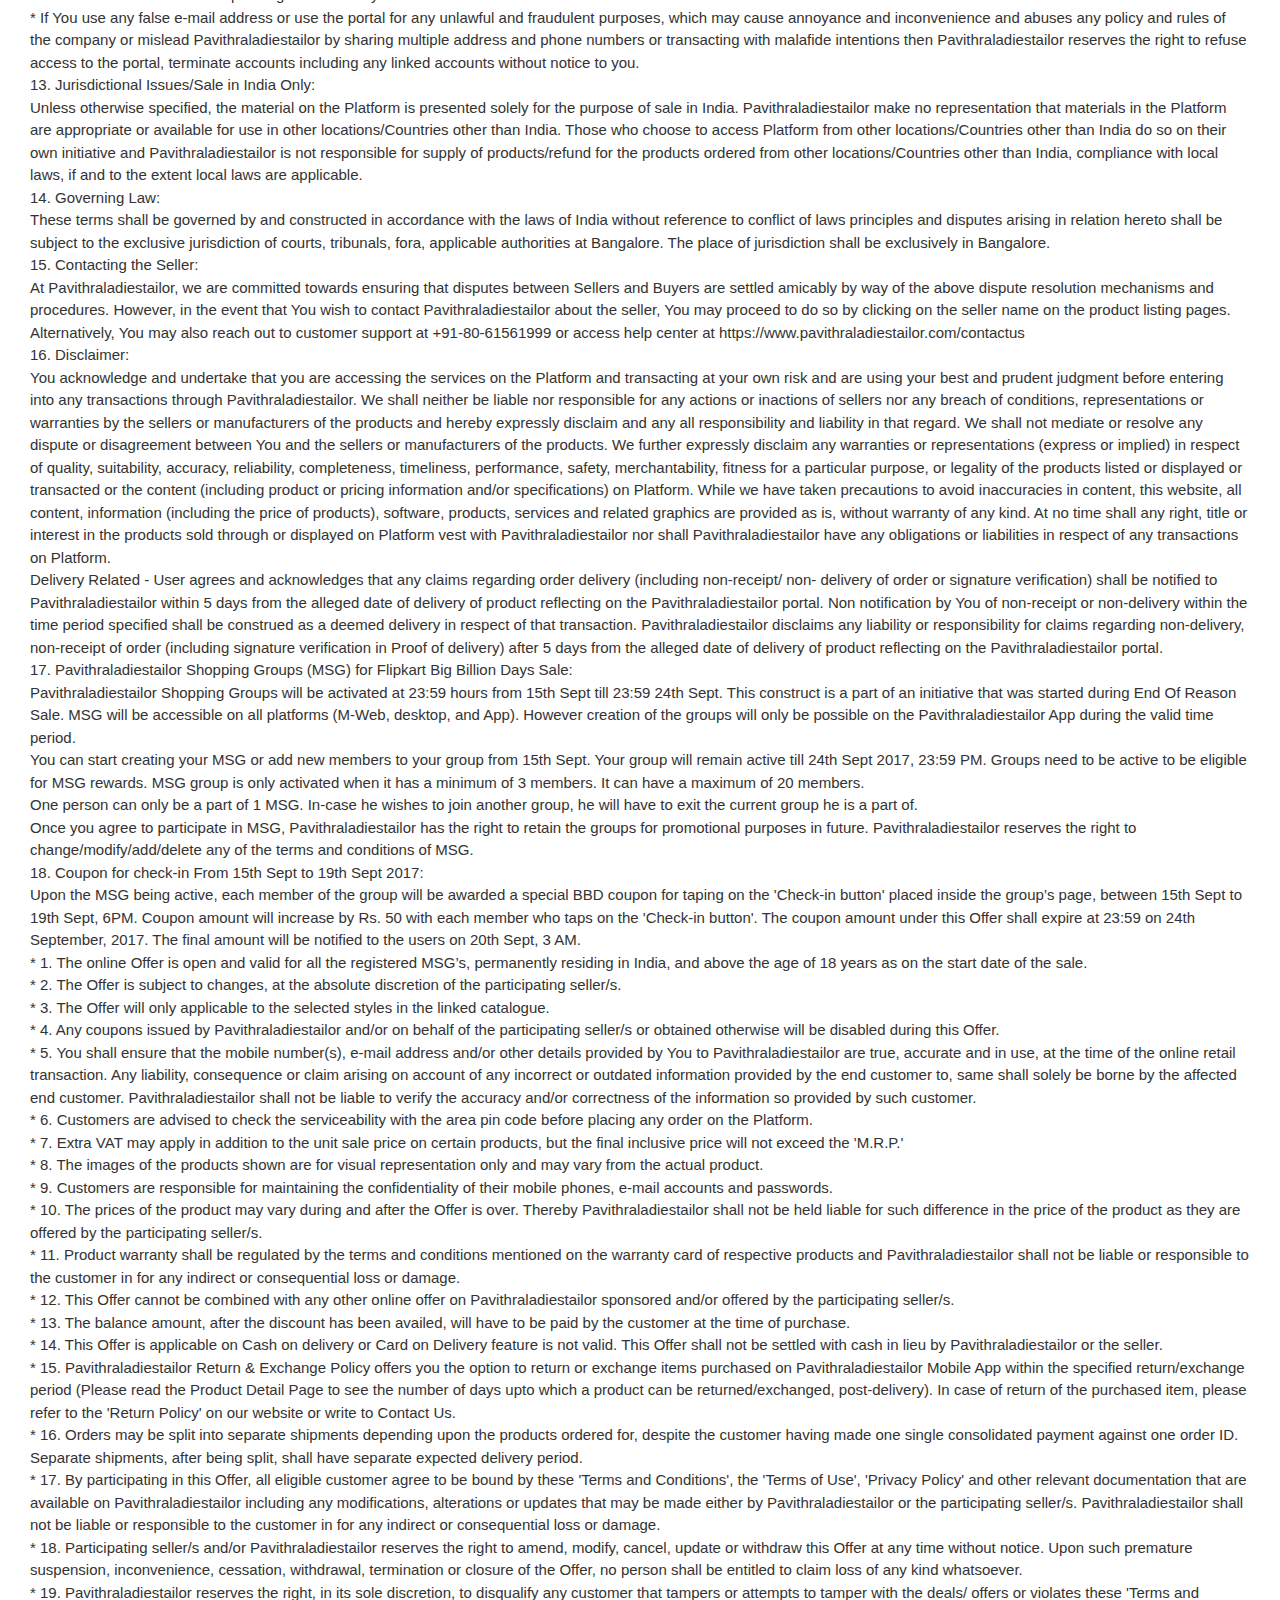
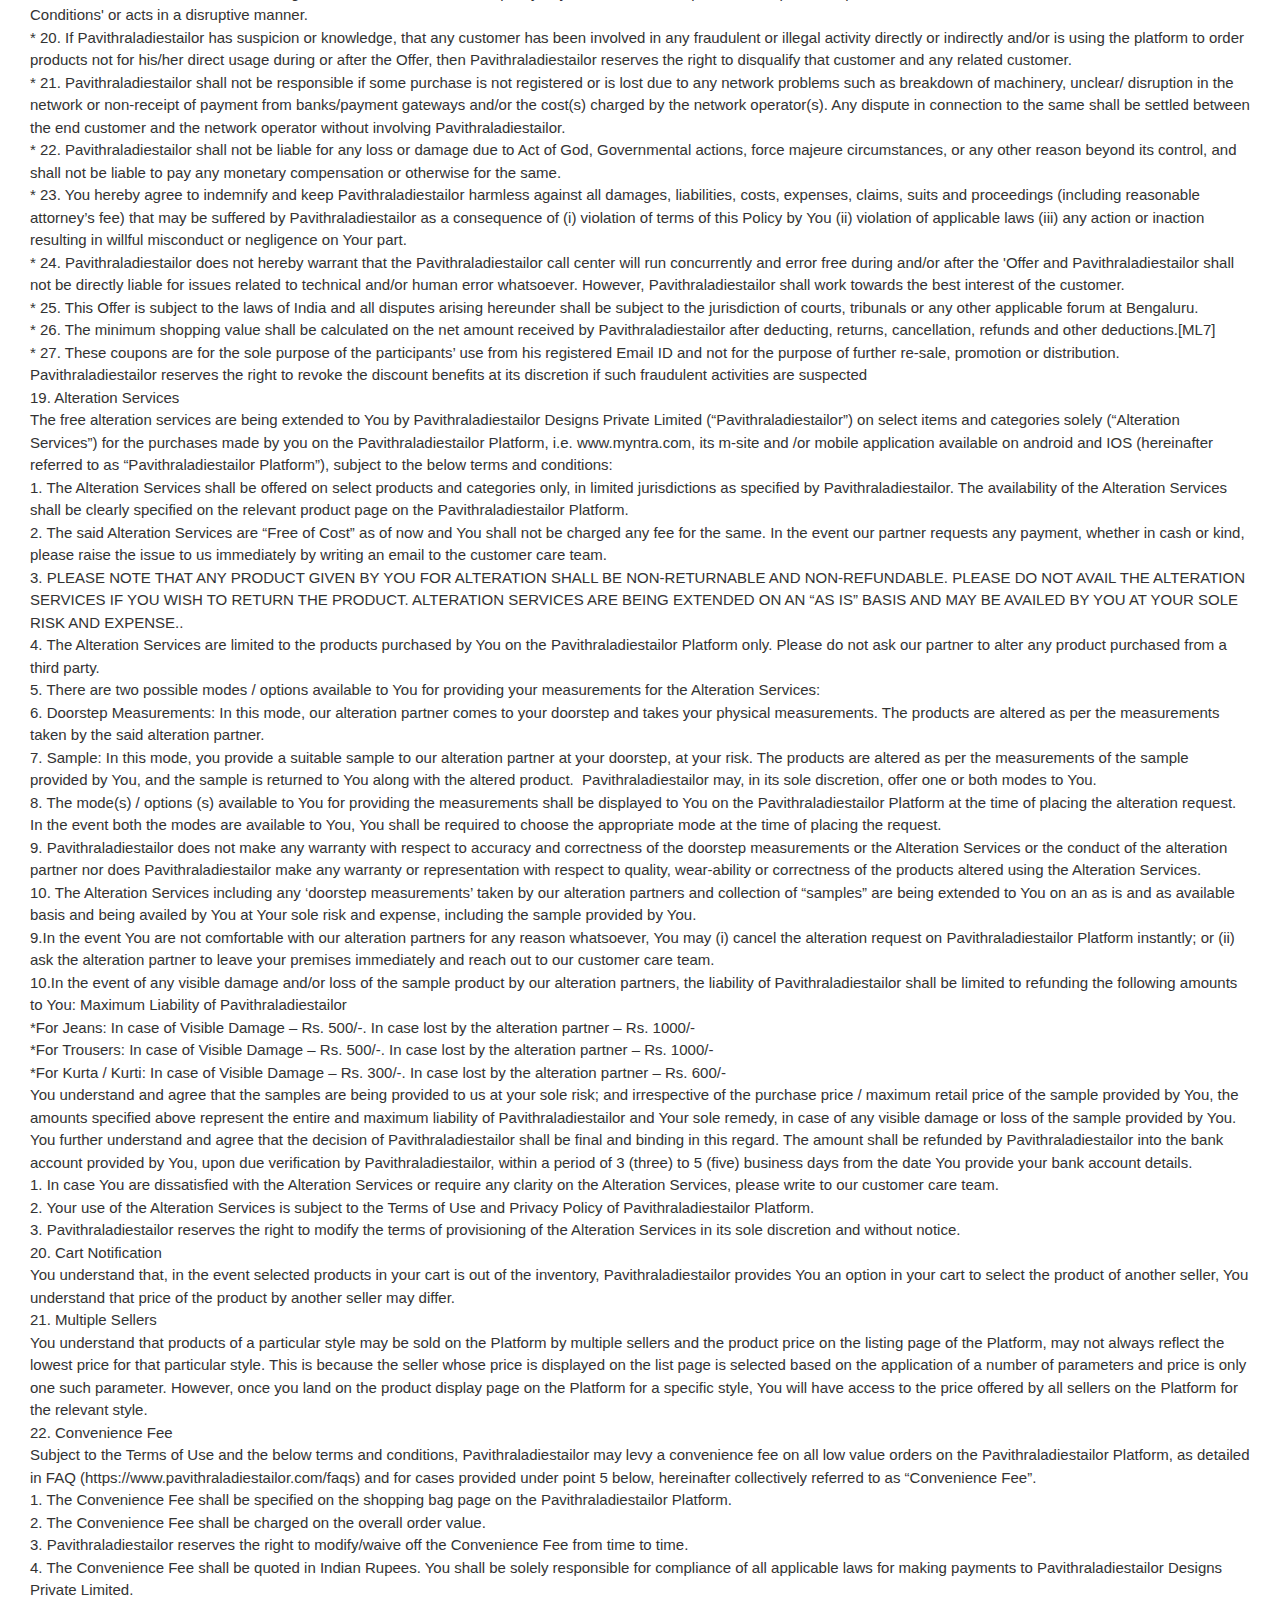
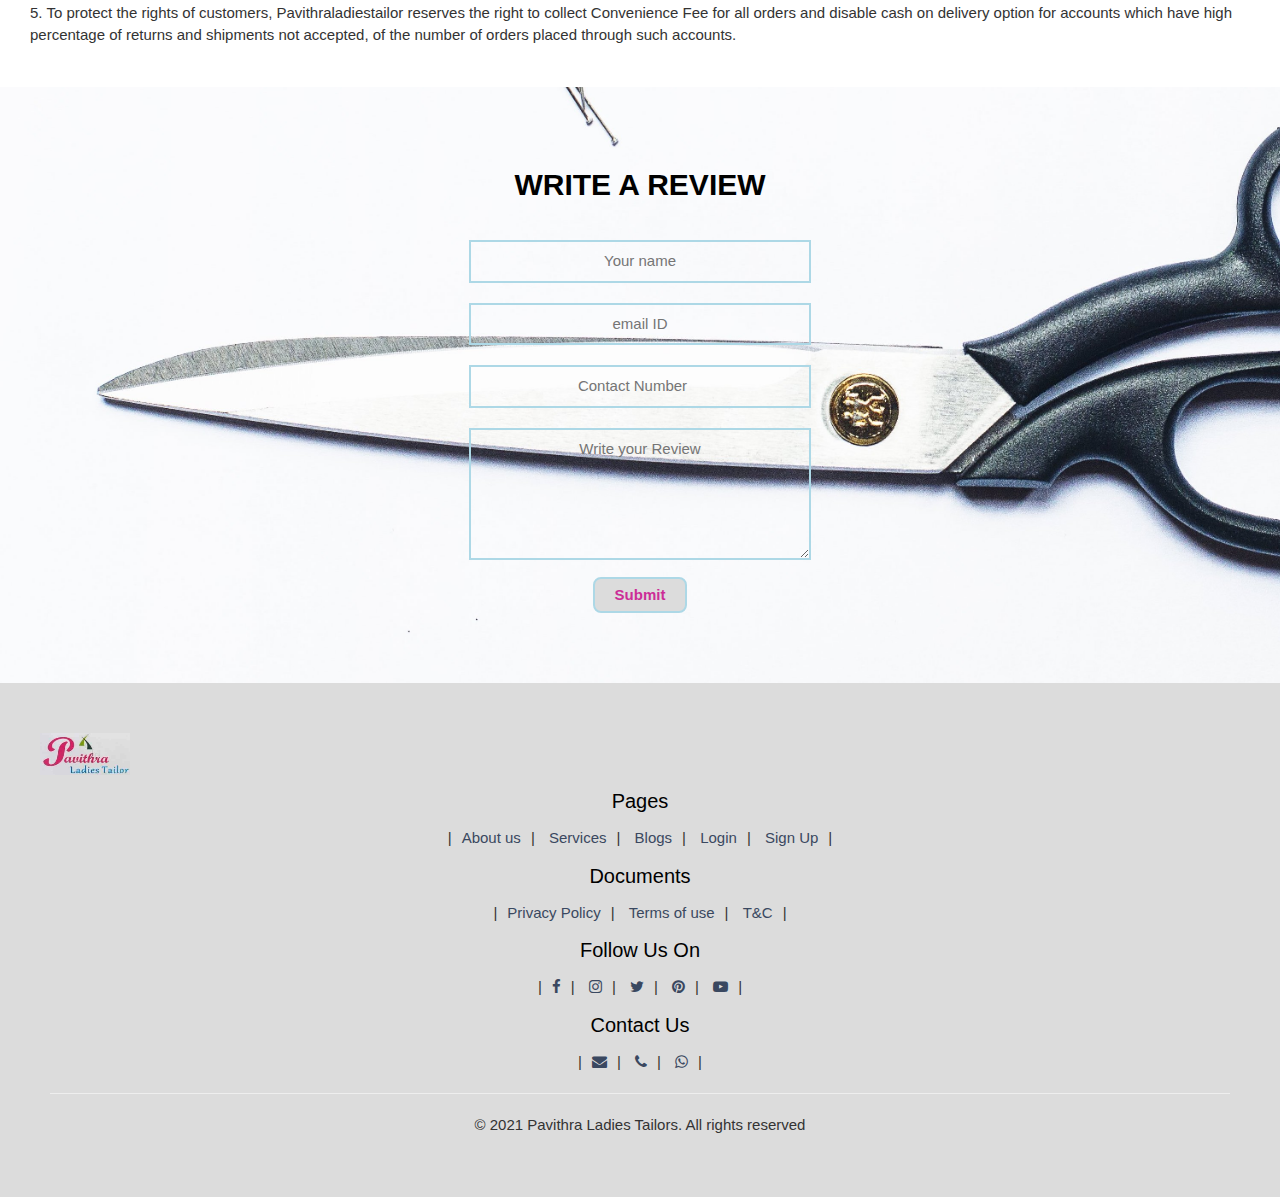
<file: termsofuse.html>
<!DOCTYPE html>
<html>
    <head>
    <title>Pavithra Ladies Tailor|Termsofuse</title>
    <!-- Latest compiled and minified CSS -->
<link rel="stylesheet" href="https://stackpath.bootstrapcdn.com/bootstrap/3.4.1/css/bootstrap.min.css" integrity="sha384-HSMxcRTRxnN+Bdg0JdbxYKrThecOKuH5zCYotlSAcp1+c8xmyTe9GYg1l9a69psu" crossorigin="anonymous">

<!-- Optional theme -->
<link rel="stylesheet" href="https://stackpath.bootstrapcdn.com/bootstrap/3.4.1/css/bootstrap-theme.min.css" integrity="sha384-6pzBo3FDv/PJ8r2KRkGHifhEocL+1X2rVCTTkUfGk7/0pbek5mMa1upzvWbrUbOZ" crossorigin="anonymous">
<link rel="stylesheet" href="https://www.w3schools.com/w3css/4/w3.css">
<link rel="stylesheet" href="https://cdnjs.cloudflare.com/ajax/libs/font-awesome/4.7.0/css/font-awesome.min.css">
    <link type="text/css" rel="stylesheet" href="cascading.css">
</head>
<body>
<nav class="nav nav_top">
    <div class="logo">
        <a href="index.html"><img src="logo.jpg" width="100px" height="50px"></a>
    </div>
    <div class="nav_side">
        <a href="about.html">About Us</a>
        <a href="service.html">Services</a>
        <a href="blogs.html">Blogs</a>
        <a href="contact.html">Contact Us</a>
        <a href="#">Login/SignUp</a>
        <a href="index.html"><i class="fa fa-home"></i></a>
    </div>
</nav>
  <div class="termsofuse">
    <div class="termsofuse_content">
      <h2>Terms of use</h2>

      <h3>PAVITHRALADIESTAILOR: TERMS OF USE</h3>

<p>Welcome to Pavithraladiestailor. This document is an electronic record in terms of Information Technology Act, 2000 and published in accordance with the provisions of Rule 3 ) of the Information Technology (Intermediaries guidelines) Rules, 2011 that require publishing the rules and regulations, privacy policy and Terms of Use for access or usage of Pavithraladiestailor marketplace platform - www.pavithraladiestailor.com (hereinafter referred to as "Platform")
Your use of the Pavithraladiestailor and services and tools are governed by the following terms and conditions ("Terms of Use") as applicable to the Pavithraladiestailor including the applicable policies which are incorporated herein by way of reference. By mere use of the Pavithraladiestailor, You shall be contracting with Pavithraladiestailor Designs Private Limited, the owner of the Platform. These terms and conditions including the policies constitute Your binding obligations, with Pavithraladiestailor.
For the purpose of these Terms of Use, wherever the context so requires "You" or "User" shall mean any natural or legal person who has agreed to become a buyer on Platform by providing data while registering on the Platform as Registered User. The term "Pavithraladiestailor","We","Us","Our" shall mean Pavithraladiestailor Designs Private Limited and its affiliates.
When You use any of the services provided by Us through the Platform, including but not limited to, (e.g. Product Reviews, Seller Reviews), You will be subject to the rules, guidelines, policies, terms, and conditions applicable to such service, and they shall be deemed to be incorporated into this Terms of Use and shall be considered as part and parcel of this Terms of Use. We reserve the right, at Our sole discretion, to change, modify, add or remove portions of these Terms of Use, at any time without any prior written notice to You. You shall ensure to review these Terms of Use periodically for updates/changes. Your continued use of the Platform following the posting of changes will mean that You accept and agree to the revisions. As long as You comply with these Terms of Use, We grant You a personal, non-exclusive, non-transferable, limited privilege to enter and use the Platform. By impliedly or expressly accepting these Terms of Use, You also accept and agree to be bound by Pavithraladiestailor Policies including but not limited to Privacy Policy as amended from time to time.
<br>1. User Account, Password, and Security:
If You use the Platform, You shall be responsible for maintaining the confidentiality of your Display Name and Password and You shall be responsible for all activities that occur under your Display Name and Password. You agree that if You provide any information that is untrue, inaccurate, not current or incomplete, We shall have the right to indefinitely suspend or terminate or block access of your membership on the Platform.
You agree to
<br>* immediately notify Pavithraladiestailor of any unauthorized use / breach of your password or account and 
<br>* ensure that you exit from your account at the end of each session.
<br>2. Services Offered:
Pavithraladiestailor provides a number of Internet-based services through the Platform. One such Service enables Users to purchase original merchandise such as clothing, footwear and accessories from various fashion and lifestyle brands (collectively, "Products"). The Products can be purchased through the Platform through various methods of payments offered. The sale/purchase of Products shall be additionally governed by specific policies of sale, like cancellation policy, exchange policy, return policy, etc. (which are found on the FAQ tab on the Platform and all of which are incorporated here by reference). It is clarified that at the time of creating a return request, users are required to confirm (via a check box click) that the product being returned is unused and has the original tags intact. If the product returned by the user is used, damaged or if the original tags are missing, the user’s return request shall be declined, and the said product shall be re-shipped back to the customer. In the event that the return request is declined, the user shall not be eligible for a refund, and Pavithraladiestailor assumes no liability in this regard. Further, in the event that the user fails to accept the receipt of the said re-shipped product, the user shall continue to be not eligible for a refund, and Pavithraladiestailor assumes no liability with respect to the return or refund for the said re-shipped product. In addition, these Terms of Use may be further supplemented by Product specific conditions, which may be displayed with that Product.
Pavithraladiestailor does not warrant that Product description or other content on the Platform is accurate, complete, reliable, current, or error-free and assumes no liability in this regard.
<br>3. Platform for Transaction and Communication:
The Users utilize to meet and interact with one another for their transactions on the Platform. Pavithraladiestailor is not and cannot be a party to or control in any manner any transaction between the Pavithraladiestailor's Users. Henceforward:
<br>* All commercial/contractual terms are offered by and agreed to between Buyers and Sellers alone. The commercial/contractual terms include without limitation price, shipping costs, payment methods, payment terms, date, period and mode of delivery, warranties related to products and services and after sales services related to products and services. Pavithraladiestailor does not have any control or does not determine or advise or in any way involve itself in the offering or acceptance of such commercial/contractual terms between the Buyers and Sellers.
<br>* Pavithraladiestailor does not make any representation or Warranty as to specifics (such as quality, value, salability, etc) of the products or services proposed to be sold or offered to be sold or purchased on the Platform. 
<br>* Pavithraladiestailor is not responsible for any non-performance or breach of any contract entered into between Buyers and Sellers. Pavithraladiestailor cannot and does not guarantee that the concerned Buyers and/or Sellers will perform any transaction concluded on the Platform.
<br>* At no time shall Pavithraladiestailor hold any right, title or interest over the products nor shall Pavithraladiestailor have any obligations or liabilities in respect of such contract entered into between Buyers and Sellers.
<br>* The Pavithraladiestailor is only a platform that can be utilized by Users to reach a larger base to buy and sell products or services. Pavithraladiestailor is only providing a platform for communication and it is agreed that the contract for sale of any of the products or services shall be a strictly bipartite contract between the Seller and the Buyer. At no time shall Pavithraladiestailor hold any any right, title or interest over the products nor shall Pavithraladiestailor have any obligations or liabilities in respect of such contract. Pavithraladiestailor is not responsible for unsatisfactory or delayed performance of services or damages or delays as a result of products which are out of stock, unavailable or back ordered.
<br>* Pricing on any product(s) as is reflected on the Platform may due to some technical issue, typographical error or product information published by seller may be incorrectly reflected and in such an event seller may cancel such your order(s). 
<br>* You release and indemnify Pavithraladiestailor and/or any of its officers and representatives from any cost, damage, liability or other consequence of any of the actions of the Users of the Pavithraladiestailor and specifically waive any claims that you may have in this behalf under any applicable law. Notwithstanding its reasonable efforts in that behalf, Pavithraladiestailor cannot take responsibility or control the information provided by other Users which is made available on the Platform.
<br>4. User Conduct and Rules on the Platform:
<br>You agree, undertake and confirm that Your use of the Platform shall be strictly governed by the following binding principles:
<br>* You shall not host, display, upload, modify, publish, transmit, update or share any information which: 
   <br> * belongs to another person and to which You do not have any right to
   <br> * is grossly harmful, harassing, blasphemous, defamatory, obscene, pornographic, paedophilic, libellous, invasive of another's privacy, hateful, or racially, ethnically objectionable, disparaging, relating or encouraging money laundering or gambling, or otherwise unlawful in any manner whatever
    <br>* is misleading in any way 
    <br>* involves the transmission of "junk mail", "chain letters", or unsolicited mass mailing or "spamming"
    <br>* promotes illegal activities or conduct that is abusive, threatening, obscene, defamatory or libellous
    <br>* infringes upon or violates any third party's rights including, but not limited to, intellectual property rights, rights of privacy (including without limitation unauthorized disclosure of a person's name, email address, physical address or phone number) or rights of publicity
    <br>* contains restricted or password-only access pages, or hidden pages or images (those not linked to or from another accessible page)
    <br>* provides instructional information about illegal activities such as making or buying illegal weapons, violating someone's privacy, or providing or creating computer viruses
    <br>* contains video, photographs, or images of another person (with a minor or an adult).
   <br> * tries to gain unauthorized access or exceeds the scope of authorized access to the Platform or to profiles, blogs, communities, account information, bulletins, friend request, or other areas of the Platform or solicits passwords or personal identifying information for commercial or unlawful purposes from other users
    <br>* interferes with another USER's use and enjoyment of the Platform or any other individual's User and enjoyment of similar services
    <br>* infringes any patent, trademark, copyright or other proprietary rights or third party's trade secrets or rights of publicity or privacy or shall not be fraudulent or involve the sale of counterfeit or stolen products
    <br>* violates any law for the time being in force
    <br>* threatens the unity, integrity, defence, security or sovereignty of India, friendly relations with foreign states, or public order or causes incitement to the commission of any cognizable offence or prevents investigation of any offence or is insulting any other nation
    <br>* shall not be false, inaccurate or misleading
    <br>* shall not create liability for Us or cause Us to lose (in whole or in part) the services of Our internet service provider ("ISPs") or other suppliers
<br>* A User may be considered fraudulent or loss to business due to fraudulent activity if any of the following scenarios are met:
   <br> * Users doesn't reply to the payment verification mail sent by Pavithraladiestailor
   <br> * Users fails to produce adequate documents during the payment details verification
   <br> * Misuse of another Users's phone/email
   <br> * Users uses invalid address, email and phone no.
    <br>* Overuse of a voucher code
   <br> * Use of a special voucher not tagged to the email ID used.
    <br>* Users returns the wrong product
    <br>* Users refuses to pay for an order
    <br>* Users involved in the snatch and run of any order
    <br>* Miscellaneous activities conducted with the sole intention to cause loss to business/revenue to Pavithraladiestailor
    <br>* User with a very high return rate
    <br>* Repeated request for monetary compensation for fake/used order
<br>* Pavithraladiestailor may cancel any order that classify as 'Bulk Orders'/'Fraud orders' under certain criteria at any stage of the product delivery. An order can be classified as 'Bulk Order'/'Fraud Order' if it meets with the below mentioned criteria, and any additional criteria as defined by Pavithraladiestailor:
   <br> * Products ordered are not for self-consumption but for commercial resale
   <br> * Multiple orders placed for same product at the same address, depending on the product category.
    <br>* Bulk quantity of the same product ordered
    <br>* Invalid address given in order details
    <br>* Any malpractice used to place the order
    <br>* Any promotional voucher used for placing the 'Bulk Order' may not be refunded
    <br>* Any order paced using a technological glitch/loophole.
<br>* Pavithraladiestailor does not facilitate business to business transaction between Sellers and business customers. You are advised to refrain from transacting on the Platform if You intend to avail the benefits of input tax credit.
<br>* You shall not use the Platform for any unlawful and fraudulent purposes, which may cause annoyance and inconvenience and abuses any policy and rules of the company and interrupt or causes to interrupt, damages the use by other Users of Pavithraladiestailor.
<br>* You shall not use any false e-mail address, impersonates any person or entity, or otherwise misleads Pavithraladiestailor by sharing multiple address and phone numbers or transacting with malafide intentions.
<br>* We on certain landing page even allow our Users to experience free exchange of ideas and observations regarding interest in the field of fashion, including ‘viewing user generated content’ and/or ‘videos’ and ‘posting comments’. By accessing, viewing and/or posting any user generated content to any specific dedicated page on the Platform, you accept and consent to the practices described in these ‘Terms of Service’ and ‘Privacy Policies’, as well as any other terms of prescribed by the Pavithraladiestailor on the Platform. You agree and undertake that when accessing, viewing and/or posting any user generated content on these pages You will not imitate, abuse, harass, any Customer/User or violate and exploit, any of these ‘Terms of Service’ of the Platform.
<br>* You shall not use any "deep-link", "page-scrape", "robot", "spider" or other automatic device, program, algorithm or methodology, or any similar or equivalent manual process, to access, acquire, copy or monitor any portion of the Platform or any Content, or in any way reproduce or circumvent the navigational structure or presentation of the Platform or any Content, to obtain or attempt to obtain any materials, documents or information through any means not purposely made available through the Platform. We reserve Our right to bar any such activity.
<br>* You shall not attempt to gain unauthorized access to any portion or feature of the Platform, or any other systems or networks connected to the Platform or to any server, computer, network, or to any of the services offered on or through the Platform, by hacking, password "mining" or any other illegitimate means.
<br>* You may not pretend that You are, or that You represent, someone else, or impersonate any other individual or entity
<br>* You shall at all times ensure full compliance with the applicable provisions of the Information Technology Act, 2000 and rules thereunder as applicable and as amended from time to time and also all applicable Domestic laws, rules and regulations (including the provisions of any applicable Exchange Control Laws or Regulations in Force) and International Laws, Foreign Exchange Laws, Statutes, Ordinances and Regulations (including, but not limited to Sales Tax/VAT, Income Tax, Octroi, Service Tax, Central Excise, Custom Duty, Local Levies) regarding Your use of Our service and Your listing, purchase, solicitation of offers to purchase, and sale of products or services. You shall not engage in any transaction in an item or service, which is prohibited by the provisions of any applicable law including exchange control laws or regulations for the time being in force.
<br>* From time to time, You shall be responsible for providing information relating to the products or services proposed to be sold by You. In this connection, You undertake that all such information shall be accurate in all respects. You shall not exaggerate or over emphasize the attributes of such products or services so as to mislead other Users in any manner.
<br>* You shall not engage in advertising to, or solicitation of, other Users of the Platform to buy or sell any products or services, including, but not limited to, products or services related to that being displayed on the Platform or related to us.
<br>* The Content posted does not necessarily reflect Pavithraladiestailor views. In no event shall Pavithraladiestailor assume or have any responsibility or liability for any Content posted or for any claims, damages or losses resulting from use of Content and/or appearance of Content on the Platform. You hereby represent and warrant that You have all necessary rights in and to all Content which You provide and all information it contains and that such Content shall not infringe any proprietary or other rights of third parties or contain any libellous, tortious, or otherwise unlawful information.
<br>* Pavithraladiestailor hereby disclaims any guarantees of exactness as to the finish, appearance, size, color etc., of the final Product as ordered by the User. Pavithraladiestailor Return & Exchange Policy offers you the option to return or exchange items purchased on Pavithraladiestailor within the return/exchange period (Please read the Product Detail Page to see the number of days upto which a product can be returned/exchanged, post-delivery). In case of return or exchange of the purchased item, please refer to the "Return and Exchange Policy" available on https://www.pavithraladiestailor.com/faqs#returns. 
<br>* Please note that you can only use Pavithraladiestailor Credits to buy products from your registered account on the Pavithraladiestailor app or website. Pavithraladiestailor Credits cannot be:
   <br> * Used for payment of orders placed on other Pavithraladiestailor accounts. 
   <br> * Transferred to any other Pavithraladiestailor user's account, bank account, or wallets, etc. 
    <br>* Pavithraladiestailor may unilaterally terminate Your account on any event as mentioned in the Terms Of Use. Any credits earned through loyalty or referral program, Pavithraladiestailor credit, and pending refunds if any will be forfeited in such case.
<br>5. Contents Posted on Platform:
<br>All text, graphics, user interfaces, visual interfaces, photographs, trademarks, logos, sounds, music and artwork (collectively, "Content"), is a third party user generated content and Pavithraladiestailor has no control over such third party user generated content as Pavithraladiestailor is merely an intermediary for the purposes of this Terms of Use. Such Content will become Our property and You grant Us the worldwide, perpetual and transferable rights in such Content. We shall be entitled to, consistent with Our Privacy Policy as adopted in accordance with applicable law, use the Content or any of its elements for any type of use forever, including but not limited to promotional and advertising purposes and in any media whether now known or hereafter devised, including the creation of derivative works that may include the Content You provide.
<br>You may use information on the products and services purposely made available on the Platform for downloading, provided that You
<br>* do not remove any proprietary notice language in all copies of such documents,
<br>* use such information only for your personal, non-commercial informational purpose and do not copy or post such information on any networked computer or broadcast it in any media,
<br>* make no modifications to any such information, and
<br>* do not make any additional representations or warranties relating to such documents.
<br>6. Disclaimer of Warranties and Liability:
<br>All the materials and products (including but not limited to software) and services, included on or otherwise made available to You through Platform are provided on "as is" and "as available" basis without any representation or warranties, express or implied except otherwise specified in writing. Without prejudice to the forgoing paragraph, Pavithraladiestailor does not warrant that: Platform will be constantly available, or available at all or The information on Platform is complete, true, accurate or non-misleading.
<br>All the Products sold on Platform are governed by different state laws and if Seller is unable to deliver such Products due to implications of different state laws, Seller will return or will give credit for the amount (if any) received in advance by Seller from the sale of such Product that could not be delivered to You. You will be required to enter a valid phone number while placing an order on the Platform. By registering Your phone number with us, You consent to be contacted by Us via phone calls and/or SMS notifications, in case of any order or shipment or delivery related updates. We will not use your personal information to initiate any promotional phone calls or SMS.
<br>7. Selling:
<br>As a registered seller, you are allowed to list item(s) for sale on the Platform in accordance with the Policies which are incorporated by way of reference in this Terms of Use. You must be legally able to sell the item(s) you list for sale on the Platform. You must ensure that the listed items do not infringe upon the intellectual property, trade secret or other proprietary rights or rights of publicity or privacy rights of third parties. Listings may only include text descriptions, graphics and pictures that describe your item for sale. All listed items must be listed in an appropriate category on the Platform. All listed items must be kept in stock for successful fulfilment of sales. The listing description of the item must not be misleading and must describe actual condition of the product. If the item description does not match the actual condition of the item, you agree to refund any amounts that you may have received from the Buyer. You agree not to list a single product in multiple quantities across various categories on the Platform. Pavithraladiestailor reserves the right to delete such multiple listings of the same product listed by you in various categories.
<br>We may provide you alternation services (limited to alteration of length, alteration of the waist size) for the garments purchased by You from Us. This service shall be free of cost and no amount would be collected from You for such alteration. However, a nominal fee as mentioned by Pavithraladiestailor at the time of creating the alteration request (inclusive of service tax) would be applicable as convenience charge towards pick up and drop of the garments or towards tailor visit (wherever applicable).
<br>8. E-Platform for Communication:
<br>You agree, understand and acknowledge that Pavithraladiestailor is an online platform that enables you to purchase products listed on the Platform at the price indicated therein at any time. You further agree and acknowledge that Pavithraladiestailor is only a facilitator and is not and cannot be a party to or control in any manner any transactions on Pavithraladiestailor.
<br>9. Indemnity:
<br>You shall indemnify and hold harmless Pavithraladiestailor, its owner, licensee, affiliates, subsidiaries, group companies (as applicable) and their respective officers, directors, agents, and employees, from any claim or demand, or actions including reasonable attorneys' fees, made by any third party or penalty imposed due to or arising out of Your breach of this Terms of Use, privacy Policy and other Policies, or Your violation of any law, rules or regulations or the rights (including infringement of intellectual property rights) of a third party.
<br>10. Trademark, Copyright and Restriction:
<br>Platform is controlled and operated by Pavithraladiestailor and products are sold by respective Sellers. All material on Platform, including images, illustrations, audio clips, and video clips, are protected by copyrights, trademarks, and other intellectual property rights. Material on Pavithraladiestailor is solely for Your personal, non-commercial use. You must not copy, reproduce, republish, upload, post, transmit or distribute such material in any way, including by email or other electronic means and whether directly or indirectly and You must not assist any other person to do so. Without the prior written consent of the owner, modification of the materials, use of the materials on any other Pavithraladiestailor or networked computer environment or use of the materials for any purpose other than personal, non-commercial use is a violation of the copyrights, trademarks and other proprietary rights, and is prohibited. Any use for which You receive any remuneration, whether in money or otherwise, is a commercial use for the purposes of this clause. It is expressly clarified that You will retain ownership and shall solely be responsible for any content that You provide or upload when using any Service, including any text, data, information, images, photographs, music, sound, video or any other material which you may upload, transmit or store when making use of Our various Service. However, We reserve the right to use/reproduce any content uploaded by You and You agree to grant royalty free, irrevocably, unconditionally, perpetually and worldwide right to Us to use the content for reasonable business purpose.
<br>11. Limitation of Liability:
<br>In no event shall Pavithraladiestailor be liable for any indirect, punitive, incidental, special, consequential damages or any other damages resulting from:
<br>* the use or the inability to use the Services or Products
<br>* unauthorized access to or alteration of the user's transmissions or data
<br>* breach of condition, representations or warranties by the manufacturer of the Products
<br>* any other matter relating to the services including, without limitation, damages for loss of use, data or profits, arising out of or in any way connected with the use or performance of the Platform or Service. Pavithraladiestailor shall not be held responsible for non-availability of the Pavithraladiestailor during periodic maintenance operations or any unplanned suspension of access to the Pavithraladiestailor. The User understands and agrees that any material and/or data downloaded at Pavithraladiestailor is done entirely at Users own discretion and risk and they will be solely responsible for any damage to their mobile or loss of data that results from the download of such material and/or data. To the maximum extend that is permissible under law, Pavithraladiestailor’s liability shall be limited to an amount equal to the Products purchased value bought by You. Pavithraladiestailor shall not be liable for any dispute or disagreement between Users
<br>12. Termination:
<br>Pavithraladiestailor may suspend or terminate your use of the Pavithraladiestailor or any Service if it believes, in its sole and absolute discretion that you have infringed, breached, violated, abused, or unethically manipulated or exploited any term of these Terms of Service or anyway otherwise acted unethically. Notwithstanding anything in this clause, these Terms of Service will survive indefinitely unless and until Pavithraladiestailor chooses to terminate them.
<br>* If You or Pavithraladiestailor terminates your use of the Platform or any Service, Pavithraladiestailor may delete any content or other materials relating to your use of the Service and Pavithraladiestailor will have no liability to you or any third party for doing so. However, your transactions details may be preserved by Pavithraladiestailor for purposes of tax or regulatory compliance.
<br>* Pavithraladiestailor may unilaterally terminate Your account on any event as mentioned in the Terms Of Use. Any credits earned through loyalty or referral program, Pavithraladiestailor credit and pending refunds if any will be forfeited in such case. Returns/Refund for such Users shall be at the sole discretion of Pavithraladiestailor. 
<br>* If You use any false e-mail address or use the portal for any unlawful and fraudulent purposes, which may cause annoyance and inconvenience and abuses any policy and rules of the company or mislead Pavithraladiestailor by sharing multiple address and phone numbers or transacting with malafide intentions then Pavithraladiestailor reserves the right to refuse access to the portal, terminate accounts including any linked accounts without notice to you.
<br>13. Jurisdictional Issues/Sale in India Only:
<br>Unless otherwise specified, the material on the Platform is presented solely for the purpose of sale in India. Pavithraladiestailor make no representation that materials in the Platform are appropriate or available for use in other locations/Countries other than India. Those who choose to access Platform from other locations/Countries other than India do so on their own initiative and Pavithraladiestailor is not responsible for supply of products/refund for the products ordered from other locations/Countries other than India, compliance with local laws, if and to the extent local laws are applicable.
<br>14. Governing Law:
<br>These terms shall be governed by and constructed in accordance with the laws of India without reference to conflict of laws principles and disputes arising in relation hereto shall be subject to the exclusive jurisdiction of courts, tribunals, fora, applicable authorities at Bangalore. The place of jurisdiction shall be exclusively in Bangalore.
<br>15. Contacting the Seller:
<br>At Pavithraladiestailor, we are committed towards ensuring that disputes between Sellers and Buyers are settled amicably by way of the above dispute resolution mechanisms and procedures. However, in the event that You wish to contact Pavithraladiestailor about the seller, You may proceed to do so by clicking on the seller name on the product listing pages. Alternatively, You may also reach out to customer support at +91-80-61561999 or access help center at https://www.pavithraladiestailor.com/contactus
<br>16. Disclaimer:
<br>You acknowledge and undertake that you are accessing the services on the Platform and transacting at your own risk and are using your best and prudent judgment before entering into any transactions through Pavithraladiestailor. We shall neither be liable nor responsible for any actions or inactions of sellers nor any breach of conditions, representations or warranties by the sellers or manufacturers of the products and hereby expressly disclaim and any all responsibility and liability in that regard. We shall not mediate or resolve any dispute or disagreement between You and the sellers or manufacturers of the products. We further expressly disclaim any warranties or representations (express or implied) in respect of quality, suitability, accuracy, reliability, completeness, timeliness, performance, safety, merchantability, fitness for a particular purpose, or legality of the products listed or displayed or transacted or the content (including product or pricing information and/or specifications) on Platform. While we have taken precautions to avoid inaccuracies in content, this website, all content, information (including the price of products), software, products, services and related graphics are provided as is, without warranty of any kind. At no time shall any right, title or interest in the products sold through or displayed on Platform vest with Pavithraladiestailor nor shall Pavithraladiestailor have any obligations or liabilities in respect of any transactions on Platform.
<br>Delivery Related - User agrees and acknowledges that any claims regarding order delivery (including non-receipt/ non- delivery of order or signature verification) shall be notified to Pavithraladiestailor within 5 days from the alleged date of delivery of product reflecting on the Pavithraladiestailor portal. Non notification by You of non-receipt or non-delivery within the time period specified shall be construed as a deemed delivery in respect of that transaction. Pavithraladiestailor disclaims any liability or responsibility for claims regarding non-delivery, non-receipt of order (including signature verification in Proof of delivery) after 5 days from the alleged date of delivery of product reflecting on the Pavithraladiestailor portal.
<br>17. Pavithraladiestailor Shopping Groups (MSG) for Flipkart Big Billion Days Sale:
<br>Pavithraladiestailor Shopping Groups will be activated at 23:59 hours from 15th Sept till 23:59 24th Sept. This construct is a part of an initiative that was started during End Of Reason Sale. MSG will be accessible on all platforms (M-Web, desktop, and App). However creation of the groups will only be possible on the Pavithraladiestailor App during the valid time period.
<br>You can start creating your MSG or add new members to your group from 15th Sept. Your group will remain active till 24th Sept 2017, 23:59 PM. Groups need to be active to be eligible for MSG rewards. MSG group is only activated when it has a minimum of 3 members. It can have a maximum of 20 members.
<br>One person can only be a part of 1 MSG. In-case he wishes to join another group, he will have to exit the current group he is a part of.
<br>Once you agree to participate in MSG, Pavithraladiestailor has the right to retain the groups for promotional purposes in future. Pavithraladiestailor reserves the right to change/modify/add/delete any of the terms and conditions of MSG.
<br>18. Coupon for check-in From 15th Sept to 19th Sept 2017:
<br>Upon the MSG being active, each member of the group will be awarded a special BBD coupon for taping on the 'Check-in button' placed inside the group’s page, between 15th Sept to 19th Sept, 6PM. Coupon amount will increase by Rs. 50 with each member who taps on the 'Check-in button'. The coupon amount under this Offer shall expire at 23:59 on 24th September, 2017. The final amount will be notified to the users on 20th Sept, 3 AM.
<br>* 1. The online Offer is open and valid for all the registered MSG’s, permanently residing in India, and above the age of 18 years as on the start date of the sale. 
<br>* 2. The Offer is subject to changes, at the absolute discretion of the participating seller/s. 
<br>* 3. The Offer will only applicable to the selected styles in the linked catalogue. 
<br>* 4. Any coupons issued by Pavithraladiestailor and/or on behalf of the participating seller/s or obtained otherwise will be disabled during this Offer. 
<br>* 5. You shall ensure that the mobile number(s), e-mail address and/or other details provided by You to Pavithraladiestailor are true, accurate and in use, at the time of the online retail transaction. Any liability, consequence or claim arising on account of any incorrect or outdated information provided by the end customer to, same shall solely be borne by the affected end customer. Pavithraladiestailor shall not be liable to verify the accuracy and/or correctness of the information so provided by such customer. 
<br>* 6. Customers are advised to check the serviceability with the area pin code before placing any order on the Platform. 
<br>* 7. Extra VAT may apply in addition to the unit sale price on certain products, but the final inclusive price will not exceed the 'M.R.P.' 
<br>* 8. The images of the products shown are for visual representation only and may vary from the actual product. 
<br>* 9. Customers are responsible for maintaining the confidentiality of their mobile phones, e-mail accounts and passwords. 
<br>* 10. The prices of the product may vary during and after the Offer is over. Thereby Pavithraladiestailor shall not be held liable for such difference in the price of the product as they are offered by the participating seller/s. 
<br>* 11. Product warranty shall be regulated by the terms and conditions mentioned on the warranty card of respective products and Pavithraladiestailor shall not be liable or responsible to the customer in for any indirect or consequential loss or damage. 
<br>* 12. This Offer cannot be combined with any other online offer on Pavithraladiestailor sponsored and/or offered by the participating seller/s. 
<br>* 13. The balance amount, after the discount has been availed, will have to be paid by the customer at the time of purchase. 
<br>* 14. This Offer is applicable on Cash on delivery or Card on Delivery feature is not valid. This Offer shall not be settled with cash in lieu by Pavithraladiestailor or the seller. 
<br>* 15. Pavithraladiestailor Return & Exchange Policy offers you the option to return or exchange items purchased on Pavithraladiestailor Mobile App within the specified return/exchange period (Please read the Product Detail Page to see the number of days upto which a product can be returned/exchanged, post-delivery). In case of return of the purchased item, please refer to the 'Return Policy' on our website or write to Contact Us. 
<br>* 16. Orders may be split into separate shipments depending upon the products ordered for, despite the customer having made one single consolidated payment against one order ID. Separate shipments, after being split, shall have separate expected delivery period. 
<br>* 17. By participating in this Offer, all eligible customer agree to be bound by these 'Terms and Conditions', the 'Terms of Use', 'Privacy Policy' and other relevant documentation that are available on Pavithraladiestailor including any modifications, alterations or updates that may be made either by Pavithraladiestailor or the participating seller/s. Pavithraladiestailor shall not be liable or responsible to the customer in for any indirect or consequential loss or damage. 
<br>* 18. Participating seller/s and/or Pavithraladiestailor reserves the right to amend, modify, cancel, update or withdraw this Offer at any time without notice. Upon such premature suspension, inconvenience, cessation, withdrawal, termination or closure of the Offer, no person shall be entitled to claim loss of any kind whatsoever. 
<br>* 19. Pavithraladiestailor reserves the right, in its sole discretion, to disqualify any customer that tampers or attempts to tamper with the deals/ offers or violates these 'Terms and Conditions' or acts in a disruptive manner. 
<br>* 20. If Pavithraladiestailor has suspicion or knowledge, that any customer has been involved in any fraudulent or illegal activity directly or indirectly and/or is using the platform to order products not for his/her direct usage during or after the Offer, then Pavithraladiestailor reserves the right to disqualify that customer and any related customer. 
<br>* 21. Pavithraladiestailor shall not be responsible if some purchase is not registered or is lost due to any network problems such as breakdown of machinery, unclear/ disruption in the network or non-receipt of payment from banks/payment gateways and/or the cost(s) charged by the network operator(s). Any dispute in connection to the same shall be settled between the end customer and the network operator without involving Pavithraladiestailor. 
<br>* 22. Pavithraladiestailor shall not be liable for any loss or damage due to Act of God, Governmental actions, force majeure circumstances, or any other reason beyond its control, and shall not be liable to pay any monetary compensation or otherwise for the same. 
<br>* 23. You hereby agree to indemnify and keep Pavithraladiestailor harmless against all damages, liabilities, costs, expenses, claims, suits and proceedings (including reasonable attorney’s fee) that may be suffered by Pavithraladiestailor as a consequence of (i) violation of terms of this Policy by You (ii) violation of applicable laws (iii) any action or inaction resulting in willful misconduct or negligence on Your part. 
<br>* 24. Pavithraladiestailor does not hereby warrant that the Pavithraladiestailor call center will run concurrently and error free during and/or after the 'Offer and Pavithraladiestailor shall not be directly liable for issues related to technical and/or human error whatsoever. However, Pavithraladiestailor shall work towards the best interest of the customer. 
<br>* 25. This Offer is subject to the laws of India and all disputes arising hereunder shall be subject to the jurisdiction of courts, tribunals or any other applicable forum at Bengaluru. 
<br>* 26. The minimum shopping value shall be calculated on the net amount received by Pavithraladiestailor after deducting, returns, cancellation, refunds and other deductions.[ML7] 
<br>* 27. These coupons are for the sole purpose of the participants’ use from his registered Email ID and not for the purpose of further re-sale, promotion or distribution. Pavithraladiestailor reserves the right to revoke the discount benefits at its discretion if such fraudulent activities are suspected
<br>19. Alteration Services
<br>The free alteration services are being extended to You by Pavithraladiestailor Designs Private Limited (“Pavithraladiestailor”) on select items and categories solely (“Alteration Services”) for the purchases made by you on the Pavithraladiestailor Platform, i.e. www.myntra.com, its m-site and /or mobile application available on android and IOS (hereinafter referred to as “Pavithraladiestailor Platform”), subject to the below terms and conditions:
<br>1. The Alteration Services shall be offered on select products and categories only, in limited jurisdictions as specified by Pavithraladiestailor. The availability of the Alteration Services shall be clearly specified on the relevant product page on the Pavithraladiestailor Platform. 
<br>2. The said Alteration Services are “Free of Cost” as of now and You shall not be charged any fee for the same. In the event our partner requests any payment, whether in cash or kind, please raise the issue to us immediately by writing an email to the customer care team.
<br>3. PLEASE NOTE THAT ANY PRODUCT GIVEN BY YOU FOR ALTERATION SHALL BE NON-RETURNABLE AND NON-REFUNDABLE. PLEASE DO NOT AVAIL THE ALTERATION SERVICES IF YOU WISH TO RETURN THE PRODUCT. ALTERATION SERVICES ARE BEING EXTENDED ON AN “AS IS” BASIS AND MAY BE AVAILED BY YOU AT YOUR SOLE RISK AND EXPENSE..
<br>4. The Alteration Services are limited to the products purchased by You on the Pavithraladiestailor Platform only. Please do not ask our partner to alter any product purchased from a third party. 
<br>5. There are two possible modes / options available to You for providing your measurements for the Alteration Services: 
<br>6. Doorstep Measurements: In this mode, our alteration partner comes to your doorstep and takes your physical measurements. The products are altered as per the measurements taken by the said alteration partner. 
<br>7. Sample: In this mode, you provide a suitable sample to our alteration partner at your doorstep, at your risk. The products are altered as per the measurements of the sample provided by You, and the sample is returned to You along with the altered product.  Pavithraladiestailor may, in its sole discretion, offer one or both modes to You. 
<br>8. The mode(s) / options (s) available to You for providing the measurements shall be displayed to You on the Pavithraladiestailor Platform at the time of placing the alteration request. In the event both the modes are available to You, You shall be required to choose the appropriate mode at the time of placing the request.
<br>9. Pavithraladiestailor does not make any warranty with respect to accuracy and correctness of the doorstep measurements or the Alteration Services or the conduct of the alteration partner nor does Pavithraladiestailor make any warranty or representation with respect to quality, wear-ability or correctness of the products altered using the Alteration Services.
<br>10. The Alteration Services including any ‘doorstep measurements’ taken by our alteration partners and collection of “samples” are being extended to You on an as is and as available basis and being availed by You at Your sole risk and expense, including the sample provided by You. 
<br>9.In the event You are not comfortable with our alteration partners for any reason whatsoever, You may (i) cancel the alteration request on Pavithraladiestailor Platform instantly; or (ii) ask the alteration partner to leave your premises immediately and reach out to our customer care team.
<br>10.In the event of any visible damage and/or loss of the sample product by our alteration partners, the liability of Pavithraladiestailor shall be limited to refunding the following amounts to You: Maximum Liability of Pavithraladiestailor
<br>*For Jeans: In case of Visible Damage – Rs. 500/-. In case lost by the alteration partner – Rs. 1000/-
<br>*For Trousers: In case of Visible Damage – Rs. 500/-. In case lost by the alteration partner – Rs. 1000/-
<br>*For Kurta / Kurti: In case of Visible Damage – Rs. 300/-. In case lost by the alteration partner – Rs. 600/-
<br>You understand and agree that the samples are being provided to us at your sole risk; and irrespective of the purchase price / maximum retail price of the sample provided by You, the amounts specified above represent the entire and maximum liability of Pavithraladiestailor and Your sole remedy, in case of any visible damage or loss of the sample provided by You. You further understand and agree that the decision of Pavithraladiestailor shall be final and binding in this regard. The amount shall be refunded by Pavithraladiestailor into the bank account provided by You, upon due verification by Pavithraladiestailor, within a period of 3 (three) to 5 (five) business days from the date You provide your bank account details.
<br>1. In case You are dissatisfied with the Alteration Services or require any clarity on the Alteration Services, please write to our customer care team. 
<br>2. Your use of the Alteration Services is subject to the Terms of Use and Privacy Policy of Pavithraladiestailor Platform. 
<br>3. Pavithraladiestailor reserves the right to modify the terms of provisioning of the Alteration Services in its sole discretion and without notice.
<br>20. Cart Notification
<br>You understand that, in the event selected products in your cart is out of the inventory, Pavithraladiestailor provides You an option in your cart to select the product of another seller, You understand that price of the product by another seller may differ.
<br>21. Multiple Sellers
<br>You understand that products of a particular style may be sold on the Platform by multiple sellers and the product price on the listing page of the Platform, may not always reflect the lowest price for that particular style. This is because the seller whose price is displayed on the list page is selected based on the application of a number of parameters and price is only one such parameter. However, once you land on the product display page on the Platform for a specific style, You will have access to the price offered by all sellers on the Platform for the relevant style.
<br>22. Convenience Fee
<br>Subject to the Terms of Use and the below terms and conditions, Pavithraladiestailor may levy a convenience fee on all low value orders on the Pavithraladiestailor Platform, as detailed in FAQ (https://www.pavithraladiestailor.com/faqs) and for cases provided under point 5 below, hereinafter collectively referred to as “Convenience Fee”.
<br>1. The Convenience Fee shall be specified on the shopping bag page on the Pavithraladiestailor Platform. 
<br>2. The Convenience Fee shall be charged on the overall order value. 
<br>3. Pavithraladiestailor reserves the right to modify/waive off the Convenience Fee from time to time. 
<br>4. The Convenience Fee shall be quoted in Indian Rupees. You shall be solely responsible for compliance of all applicable laws for making payments to Pavithraladiestailor Designs Private Limited. 
<br>5. To protect the rights of customers, Pavithraladiestailor reserves the right to collect Convenience Fee for all orders and disable cash on delivery option for accounts which have high percentage of returns and shipments not accepted, of the number of orders placed through such accounts.</p>
  </div>
    </div>
  
  <div class="feedback">
    <h2>Write a Review</h2>
    <div class="feedback_form">
        <form name="submit-googlesheet" method="POST">
            <input type="text" name="name" placeholder="Your name"><br>
            <input type="email" name="email" placeholder="email ID"><br>
            <input type="number" name="number" placeholder="Contact Number"><br>
            <textarea rows="5" cols="7" name="review" placeholder="Write your Review"></textarea><br>
            <button type="submit">Submit</button>
        </form>
    </div>
</div>
<footer>
    <div class="footer_logo">
        <a href="index.html"><img src="logo.jpg" width="75px" height="50px"></a>
    </div>
    <div class="pages">
        <h3>Pages</h3>
        |<a href="about.html">About us</a>|
        <a href="service.html">Services</a>|
        <a href="blogs.html">Blogs</a>|
        <a href="#">Login</a>|
        <a href="#">Sign Up</a>|
    </div>
    <div class="doc">
        <h3>Documents</h3>
       |<a href="privacy.html">Privacy Policy</a>|
       <a href="termsofuse.html">Terms of use</a>|
       <a href="t&c.html">T&C</a>|
    </div>
    <div class="social">
        <h3>Follow Us On</h3>
|<a href="https://www.facebook.com/profile.php?id=100070488371529" target="_blank"><i class="fa fa-facebook"></i></a>|
<a href="https://www.instagram.com/pavithraladiestailor/" target="_blank"><i class="fa fa-instagram"></i></a>|
<a href="https://twitter.com/LadiesPavithra"  target="_blank"><i class="fa fa-twitter"></i></a>|
<a href="https://www.pinterest.com/pavithraladiestailor1/"  target="_blank"><i class="fa fa-pinterest" ></i></a>|
<a href="https://www.youtube.com/channel/UCHfqvHinPRLj_TYXOtLW6mw"  target="_blank"><i class="fa fa-youtube-play"></i></a>|
    </div>
    <div class="contact">
        <h3>Contact Us</h3>
        |<a href="mailto:pavithraladiestailor1@gmail.com"><i class="fa fa-envelope" ></i></a>|
        <a href="tel: +919550034118"><i class="fa fa-phone" ></i></a>|
        <a href="https://api.WhatsApp.com/send?phone=+919550034118" target="_blank"><i class="fa fa-whatsapp" ></i></a>|
    </div>
    <hr>
    <p> &copy; 2021 Pavithra Ladies Tailors. All rights reserved</p>
</footer>

    <!-- jQuery (necessary for Bootstrap's JavaScript plugins) -->
    <script src="https://code.jquery.com/jquery-1.12.4.min.js" integrity="sha384-nvAa0+6Qg9clwYCGGPpDQLVpLNn0fRaROjHqs13t4Ggj3Ez50XnGQqc/r8MhnRDZ" crossorigin="anonymous"></script>
    <!-- Latest compiled and minified JavaScript -->
<script src="https://stackpath.bootstrapcdn.com/bootstrap/3.4.1/js/bootstrap.min.js" integrity="sha384-aJ21OjlMXNL5UyIl/XNwTMqvzeRMZH2w8c5cRVpzpU8Y5bApTppSuUkhZXN0VxHd" crossorigin="anonymous"></script>
<script>const scriptURL = 'https://script.google.com/macros/s/AKfycbxZzi0_aJd-HUA633Xmx_RnQaEHTrg3pAPXsxHoRdroIuGtYFyWX3Mc1KcdWgtmflBa/exec'
    const form = document.forms['submit-googlesheet']
  
    form.addEventListener('submit', e => {
      e.preventDefault()
      fetch(scriptURL, { method: 'POST', body: new FormData(form)})
        .then(response => alert("Thanks for your review.Hope you had a nice experience with us."))
        .catch(error => console.error('Error!', error.message))
    })</script>
    </body>
</html>
</file>
<file: cascading.css>
.nav{
    background-color:#DCDCDC;
    z-index: 9;
    padding-left: 30px;
    padding-right: 50px;
    padding-top: 10px;
    padding-bottom: 10px;
    box-shadow: 0px 5px 65px rgba(0,0,0,.20);
}
.nav_top{
    position:fixed;
    top: 0;
    right:0;
    left:0;
}
.logo img{
padding: 5px;
}
.nav_side{
    float: right;
    margin-top: -2.5%;
}
.nav_side a{
    text-decoration: none;
   color:rgb(204, 45, 151);
   font-family: sans-serif;
   font-weight: bold;
   padding: 4px;
}
.nav_side a:hover{
    color: rgb(13, 162, 212);
    transition: all 0.7s ease;
}
.main{
    background-image: url(background.jpeg);
    background-position: center;
    background-size: cover;
    background-repeat: no-repeat;
    background-attachment: fixed;
    height: 80vh;
}
.main .main_content{
    padding-top: 80px;  
    text-align: right; 
    padding-right: 30px; 
}
.main .main_content h2{
    font-size: 40px;
    
}
.main .main_content span{
    color: white;
    font-size: 20px;
    font-family: sans-serif;
    line-height: 30px;
}
.main .main_content .button {
    margin: 50px;
    margin-top: 50px;
    padding-right: 100px;
}
.main .main_content .button a{
    text-decoration: none;
    font-family: sans-serif;
    padding: 5px;
    padding-left: 9px;
    padding-right: 9px;
    background-color:#DCDCDC ;
    color: rgb(204, 45, 151);
    font-weight: bold;
    border: 2px solid darkblue;
    border-radius: 8px;
    transform: perspective(1px);
}
.main .main_content .button a:hover{
    color:rgb(13, 162, 212);
    border: none;
   border-left: 2px solid lightgreen;
   border-right:2px solid lightgreen;
    border-radius: 4px;
    transition: 0.9s ease;
}
.products{
    margin-top: -1%;
    padding-bottom: 50px;
    background-color: #DCDCDC;
}
.products h2{
    font-size: 40px;
    font-family: sans-serif;
    text-align: center;
}
.products .product_container{
display:flex;
margin-left: 5%;
margin-right: 5%;
}
.products .product_container .item{
    width: 33.33%;
    margin:10px;
    height: auto;
}
.products .product_container .item:hover{
    box-shadow: 0px 3px 65px 0px rgba(0,0,0,.20);
}
.products .product_container .item .item_image{
    width: 100%;
    height: 400px;
    overflow: hidden;
}
.products .product_container .item .item_image img{
    width: 100%;
    height: 250px;  
}
.products .product_container .item .item_content{
    text-align: center;
}
.products .product_container .item .item_content h3{
font-family: sans-serif;
}
.products .product_container .item .item_content a{
    text-decoration: none;
    font-family: sans-serif;
    padding: 5px;
    padding-left: 9px;
    padding-right: 9px;
    background-color: #DCDCDC;
    color: rgb(204, 45, 151);
    font-weight: bold;
    border: 2px solid darkblue;
    border-radius: 8px;
    transition: 0.7s ease;
}
.products .product_container .item .item_content a:hover{
    color:rgb(13, 162, 212);
    border: none;
   border-bottom: 2px solid lightgreen;
   border-right:2px solid lightgreen;
    border-radius: 4px;
    transition: 0.5s ease;
}
.products .product_button{
    text-align: center;
    margin-top: 35px;
}
.products .product_button a{
    text-decoration: none;
    font-family: sans-serif;
    padding: 5px;
    padding-left: 9px;
    padding-right: 9px;
    background-color: #DCDCDC;
    color: rgb(204, 45, 151);
    font-weight: bold;
    border: 2px solid darkblue;
    border-radius: 8px;
    transition: 0.7s ease; 
}
.products .product_button a:hover{
    color:rgb(13, 162, 212);
    border: none;
   border-left: 2px solid lightgreen;
   border-right:2px solid lightgreen;
    border-radius: 4px;
    transition: 0.5s ease;
}
.keypoint{
    padding: 5px;
}
.keypoint  h2{
    font-size: 40px;
    font-family: sans-serif;
    text-align: center;
}
.keypoint .key_container .key_content{
    width: 40%;
    padding-left: 70px;
    float: left;
}
.keypoint .key_container .key_content li{
    text-decoration: none;
    margin-bottom: 50px;
    padding: 10px;
    border-left:  2px solid darkblue;
    font-size: larger;
    font-family: sans-serif;
    box-shadow: 0px 3px 65px 0px rgba(0,0,0,.20);
    list-style: none;
}
.keypoint .key_container .key_image img{
height: 520px;
padding-left:200px ;
padding-top: -2%;
}
.testi{
    padding: 50px;
}.testi h2{
    color:black;
    font-size: 30px;
    font-family: cosmic,sans-serif;
    text-align: center;
    font-weight: bolder;
    line-height: 30px;
    text-transform: uppercase;
}
.testi .testi_container{
    margin-right:10%;
    margin-left: 10%;
    text-emphasis:center;
}
.testi .testi_container .carousel-inner{
    background-color: white;
    box-shadow: none;
}
.testi .testi_container .item{
    width:100%;
    padding: 20px;
    background-color: white;
    box-shadow: none;
}
.testi .testi_container .item .item_image{
    width: 100%;
    height: 100px;
    overflow: hidden;
}
.testi .testi_container .item .item_image img{
width: 100px;
height: 100px;
border-radius: 50%;
margin-left: 45%;
margin-right: 50%;
overflow: hidden;
}
.testi .testi_container .item .item_content{
    text-align:center;
    }
    .testi .testi_container.item .item_content h2{
        padding: 10px;
        font-size: 25px;
        font-family: cosmic,sans-serif;
    }
    .testi .testi_container .item .item_content p{
        padding: 10px;
        font-size: 15px;
        font-family: cosmic,sans-serif;
    }
    footer{
        background-color:#DCDCDC;
        padding:50px;
    }
    .footer_logo img{
        width: 90px;
        height: 42px;
        margin-left: -10px;
    }
    footer .pages{
        text-align: center;
    }
    footer .pages h3{
        color: black;
        font-size: 20px;
        font-family: sans-serif;
        padding: 5px;
    }
    footer .pages a{
        text-decoration: none;
        margin:10px;
        color:#3A4860;
        font-size: 15px;
        font-family: sans-serif;
    }
footer .pages a:hover{
    color:rgb(192, 72, 172);
    transition: 0.5s;
}
footer .doc{
    text-align: center;
}
footer .doc h3{
    color: black;
    font-size: 20px;
    font-family: sans-serif;
    padding: 5px;
}
footer .doc a{
    text-decoration: none;
    margin:10px;
    color:#3A4860;
    font-size: 15px;
    font-family: sans-serif;
}
footer .doc a:hover{
color:rgb(192, 72, 172);
transition: 0.5s;
}
footer .social{
    text-align: center;
}
footer .social h3{
    color: black;
    font-size: 20px;
    font-family: sans-serif;
    padding: 5px;
}
footer .social a{
    text-decoration: none;
    margin:10px;
    color:#3A4860;
    font-size: 15px;
    font-family: sans-serif;
}
footer .social a:hover{
color:rgb(192, 72, 172);
transition: 0.5s;
}
footer .contact{
    text-align: center;
}
footer .contact h3{
    color: black;
    font-size: 20px;
    font-family: sans-serif;
    padding: 5px;
}
footer .contact a{
    text-decoration: none;
    margin:10px;
    color:#3A4860;
    font-size: 15px;
    font-family: sans-serif;
}
footer .contact a:hover{
color:rgb(192, 72, 172);
transition: 0.5s;
}
footer p{
    text-align: center;
}
.team h2{
    text-align: center;
    color:black;
    font-size: 30px;
    font-family: cosmic,sans-serif;
    text-align: center;
    font-weight: bolder;
    line-height: 30px;
    text-transform: uppercase;
}
.team{
    padding: 50px;
}
.team .team_container{
    display: flex;
    padding: 50px;
}
.team .team_container .team_video {
    width: 60%;
    padding: 10px;
    margin-left: -3%;
}
.team .team_container .team_video video{
    width:100%;
    height: auto;
}
.team .team_container .team_video video:hover{
    box-shadow:0px 3px 65px 0px rgba(83, 67, 67, 0.2) ;
}
.team .team_container .team_content{
    width: 40%;
    padding: 25px;
    padding-left: 100px;
    margin-top: -1.7%;
    font-family: Verdana, Geneva, Tahoma, sans-serif;
}
.team .team_container .team_content p{
        padding: 10px;
        font-size: 20px;
        font-family: cosmic,sans-serif;
}
.feedback{
    background-image: url(feedbackbackground.jpg);
    background-size: cover;
    opacity: 1;
    
    padding: 50px;
}
.feedback h2{
    text-align: center;
    color:black;
    font-size: 30px;
    font-family: cosmic,sans-serif;
    text-align: center;
    font-weight: bolder;
    line-height: 30px;
    text-transform: uppercase;
    padding-top: 2%;
}
.feedback .feedback_form{
    text-align: center;
}
.feedback .feedback_form form{
    padding: 20px;
}
.feedback .feedback_form form input{
    width: 30%;
    margin: 10px;
    padding: 8px;
    outline: none;
    border:2px  solid lightblue;
    background: transparent;
    text-align: center;
}
.feedback .feedback_form form textarea{
    width: 30%;
    margin: 10px;
    padding: 8px;
    outline: none;
    border:2px solid lightblue;
    background: transparent;
    text-align: center;
}
.feedback .feedback_form form button{
    text-decoration: none;
    font-family: sans-serif;
    padding: 5px;
    padding-left: 20px;
    padding-right: 20px;
    background-color: #DCDCDC;
    color: rgb(204, 45, 151);
    font-weight: bold;
    border: 2px solid lightblue;
    border-radius: 8px;
    transition: 0.7s ease; 
}
.feedback .feedback_form form button:hover{
    color:rgb(13, 162, 212);
    border: none;
   border-left: 2px solid lightgreen;
   border-right:2px solid lightgreen;
    border-radius: 4px;
    transition: 0.5s ease;
}
.about_us{
    padding: 100px;
}
.about_us h2{
    color: rgb(204, 45, 151);
    font-size: 40px;
    font-family: sans-serif;
    text-align: center;
}
.about_us p{
    text-align: center;
    padding: 10px;
    font-size: 20px;
    font-family: cosmic,sans-serif;
    line-height: 30px;
}
.contact_container{
    
    padding: 100px;
}
.contact_container h2{
    color: rgb(204, 45, 151);
    font-size: 40px;
    font-family: sans-serif;
    text-align: center;
}
.contact_container .g_map{
border: 2px solid darkblue;
}
.contact_container .contact_content{
    padding: 20px;
}
.contact_container .contact_content p{
    text-align: center;
    padding: 10px;
    font-size: 20px;
    font-family: cosmic,sans-serif;
    line-height: 30px;
}
.products_services{
    margin-top: -1%;
    padding-bottom: 50px;
    background-color: #DCDCDC;
}
.products_services h2{
    font-size: 40px;
    font-family: sans-serif;
    text-align: center;
}
.products_services .product_container_services{
display:flex;
margin-left: 5%;
margin-right: 5%;
}
.products_services .product_container_services .item_services{
    width: 33.33%;
    margin:10px;
    height: auto;
}
.products_services .product_container_services .item_services:hover{
    box-shadow: 0px 3px 65px 0px rgba(0,0,0,.20);
}
.products_services .product_container_services .item_services .item_image_services{
    width: 100%;
    height: 400px;
    overflow: hidden;
}
.products_services .product_container_services .item_services .item_image_services img{
    width: 100%;
    height: 250px;  
}
.products_services .product_container_services .item_services .item_content_services{
    text-align: center;
}
.products_services .product_container_services .item .item_content h3{
font-family: sans-serif;
}
.products_services .product_container_services .item_services .item_content_services a{
    text-decoration: none;
    font-family: sans-serif;
    padding: 5px;
    padding-left: 9px;
    padding-right: 9px;
    background-color: #DCDCDC;
    color: rgb(204, 45, 151);
    font-weight: bold;
    border: 2px solid darkblue;
    border-radius: 8px;
    transition: 0.7s ease;
}
.products_services .product_container_services .item_services .item_content_services a:hover{
    color:rgb(13, 162, 212);
    border: none;
   border-bottom: 2px solid lightgreen;
   border-right:2px solid lightgreen;
    border-radius: 4px;
    transition: 0.5s ease;
}
.products_services .product_services_button{
    text-align: center;
    margin-top: 35px;
}
.products_services .product_services_button a{
    text-decoration: none;
    font-family: sans-serif;
    padding: 5px;
    padding-left: 9px;
    padding-right: 9px;
    background-color: #DCDCDC;
    color: rgb(204, 45, 151);
    font-weight: bold;
    border: 2px solid darkblue;
    border-radius: 8px;
    transition: 0.7s ease; 
}
.products_services .product_services_button a:hover{
    color:rgb(13, 162, 212);
    border: none;
   border-left: 2px solid lightgreen;
   border-right:2px solid lightgreen;
    border-radius: 4px;
    transition: 0.5s ease;
}

.products_services .more_services p{
    text-align:center;
}
.privacy{
    padding:30px;
    margin-top:75px;
}
.privacy h2{
    font-size: 40px;
    font-family: sans-serif;
    text-align: center;
}
.privacy h3{
    font-family: sans-serif;
}
.blogs{
   padding: 50px;
}
.blogs .blogs_container{
    display: flex;
    padding: 50px;
}
.blogs .blogs_container .blogs_content{
    width: 50%;
    padding: 10px;
    margin-left: -3%;
}
.blogs .blogs_container .blogs_content img{
   width:500px;
    height:670px;
}
.blogs .blogs_container .blogs_content img:hover{
    box-shadow:0px 3px 65px 0px rgba(83, 67, 67, 0.2) ;
}
.blogs .blogs_container .blogs_content_para h2{
    text-align: center;
    color:black;
    font-size: 30px;
    font-family: cosmic,sans-serif;
    text-align: center;
    font-weight: bolder;
    line-height: 30px;
    text-transform: uppercase;
}
.blogs .blogs_container .blogs_content_para{
    width: 50%;
    padding: 25px;
    padding-left: 100px;
    padding-right:right;
    margin-top: -1.7%;
    font-family: Verdana, Geneva, Tahoma, sans-serif;
    text-align:centre;
}
.blogs .blogs_container .blogs_content_para p{
        padding: 10px;
        font-size: 20px;
        font-family: cosmic,sans-serif;
}
.termsofuse{
    margin-top:75px;
     padding:30px;
}
.termsofuse termsofuse_content h2{
    font-size: 40px;
    font-family: sans-serif;
    text-align: center;
}
.termsofuse termsofuse_content h3{
    font-family: sans-serif;
}
.termsofuse termsofuse_content p{
    font-family: sans-serif;
}
.tandc{
    margin-top: 75px;
    padding: 30px;
}
.appointment{
    background-size: cover;
    opacity: 1;
    
    padding: 50px;
}
.appointment h2{
    text-align: center;
    color:black;
    font-size: 30px;
    font-family: cosmic,sans-serif;
    text-align: center;
    font-weight: bolder;
    line-height: 30px;
    text-transform: uppercase;
    padding-top: 2%;
}
.appointment .feedback_form{
    text-align: center;
}
.appointment .feedback_form form{
    padding: 20px;
}
.appointment .feedback_form form input{
    width: 30%;
    margin: 10px;
    padding: 8px;
    outline: none;
    border:2px  solid lightblue;
    background: transparent;
    text-align: center;
}
.appointment .feedback_form form textarea{
    width: 30%;
    margin: 10px;
    padding: 8px;
    outline: none;
    border:2px solid lightblue;
    background: transparent;
    text-align: center;
}
.appointment .feedback_form form button{
    text-decoration: none;
    font-family: sans-serif;
    padding: 5px;
    padding-left: 20px;
    padding-right: 20px;
    background-color: #DCDCDC;
    color: rgb(204, 45, 151);
    font-weight: bold;
    border: 2px solid lightblue;
    border-radius: 8px;
    transition: 0.7s ease; 
}
.appointment .feedback_form form button:hover{
    color:rgb(13, 162, 212);
    border: none;
   border-left: 2px solid lightgreen;
   border-right:2px solid lightgreen;
    border-radius: 4px;
    transition: 0.5s ease;
}


.products_blouse{
    margin-top: 78px;
    padding-bottom: -25px;
    background-color: #DCDCDC;
}
.products_blouse h2{
    font-size: 40px;
    font-family: sans-serif;
    text-align: center;
}
.products_blouse .product_blouse1 .product_container_blouse{
display: flex;
margin-left: 5%;
margin-right: 5%;
}
.products_blouse .product_blouse1 .product_container_blouse .item{
    width: 33.33%;
    margin:10px;
    height: auto;
}
.products_blouse .product_blouse1 .product_container_blouse .item:hover{
    box-shadow: 0px 3px 65px 0px rgba(0,0,0,.20);
}
.products_blouse .product_blouse1 .product_container_blouse .item .item_image{
    width: 100%;
    height: 500px;
    overflow: hidden;
}
.products_blouse .product_blouse1 .product_container_blouse .item .item_image img{
    width: 100%;
    height: 350px;  
}
.products_blouse .product_blouse1 .product_container_blouse .item .item_content{
    text-align: center;
}
.products_blouse .product_blouse1 .product_container_blouse .item .item_content h3{
font-family: sans-serif;
}
.products_blouse .product_blouse1 .product_container_blouse .item .item_content a{
    text-decoration: none;
    font-family: sans-serif;
    padding: 5px;
    padding-left: 9px;
    padding-right: 9px;
    background-color: #DCDCDC;
    color: rgb(204, 45, 151);
    font-weight: bold;
    border: 2px solid darkblue;
    border-radius: 8px;
    transition: 0.7s ease;
}
.products_blouse .product_blouse1 .product_container_blouse .item .item_content a:hover{
    color:rgb(13, 162, 212);
    border: none;
   border-bottom: 2px solid lightgreen;
   border-right:2px solid lightgreen;
    border-radius: 4px;
    transition: 0.5s ease;
}
.products_blouse .product_blouse1 .product_button{
    text-align: center;
    margin-top: 35px;
}
.products_blouse .product_blouse1 .product_button a{
    text-decoration: none;
    font-family: sans-serif;
    padding: 5px;
    padding-left: 9px;
    padding-right: 9px;
    background-color: #DCDCDC;
    color: rgb(204, 45, 151);
    font-weight: bold;
    border: 2px solid darkblue;
    border-radius: 8px;
    transition: 0.7s ease; 
}
.products_blouse .product_blouse1 .product_button a:hover{
    color:rgb(13, 162, 212);
    border: none;
   border-left: 2px solid lightgreen;
   border-right:2px solid lightgreen;
    border-radius: 4px;
    transition: 0.5s ease;
}
.products_blouse .product_blouse2 .product_container_blouse{
    display: flex;
    margin-left: 5%;
    margin-right: 5%;
    }
    .products_blouse .product_blouse2 .product_container_blouse .item{
        width: 33.33%;
        margin:10px;
        height: auto;
    }
    .products_blouse .product_blouse2 .product_container_blouse .item:hover{
        box-shadow: 0px 3px 65px 0px rgba(0,0,0,.20);
    }
    .products_blouse .product_blouse2 .product_container_blouse .item .item_image{
        width: 100%;
        height: 500px;
        overflow: hidden;
    }
    .products_blouse .product_blouse2 .product_container_blouse .item .item_image img{
        width: 100%;
        height: 350px;  
    }
    .products_blouse .product_blouse2 .product_container_blouse .item .item_content{
        text-align: center;
    }
    .products_blouse .product_blouse2 .product_container_blouse .item .item_content h3{
    font-family: sans-serif;
    }
    .products_blouse .product_blouse2 .product_container_blouse .item .item_content a{
        text-decoration: none;
        font-family: sans-serif;
        padding: 5px;
        padding-left: 9px;
        padding-right: 9px;
        background-color: #DCDCDC;
        color: rgb(204, 45, 151);
        font-weight: bold;
        border: 2px solid darkblue;
        border-radius: 8px;
        transition: 0.7s ease;
    }
    .products_blouse .product_blouse2 .product_container_blouse .item .item_content a:hover{
        color:rgb(13, 162, 212);
        border: none;
       border-bottom: 2px solid lightgreen;
       border-right:2px solid lightgreen;
        border-radius: 4px;
        transition: 0.5s ease;
    }
    .products_blouse .product_blouse2 .product_button{
        text-align: center;
        margin-top: 35px;
    }
    .products_blouse .product_blouse2 .product_button a{
        text-decoration: none;
        font-family: sans-serif;
        padding: 5px;
        padding-left: 9px;
        padding-right: 9px;
        background-color: #DCDCDC;
        color: rgb(204, 45, 151);
        font-weight: bold;
        border: 2px solid darkblue;
        border-radius: 8px;
        transition: 0.7s ease; 
    }
    .products_blouse .product_blouse2 .product_button a:hover{
        color:rgb(13, 162, 212);
        border: none;
       border-left: 2px solid lightgreen;
       border-right:2px solid lightgreen;
        border-radius: 4px;
        transition: 0.5s ease;
    }
    .products_chudidars{
        margin-top: 78px;
        padding-bottom: -25px;
        background-color: #DCDCDC;
    }
    .products_chudidars h2{
        font-size: 40px;
        font-family: sans-serif;
        text-align: center;
    }
    .products_chudidars .product_chudidars1 .product_container_chudidars{
    display: flex;
    margin-left: 5%;
    margin-right: 5%;
    }
    .products_chudidars .product_chudidars1 .product_container_chudidars .item{
        width: 33.33%;
        margin:10px;
        height: auto;
    }
    .products_chudidars .product_chudidars1 .product_container_chudidars .item:hover{
        box-shadow: 0px 3px 65px 0px rgba(0,0,0,.20);
    }
    .products_chudidars .product_chudidars1 .product_container_chudidars .item .item_image{
        width: 100%;
        height: 600px;
        overflow: hidden;
    }
    .products_chudidars .product_chudidars1 .product_container_chudidars .item .item_image img{
        width: 100%;
        height: 400px;  
    }
    .products_chudidars .product_chudidars1 .product_container_chudidars .item .item_content{
        text-align: center;
    }
    .products_chudidars .product_chudidars1 .product_container_chudidars .item .item_content h3{
    font-family: sans-serif;
    }
    .products_chudidars .product_chudidars1 .product_container_chudidars .item .item_content a{
        text-decoration: none;
        font-family: sans-serif;
        padding: 5px;
        padding-left: 9px;
        padding-right: 9px;
        background-color: #DCDCDC;
        color: rgb(204, 45, 151);
        font-weight: bold;
        border: 2px solid darkblue;
        border-radius: 8px;
        transition: 0.7s ease;
    }
    .products_chudidars .product_chudidars1 .product_container_chudidars .item .item_content a:hover{
        color:rgb(13, 162, 212);
        border: none;
       border-bottom: 2px solid lightgreen;
       border-right:2px solid lightgreen;
        border-radius: 4px;
        transition: 0.5s ease;
    }
    .products_chudidars .product_chudidars1 .product_button{
        text-align: center;
        margin-top: 35px;
    }
    .products_chudidars .product_chudidars1 .product_button a{
        text-decoration: none;
        font-family: sans-serif;
        padding: 5px;
        padding-left: 9px;
        padding-right: 9px;
        background-color: #DCDCDC;
        color: rgb(204, 45, 151);
        font-weight: bold;
        border: 2px solid darkblue;
        border-radius: 8px;
        transition: 0.7s ease; 
    }
    .products_chudidars .product_chudidars1 .product_button a:hover{
        color:rgb(13, 162, 212);
        border: none;
       border-left: 2px solid lightgreen;
       border-right:2px solid lightgreen;
        border-radius: 4px;
        transition: 0.5s ease;
}
    .products_chudidars .product_chudidars2 .product_container_chudidars{
        display: flex;
        margin-left: 5%;
        margin-right: 5%;
        }
        .products_chudidars .product_chudidars2 .product_container_chudidars .item{
            width: 33.33%;
            margin:10px;
            height: auto;
        }
        .products_chudidars .product_chudidars2 .product_container_chudidars .item:hover{
            box-shadow: 0px 3px 65px 0px rgba(0,0,0,.20);
        }
        .products_chudidars .product_chudidars2 .product_container_chudidars .item .item_image{
            width: 100%;
            height: 600px;
            overflow: hidden;
        }
        .products_chudidars .product_chudidars2 .product_container_chudidars .item .item_image img{
            width: 100%;
            height: 400px;  
        }
        .products_chudidars .product_chudidars2 .product_container_chudidars .item .item_content{
            text-align: center;
        }
        .products_chudidars .product_chudidars2 .product_container_chudidars .item .item_content h3{
        font-family: sans-serif;
        }
        .products_chudidars .product_chudidars2 .product_container_chudidars .item .item_content a{
            text-decoration: none;
            font-family: sans-serif;
            padding: 5px;
            padding-left: 9px;
            padding-right: 9px;
            background-color: #DCDCDC;
            color: rgb(204, 45, 151);
            font-weight: bold;
            border: 2px solid darkblue;
            border-radius: 8px;
            transition: 0.7s ease;
        }
        .products_chudidars .product_chudidars2 .product_container_chudidars .item .item_content a:hover{
            color:rgb(13, 162, 212);
            border: none;
           border-bottom: 2px solid lightgreen;
           border-right:2px solid lightgreen;
            border-radius: 4px;
            transition: 0.5s ease;
        }
        .products_chudidars .product_chudidars2 .product_button{
            text-align: center;
            margin-top: 35px;
        }
        .products_chudidars .product_chudidars2 .product_button a{
            text-decoration: none;
            font-family: sans-serif;
            padding: 5px;
            padding-left: 9px;
            padding-right: 9px;
            background-color: #DCDCDC;
            color: rgb(204, 45, 151);
            font-weight: bold;
            border: 2px solid darkblue;
            border-radius: 8px;
            transition: 0.7s ease; 
        }
        .products_chudidars .product_chudidars2 .product_button a:hover{
            color:rgb(13, 162, 212);
            border: none;
           border-left: 2px solid lightgreen;
           border-right:2px solid lightgreen;
            border-radius: 4px;
            transition: 0.5s ease;
        }
        .products_langavoni{
            margin-top: 78px;
            padding-bottom: -25px;
            background-color: #DCDCDC;
        }
        .products_langavoni h2{
            font-size: 40px;
            font-family: sans-serif;
            text-align: center;
        }
        .products_langavoni .product_langavoni1 .product_container_langavoni{
        display: flex;
        margin-left: 5%;
        margin-right: 5%;
        }
        .products_langavoni .product_langavoni1 .product_container_langavoni .item{
            width: 33.33%;
            margin:10px;
            height: auto;
        }
        .products_langavoni .product_langavoni1 .product_container_langavoni .item:hover{
            box-shadow: 0px 3px 65px 0px rgba(0,0,0,.20);
        }
        .products_langavoni .product_langavoni1 .product_container_langavoni .item .item_image{
            width: 100%;
            height: 600px;
            overflow: hidden;
        }
        .products_langavoni .product_langavoni1 .product_container_langavoni .item .item_image img{
            width: 100%;
            height: 400px;  
        }
        .products_langavoni .product_langavoni1 .product_container_langavoni .item .item_content{
            text-align: center;
        }
        .products_langavoni .product_langavoni1 .product_container_langavoni .item .item_content h3{
        font-family: sans-serif;
        }
        .products_langavoni .product_langavoni1 .product_container_langavoni .item .item_content a{
            text-decoration: none;
            font-family: sans-serif;
            padding: 5px;
            padding-left: 9px;
            padding-right: 9px;
            background-color: #DCDCDC;
            color: rgb(204, 45, 151);
            font-weight: bold;
            border: 2px solid darkblue;
            border-radius: 8px;
            transition: 0.7s ease;
        }
        .products_langavoni .product_langavoni1 .product_container_langavoni .item .item_content a:hover{
            color:rgb(13, 162, 212);
            border: none;
           border-bottom: 2px solid lightgreen;
           border-right:2px solid lightgreen;
            border-radius: 4px;
            transition: 0.5s ease;
        }
        .products_langavoni .product_langavoni1 .product_button{
            text-align: center;
            margin-top: 35px;
        }
        .products_langavoni .product_langavoni1 .product_button a{
            text-decoration: none;
            font-family: sans-serif;
            padding: 5px;
            padding-left: 9px;
            padding-right: 9px;
            background-color: #DCDCDC;
            color: rgb(204, 45, 151);
            font-weight: bold;
            border: 2px solid darkblue;
            border-radius: 8px;
            transition: 0.7s ease; 
        }
        .products_langavoni .product_langavoni1 .product_button a:hover{
            color:rgb(13, 162, 212);
            border: none;
           border-left: 2px solid lightgreen;
           border-right:2px solid lightgreen;
            border-radius: 4px;
            transition: 0.5s ease;
        }
        .products_langavoni .product_langavoni2 .product_container_langavoni{
            display: flex;
            margin-left: 5%;
            margin-right: 5%;
            }
            .products_langavoni .product_langavoni2 .product_container_langavoni .item{
                width: 33.33%;
                margin:10px;
                height: auto;
            }
            .products_langavoni .product_langavoni2 .product_container_langavoni .item:hover{
                box-shadow: 0px 3px 65px 0px rgba(0,0,0,.20);
            }
            .products_langavoni .product_langavoni2 .product_container_langavoni .item .item_image{
                width: 100%;
                height: 600px;
                overflow: hidden;
            }
            .products_langavoni .product_langavoni2 .product_container_langavoni .item .item_image img{
                width: 100%;
                height: 400px;  
            }
            .products_langavoni .product_langavoni2 .product_container_langavoni .item .item_content{
                text-align: center;
            }
            .products_langavoni .product_langavoni2 .product_container_langavoni .item .item_content h3{
            font-family: sans-serif;
            }
            .products_langavoni .product_langavoni2 .product_container_langavoni .item .item_content a{
                text-decoration: none;
                font-family: sans-serif;
                padding: 5px;
                padding-left: 9px;
                padding-right: 9px;
                background-color: #DCDCDC;
                color: rgb(204, 45, 151);
                font-weight: bold;
                border: 2px solid darkblue;
                border-radius: 8px;
                transition: 0.7s ease;
            }
            .products_langavoni .product_langavoni2 .product_container_langavoni .item .item_content a:hover{
                color:rgb(13, 162, 212);
                border: none;
               border-bottom: 2px solid lightgreen;
               border-right:2px solid lightgreen;
                border-radius: 4px;
                transition: 0.5s ease;
            }
            .products_langavoni .product_langavoni2 .product_button{
                text-align: center;
                margin-top: 35px;
            }
            .products_langavoni .product_langavoni2 .product_button a{
                text-decoration: none;
                font-family: sans-serif;
                padding: 5px;
                padding-left: 9px;
                padding-right: 9px;
                background-color: #DCDCDC;
                color: rgb(204, 45, 151);
                font-weight: bold;
                border: 2px solid darkblue;
                border-radius: 8px;
                transition: 0.7s ease; 
            }
            .products_langavoni .product_langavoni2 .product_button a:hover{
                color:rgb(13, 162, 212);
                border: none;
               border-left: 2px solid lightgreen;
               border-right:2px solid lightgreen;
                border-radius: 4px;
                transition: 0.5s ease;
            }
</file>
